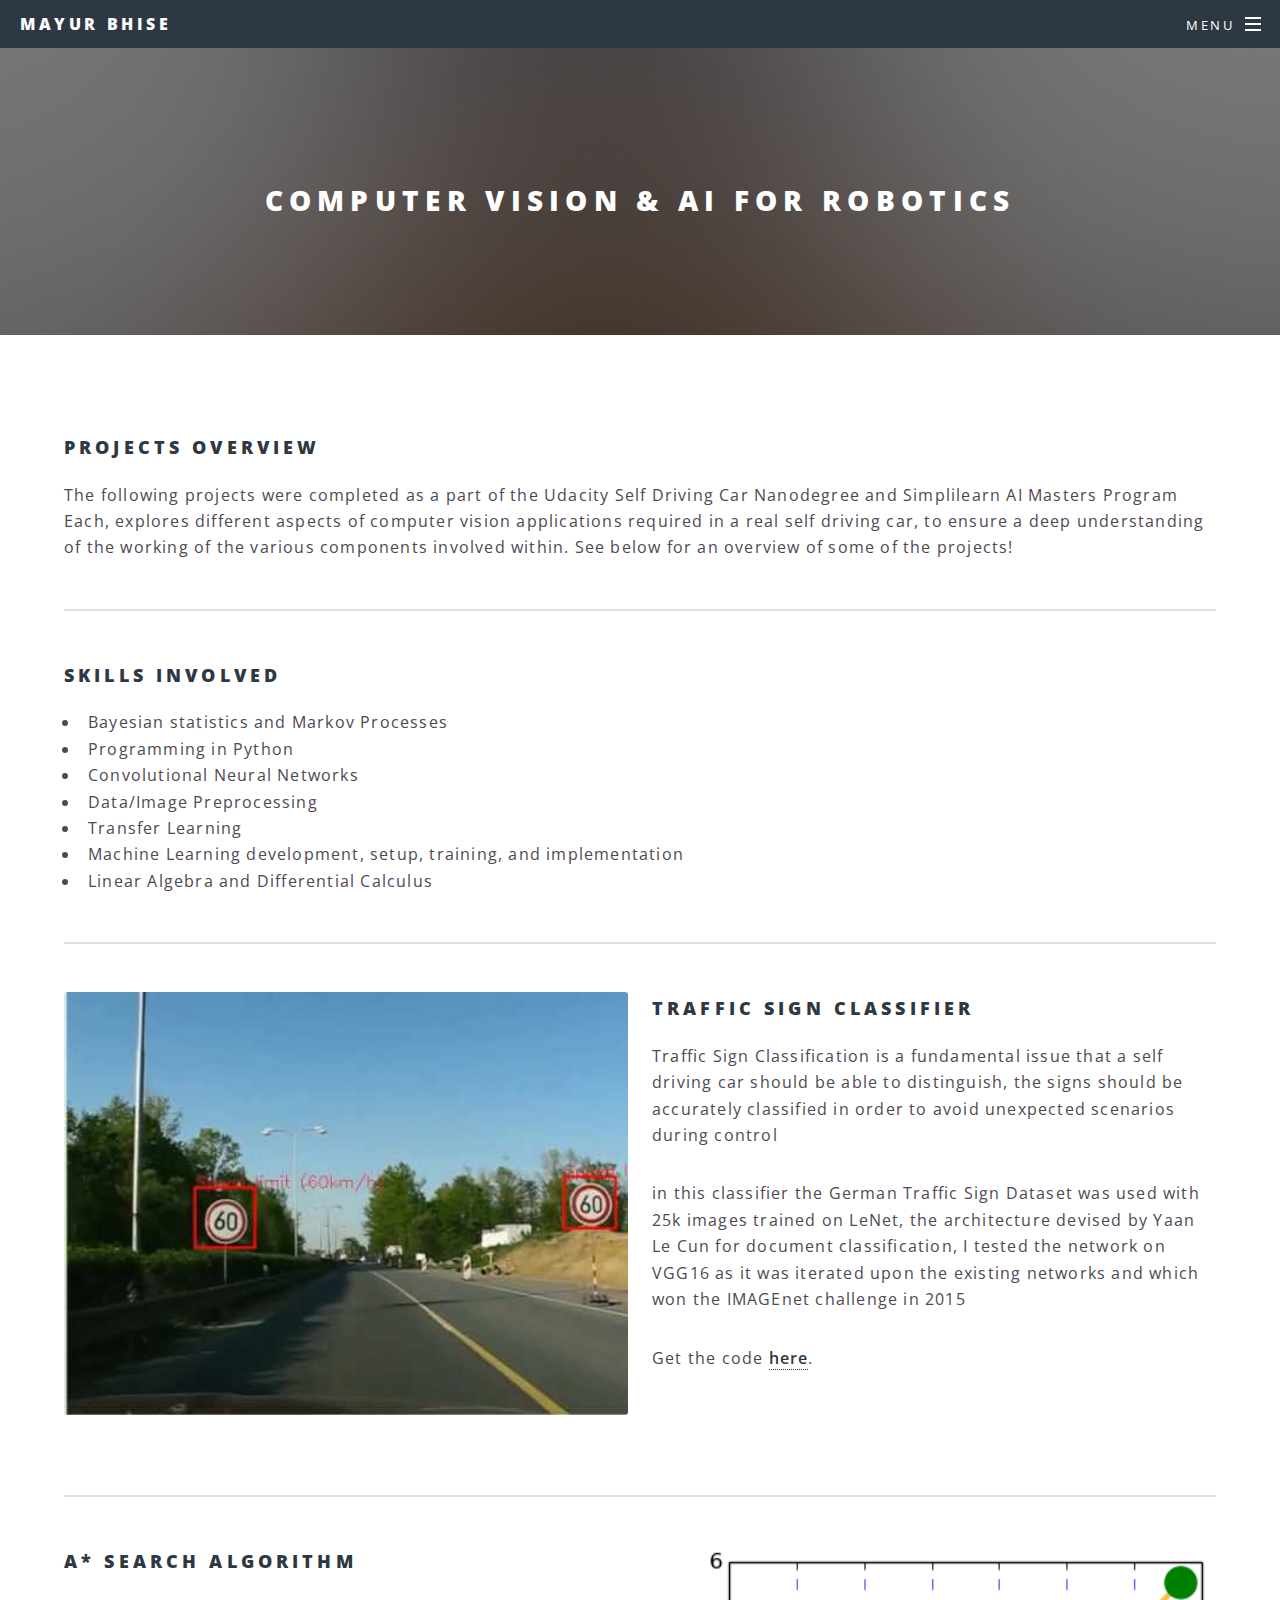
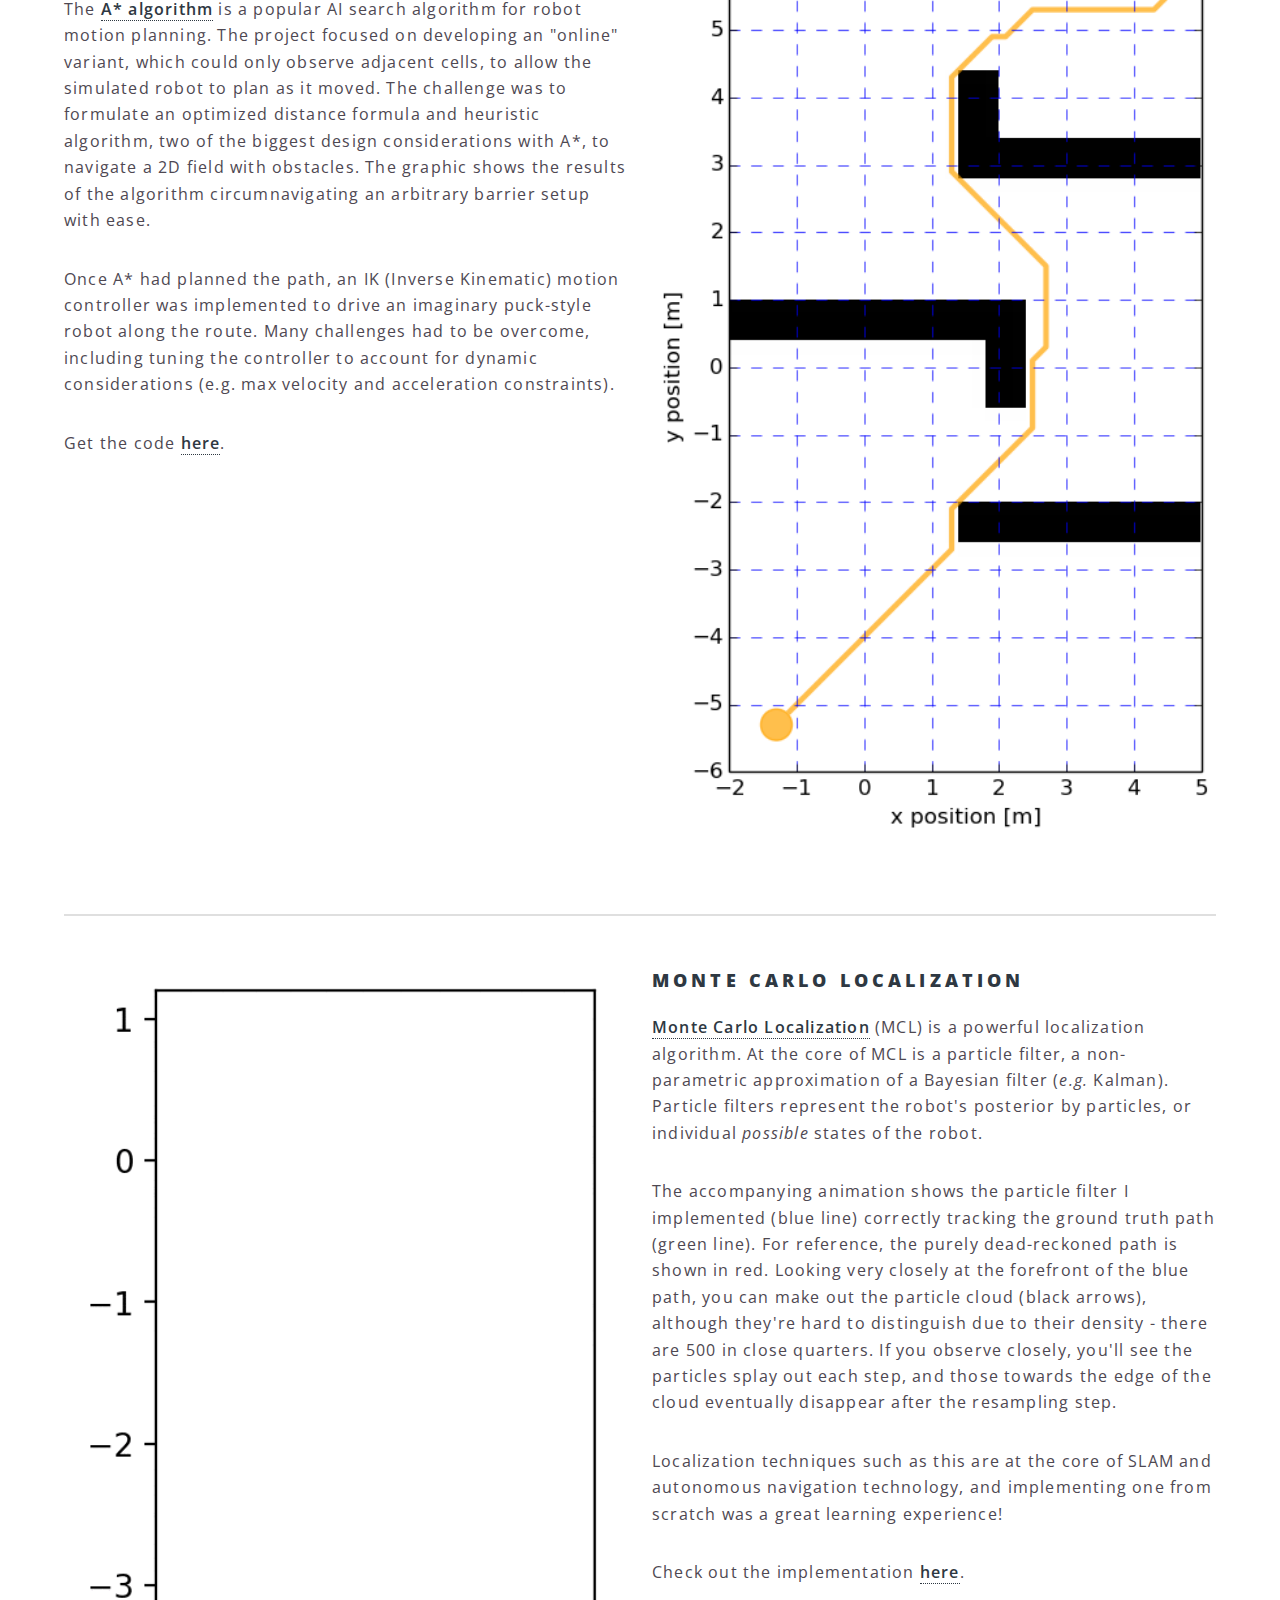
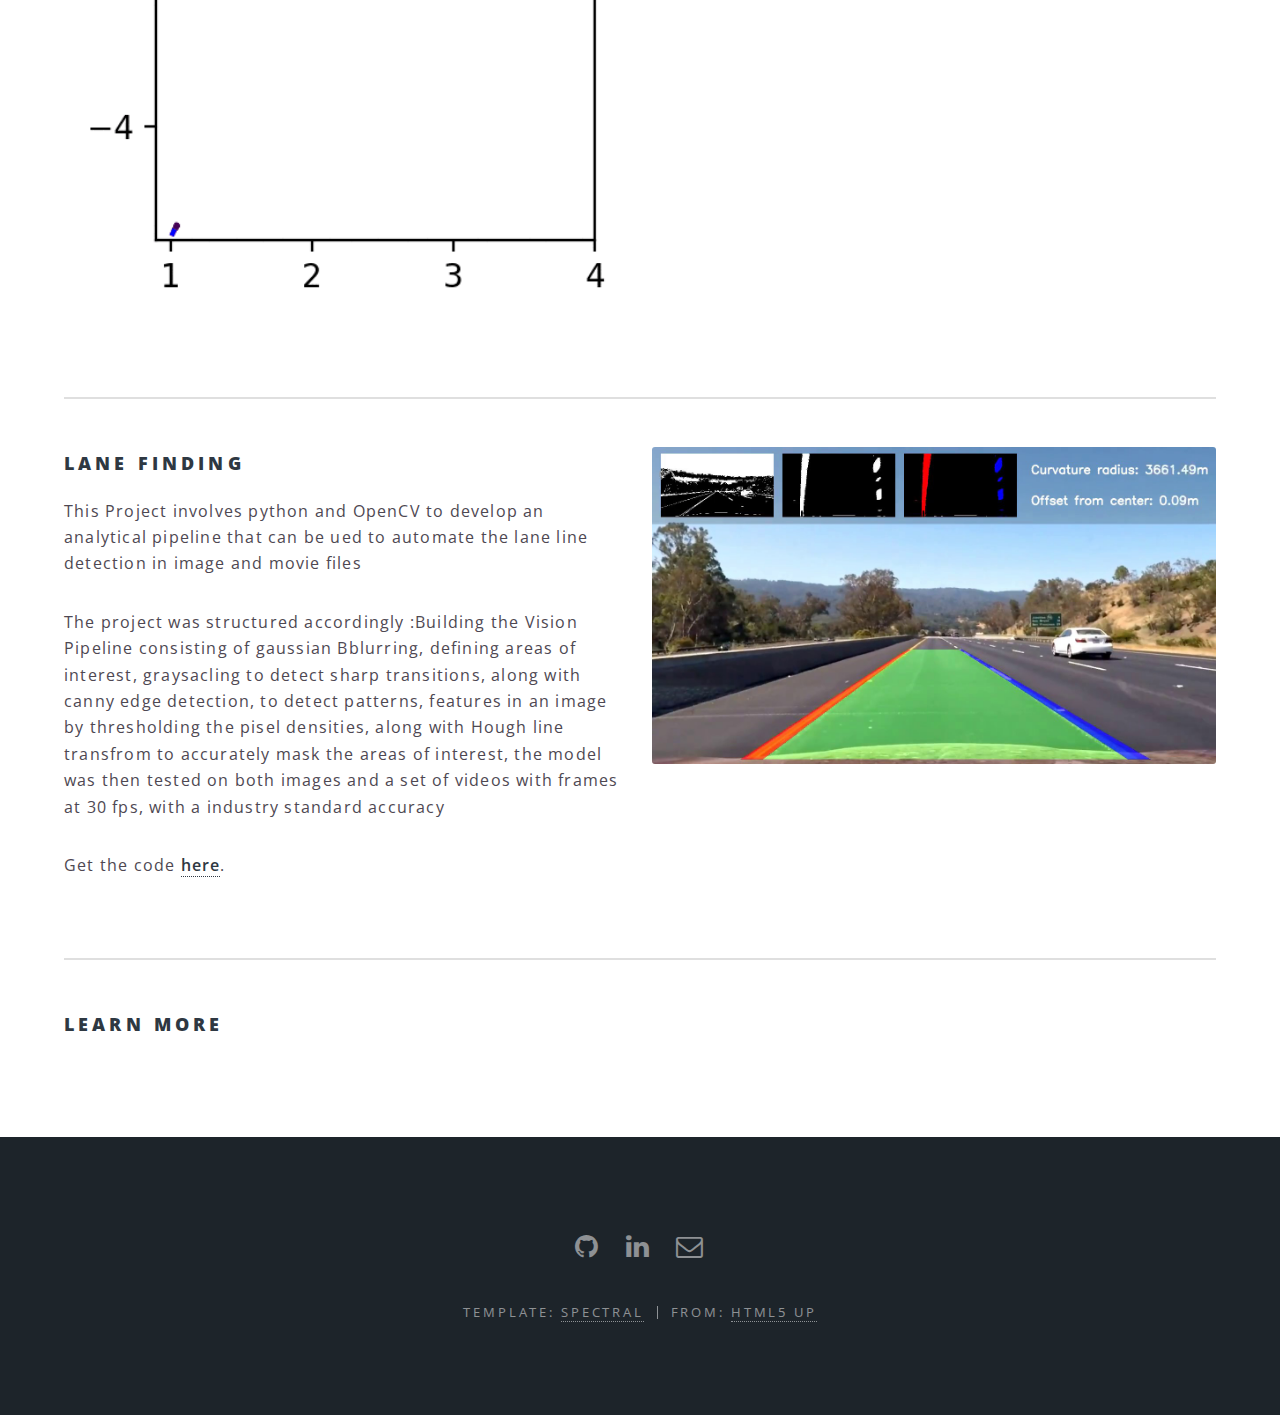
<file: compviz.html>
<!DOCTYPE HTML>
<html>
	<head>
		<title>Mayur Bhise::Portfolio Website</title>
		<meta charset="utf-8" />
		<meta name="viewport" content="width=device-width, initial-scale=1" />
		<!--[if lte IE 8]><script src="assets/js/ie/html5shiv.js"></script><![endif]-->
		<link rel="stylesheet" href="assets/css/main.css" />
		<!--[if lte IE 8]><link rel="stylesheet" href="assets/css/ie8.css" /><![endif]-->
		<!--[if lte IE 9]><link rel="stylesheet" href="assets/css/ie9.css" /><![endif]-->
		<link rel="icon" href="images/favicon.ico">
	</head>
	<body>

		<!-- Page Wrapper -->
			<div id="page-wrapper">

				<!-- Header -->
					<header id="header">
						<h1><a href="index.html">Mayur Bhise</a></h1>
						<nav id="nav">
							<ul>
								<li class="special">
									<a href="#menu" class="menuToggle"><span>Menu</span></a>
									<div id="menu">
										<ul>
											<li><a href="index.html">Home</a></li>
											<li><a href="index.html#projects">Projects</a></li>
											<li><a href="index.html#about">About</a></li>
											<li><a href="index.html#contact">Contact</a></li>
										</ul>
									</div>
								</li>
							</ul>
						</nav>
					</header>

				<!-- Main -->
					<article id="main">
						<header>
							<h2>Computer Vision &amp; AI for Robotics</h2>
						</header>
						<section class="wrapper style5">
							<div class="inner">

								<h3>Projects Overview</h3>

								<p>The following projects were completed as a part of the Udacity Self Driving Car Nanodegree and Simplilearn AI Masters Program Each, explores different aspects of computer vision applications required in a real self driving car, to ensure a deep understanding of the working of the various components involved within. See below for an overview of some of the projects!</p>

								<hr />

								<h3 align="left">Skills Involved</h3>
								<ul>
									<li align="left">Bayesian statistics and Markov Processes</li>
									<li align="left">Programming in Python</li>
									<li align="left">Convolutional Neural Networks</li>
									<li align="left">Data/Image Preprocessing</li>
									<li align="left">Transfer Learning</li>
									<li align="left">Machine Learning development, setup, training, and implementation</li>
									<li align="left">Linear Algebra and Differential Calculus</li>
								</ul>

								<hr />

								<div class="row">
									<div class="6u 12u$(medium)">
										<span class="image fit"><img src="images/trafficsignclassifier.jpg" alt="Traffic Sign Classifier" /></span>
									</div>
									<div class="6u$ 12u$(medium)">
										<h3>Traffic Sign Classifier</h3>
										<p>Traffic Sign Classification is a fundamental issue that a self driving car should be able to distinguish, the signs should be accurately classified in order to avoid unexpected scenarios during control</p>

									  <p>in this classifier the German Traffic Sign Dataset was used with 25k images trained on LeNet, the architecture devised by Yaan Le Cun for document classification, I tested the network on VGG16 as it was iterated upon the existing networks and which won the IMAGEnet challenge in 2015</p>
										<p>Get the code <b><a href="https://github.com/mayB1998/Self-Driving-Car-Algorithms/tree/main/CarND-Traffic-Sign-Classifier-Project" target="blank" > here</a></b>.</p>

									</div>
								</div>

								<hr />

								<div class="row">
									<div class="6u 12u$(medium)">
										<h3>A* Search Algorithm</h3>
										<p>The <b><a href="https://en.wikipedia.org/wiki/A*_search_algorithm" target="blank" > A* algorithm</a></b> is a popular AI search algorithm for robot motion planning. The project focused on developing an "online" variant, which could only observe adjacent cells, to allow the simulated robot to plan as it moved. The challenge was to formulate an optimized distance formula and heuristic algorithm, two of the biggest design considerations with A*, to navigate a 2D field with obstacles. The graphic shows the results of the algorithm circumnavigating an arbitrary barrier setup with ease. </p>

										<p>Once A* had planned the path, an IK (Inverse Kinematic) motion controller was implemented to drive an imaginary puck-style robot along the route. Many challenges had to be overcome, including tuning the controller to account for dynamic considerations (e.g. max velocity and acceleration constraints).</p>

										<p>Get the code <b><a href="https://github.com/mayB1998/Machine-Learning/tree/main/code/astar" target="blank" > here</a></b>.</p>

									</div>
									<div class="6u$ 12u$(medium)">
										<span class="image fit"><img src="images/mlai2.png" alt="My A* algorithm navigating around obstacles" /></span>
									</div>
								</div>

								<hr />

								<div class="row">
									<div class="6u 12u$(medium)">
										<span class="image fit"><img src="images/mlai3.gif" alt="Particle filter correctly tracking the groundtruth" /></span>
									</div>
									<div class="6u$ 12u$(medium)">
										<h3>Monte Carlo Localization</h3>
										<p><b><a href="https://en.wikipedia.org/wiki/Monte_Carlo_localization" target="blank" >Monte Carlo Localization</a></b> (MCL) is a powerful localization algorithm. At the core of MCL is a particle filter, a non-parametric approximation of a Bayesian filter (<i>e.g.</i> Kalman). Particle filters represent the robot's posterior by particles, or individual <i>possible</i> states of the robot.</p>

										<p>The accompanying animation shows the particle filter I implemented (blue line) correctly tracking the ground truth path (green line). For reference, the purely dead-reckoned path is shown in red. Looking very closely at the forefront of the blue path, you can make out the particle cloud (black arrows), although they're hard to distinguish due to their density - there are 500 in close quarters. If you observe closely, you'll see the particles splay out each step, and those towards the edge of the cloud eventually disappear after the resampling step.</p>

										<p>Localization techniques such as this are at the core of SLAM and autonomous navigation technology, and implementing one from scratch was a great learning experience!</p>

										<p>Check out the implementation <b><a href="https://github.com/mayB1998/Machine-Learning/tree/main/code/mcl" target="blank" > here</a></b>.</p>

									</div>
								</div>

								<hr />

								<div class="row">
									<div class="6u 12u$(medium)">
										<h3> Lane Finding</h3>
										<p>This Project involves python and OpenCV to develop an analytical pipeline that can be ued to automate the lane line detection in image and movie files</p>

										<p>The project was structured accordingly :Building the Vision Pipeline consisting of gaussian Bblurring, defining areas of interest, graysacling to detect sharp transitions, along with canny edge detection, to detect patterns, features in an image by thresholding the pisel densities, along with Hough line transfrom to accurately mask the areas of interest, the model was then tested on both images and a set of videos with frames at 30 fps, with a industry standard accuracy</p>

										<p>Get the code <b><a href="https://github.com/mayB1998/Self-Driving-Car-Algorithms/tree/main/CarND-LaneFinding" target="blank" > here</a></b>.</p>

									</div>
									<div class="6u$ 12u$(medium)">
										<span class="image fit"><img src="images/lanefind.jpg" alt="Comparison of the different dead-reckoning methods" /></span>
									</div>
								</div>

								<hr />

								<h3>Learn More</h3>

								<p></p>
							</div>
						</section>
					</article>


				<!-- Footer -->
					<footer id="footer">
						<ul class="icons">
							<li><a href="https://github.com/mayb1998/" target="blank" class="icon fa-github fa-lg"><span class="label">Github</span></a></li>
							<li><a href="https://www.linkedin.com/in/mayur-bhise" target="blank" class="icon fa-linkedin fa-lg"><span class="label">Email</span></a></li>
							<li><a href="mailto:bhise.m@northeastern.edu" class="icon fa-envelope-o fa-lg"><span class="label">Email</span></a></li>
						</ul>
						<ul class="copyright">
							<li>Template: <a href="https://html5up.net/spectral"> SPECTRAL</a></li><li>From: <a href="http://html5up.net">HTML5 UP</a></li>						</ul>
					</footer>

			</div>

		<!-- Scripts -->
			<script src="assets/js/jquery.min.js"></script>
			<script src="assets/js/jquery.scrollex.min.js"></script>
			<script src="assets/js/jquery.scrolly.min.js"></script>
			<script src="assets/js/skel.min.js"></script>
			<script src="assets/js/util.js"></script>
			<!--[if lte IE 8]><script src="assets/js/ie/respond.min.js"></script><![endif]-->
			<script src="assets/js/main.js"></script>

	</body>
</html>
</file>
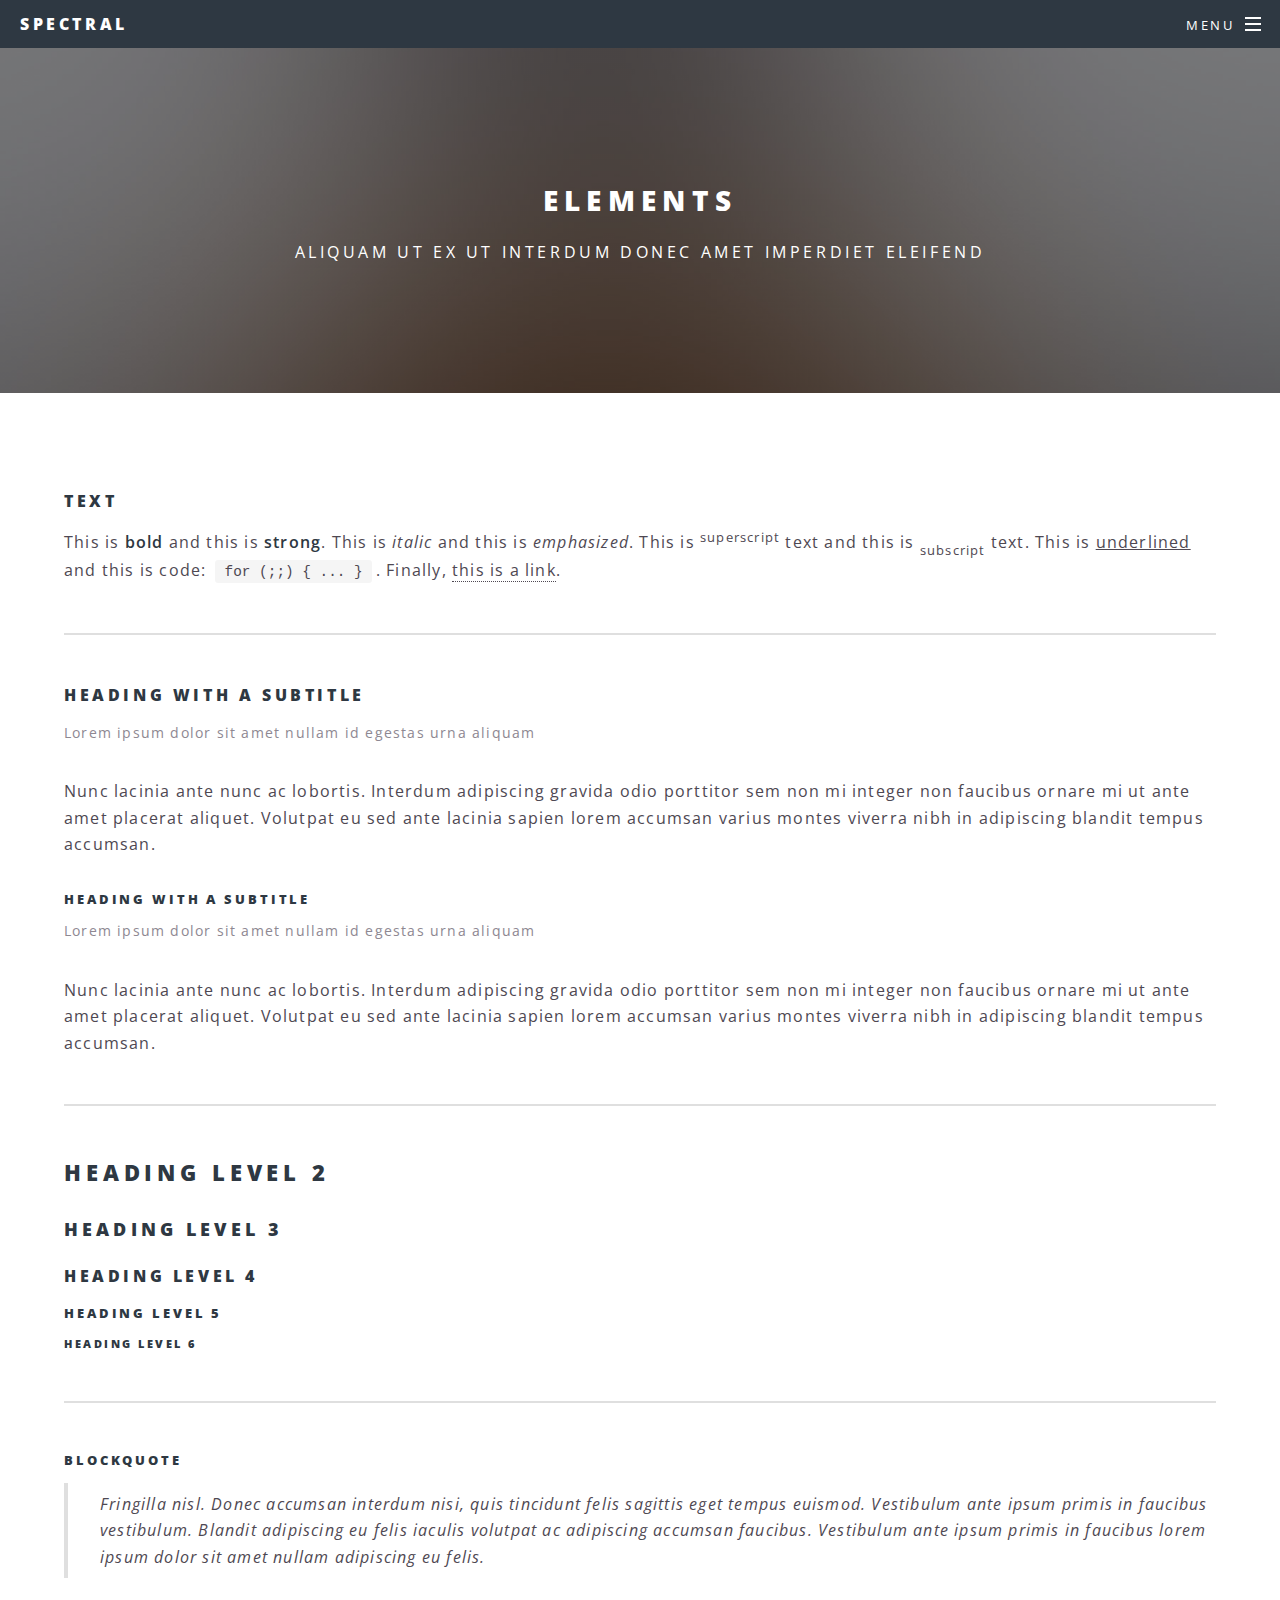
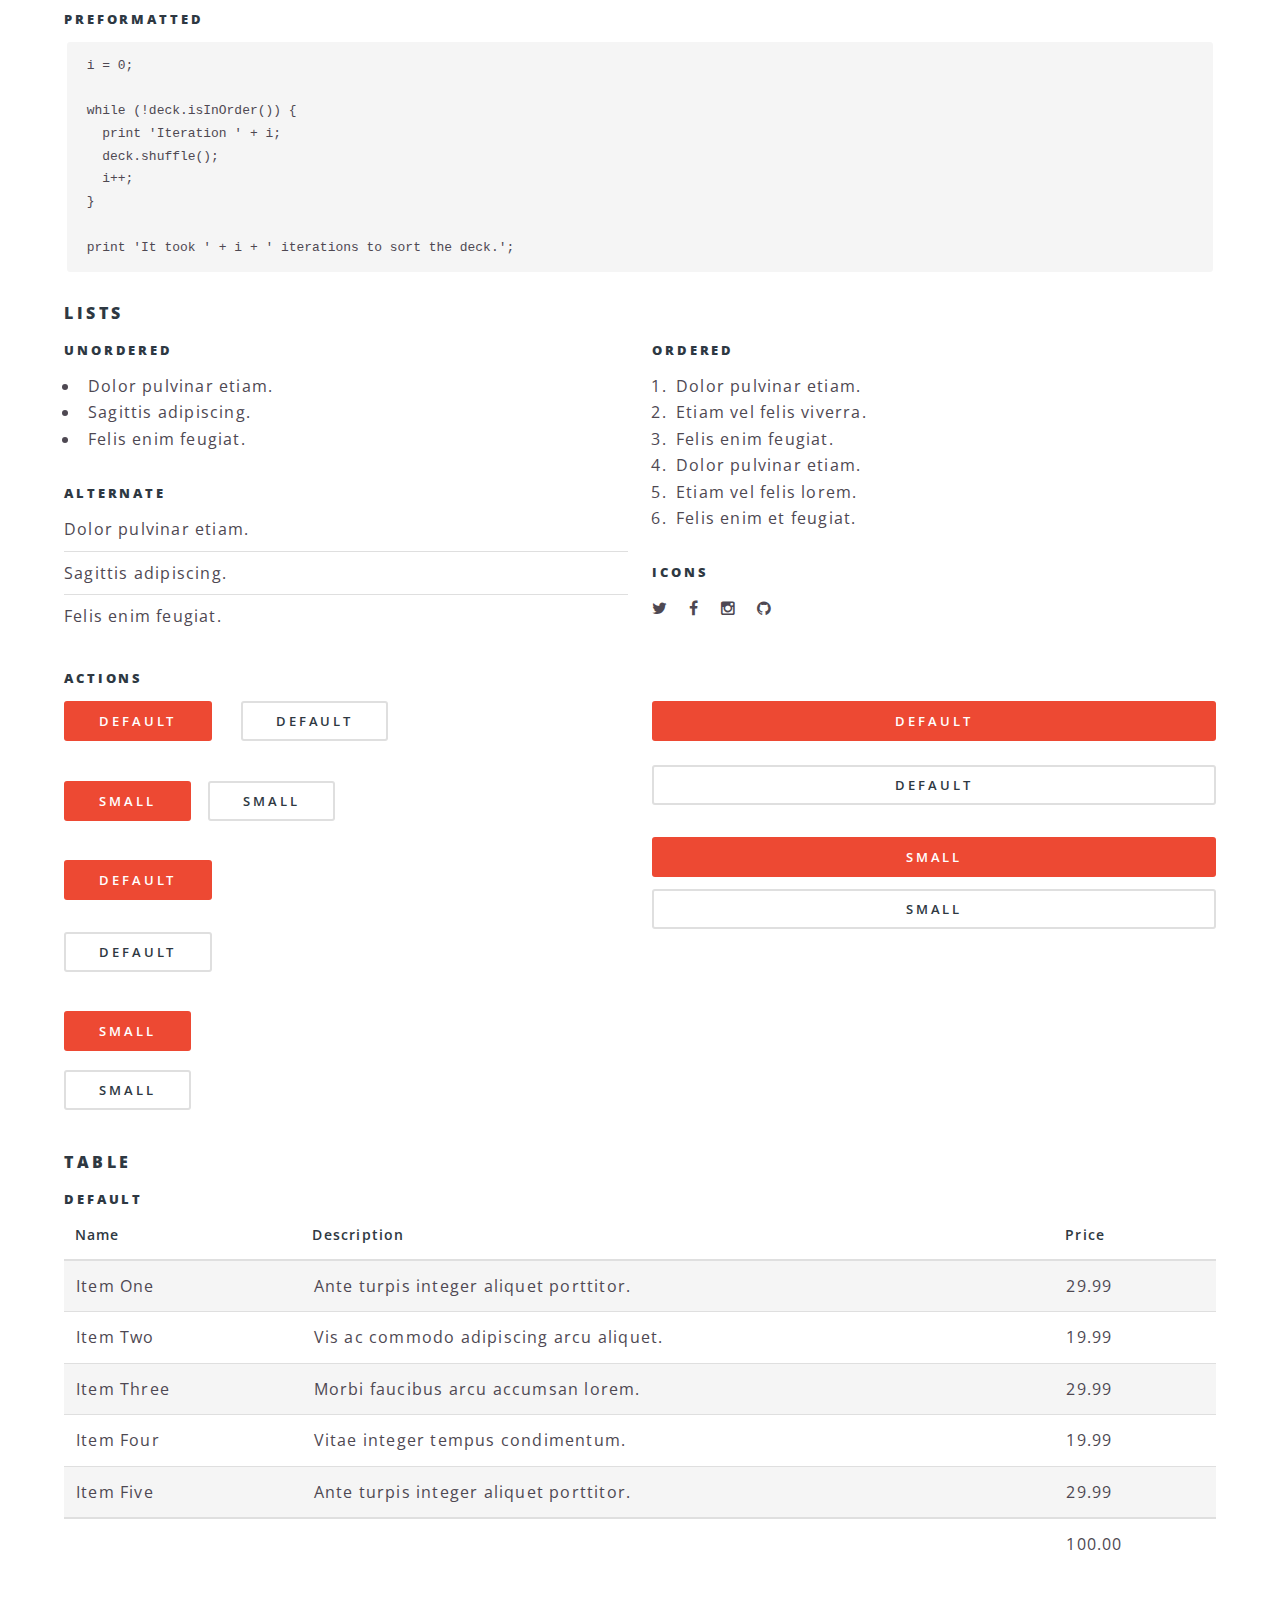
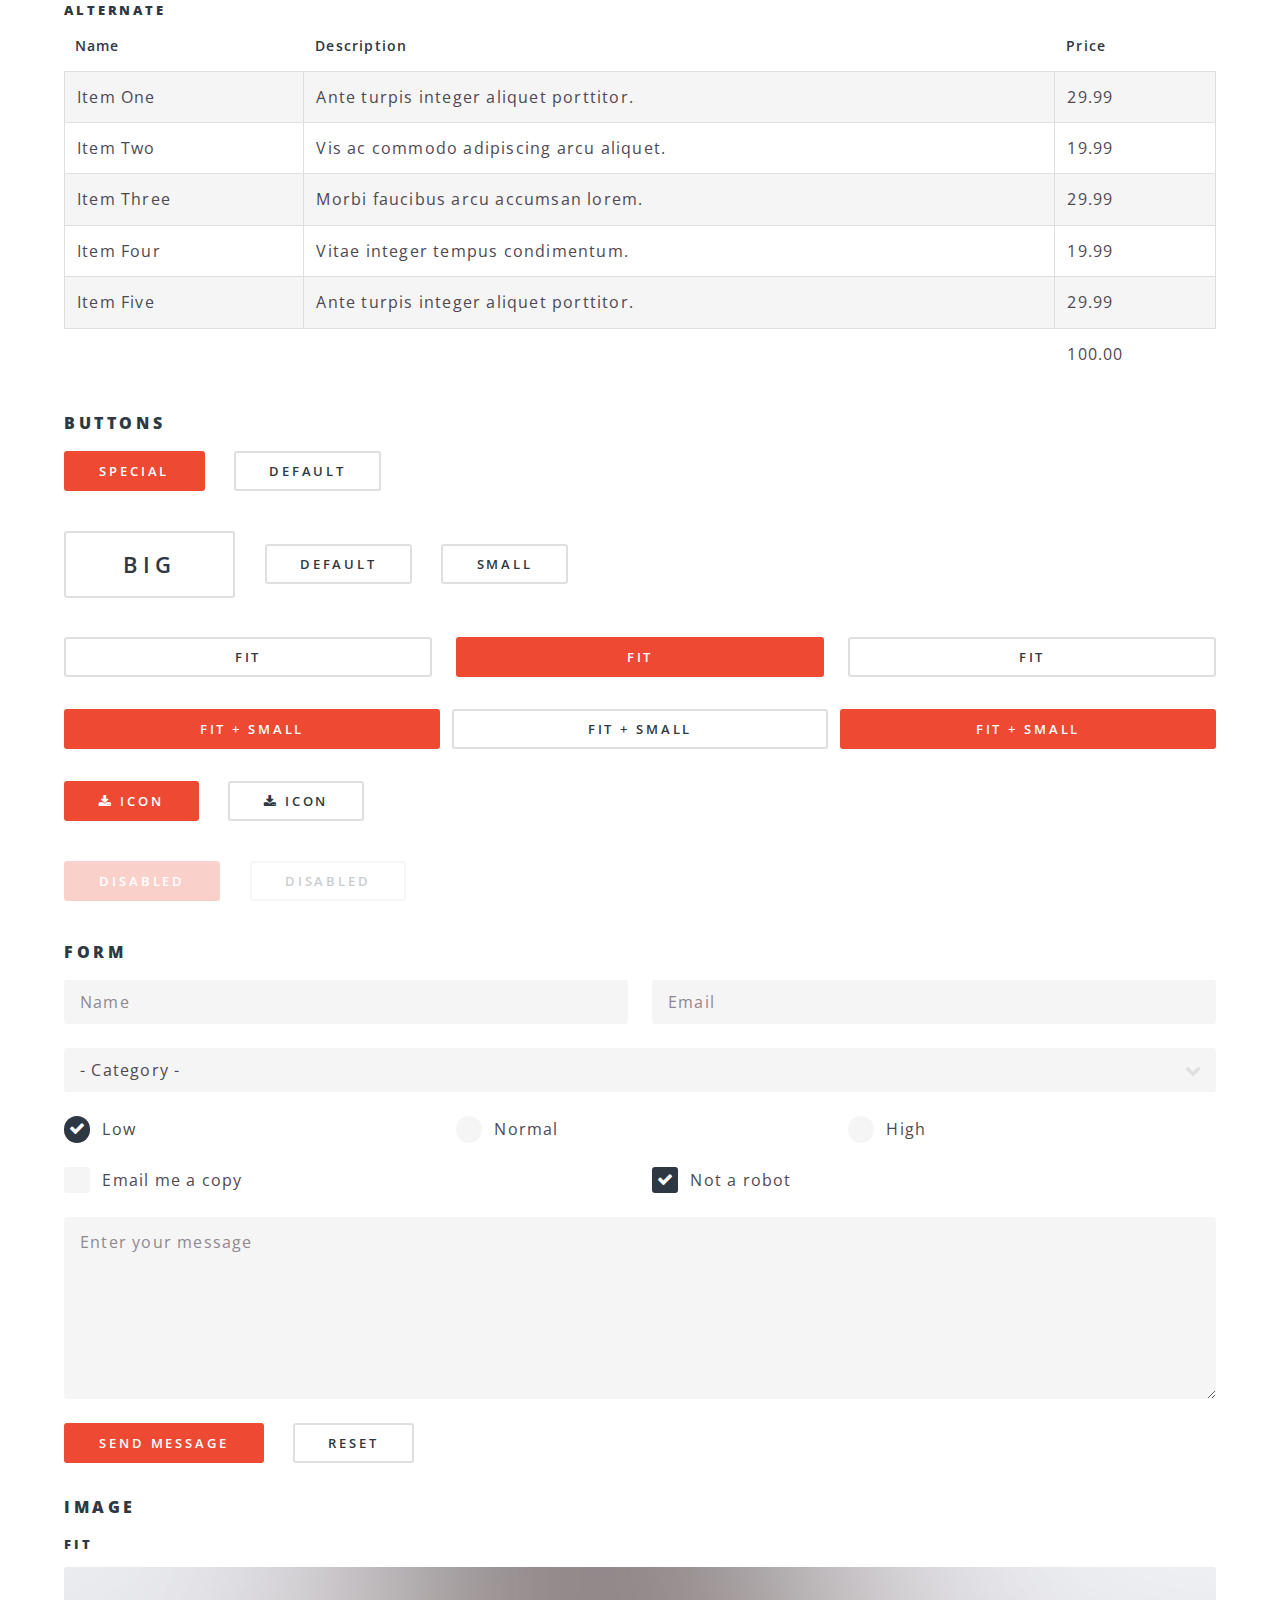
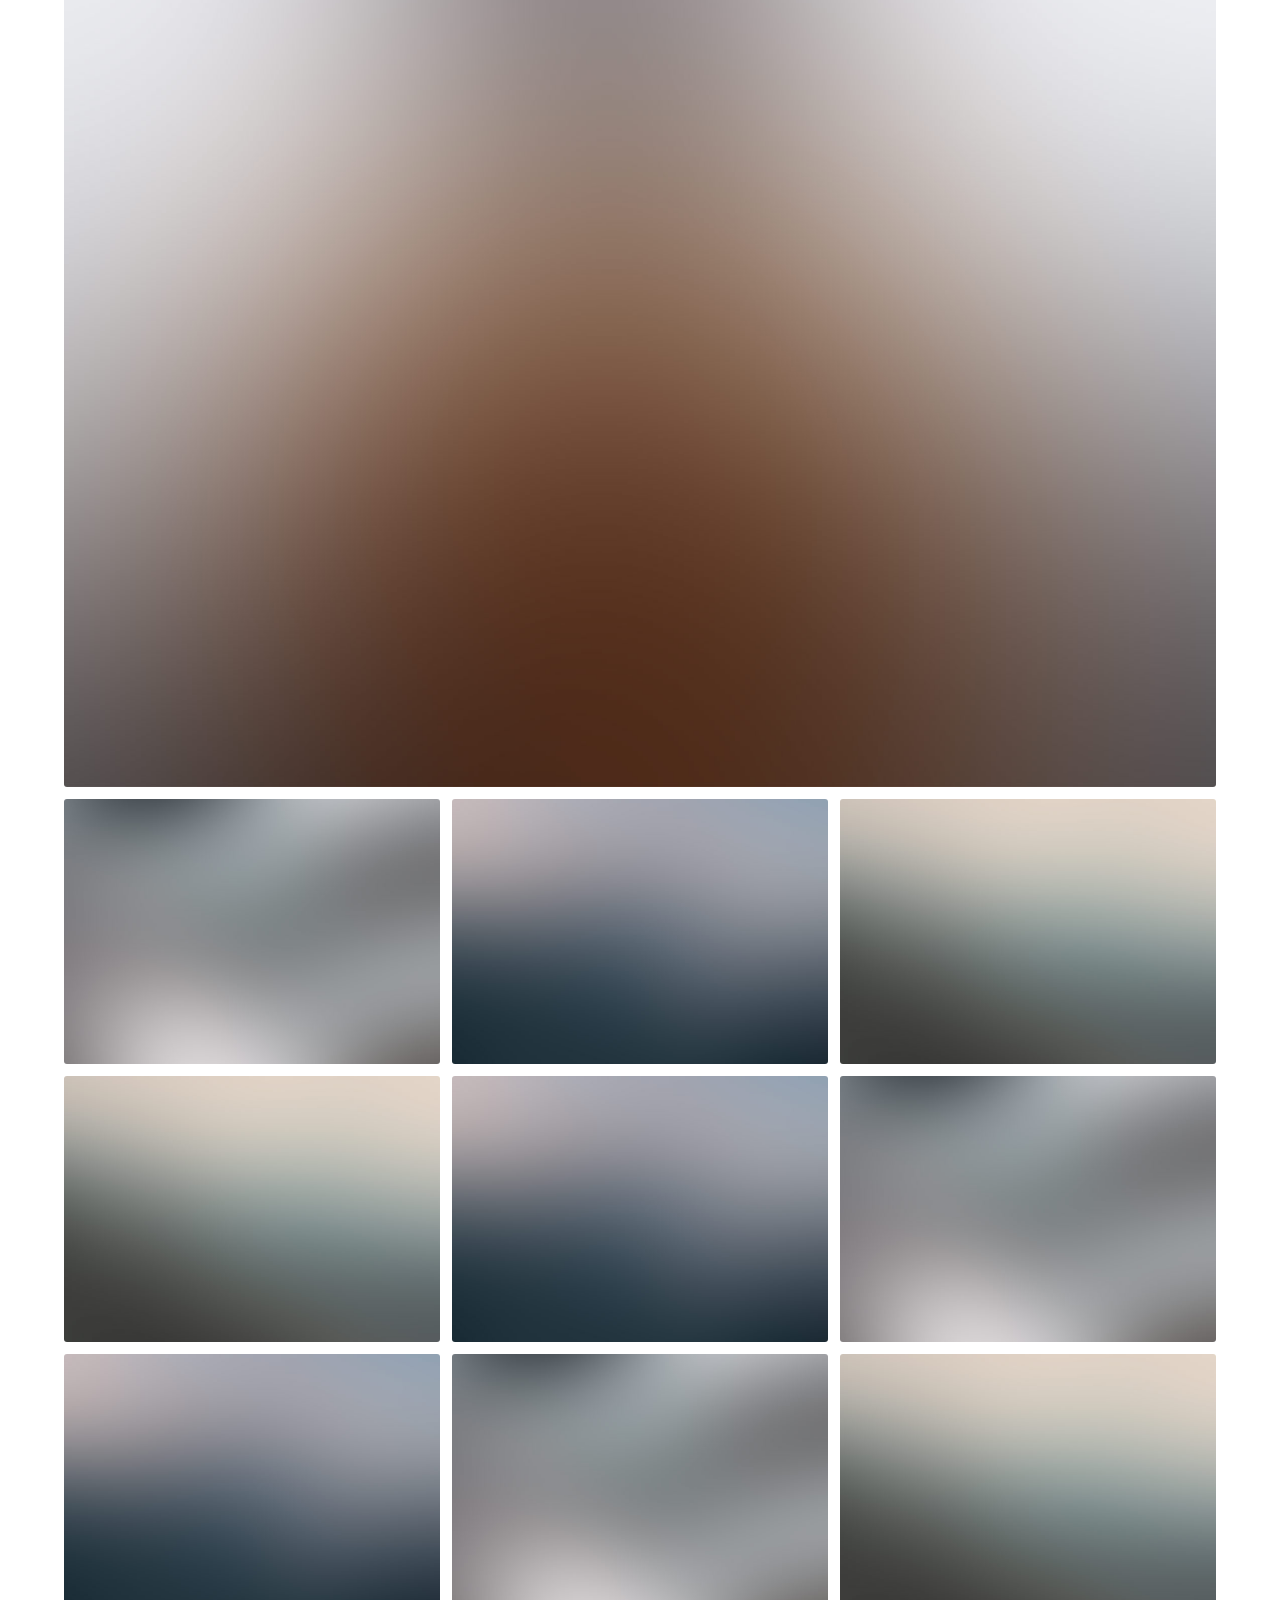
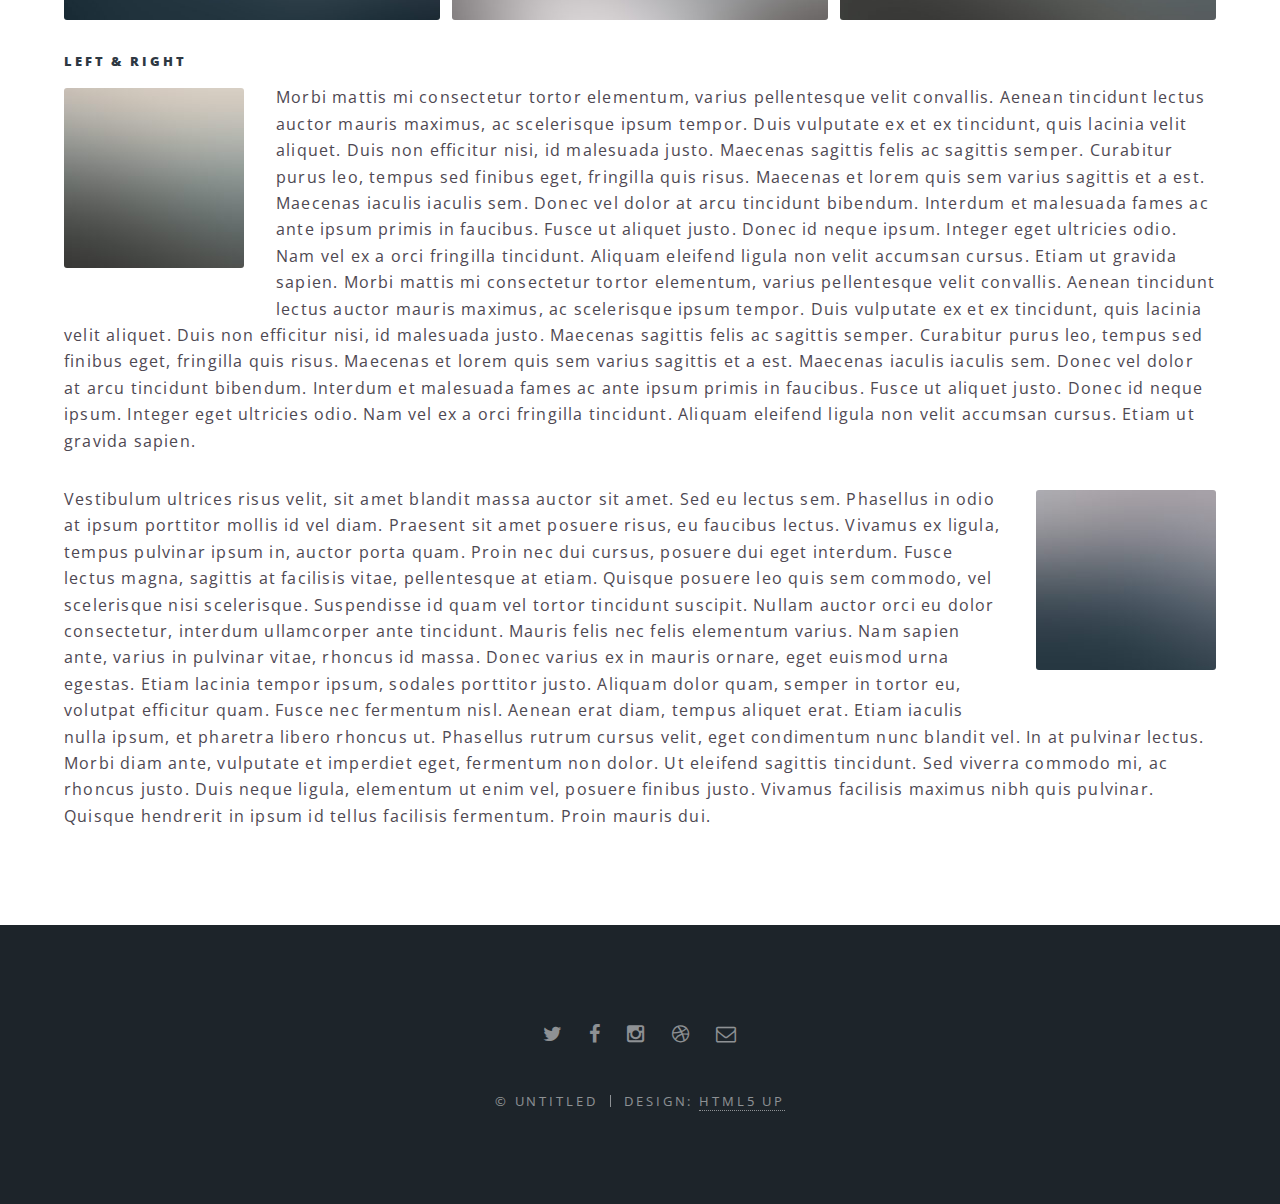
<file: elements.html>
<!DOCTYPE HTML>
<!--
	Spectral by HTML5 UP
	html5up.net | @n33co
	Free for personal and commercial use under the CCA 3.0 license (html5up.net/license)
-->
<html>
	<head>
		<title>Elements - Spectral by HTML5 UP</title>
		<meta charset="utf-8" />
		<meta name="viewport" content="width=device-width, initial-scale=1" />
		<!--[if lte IE 8]><script src="assets/js/ie/html5shiv.js"></script><![endif]-->
		<link rel="stylesheet" href="assets/css/main.css" />
		<!--[if lte IE 8]><link rel="stylesheet" href="assets/css/ie8.css" /><![endif]-->
		<!--[if lte IE 9]><link rel="stylesheet" href="assets/css/ie9.css" /><![endif]-->
	</head>
	<body>

		<!-- Page Wrapper -->
			<div id="page-wrapper">

				<!-- Header -->
					<header id="header">
						<h1><a href="index.html">Spectral</a></h1>
						<nav id="nav">
							<ul>
								<li class="special">
									<a href="#menu" class="menuToggle"><span>Menu</span></a>
									<div id="menu">
										<ul>
											<li><a href="index.html">Home</a></li>
											<li><a href="generic.html">Generic</a></li>
											<li><a href="elements.html">Elements</a></li>
											<li><a href="#">Sign Up</a></li>
											<li><a href="#">Log In</a></li>
										</ul>
									</div>
								</li>
							</ul>
						</nav>
					</header>

				<!-- Main -->
					<article id="main">
						<header>
							<h2>Elements</h2>
							<p>Aliquam ut ex ut interdum donec amet imperdiet eleifend</p>
						</header>
						<section class="wrapper style5">
							<div class="inner">

								<section>
									<h4>Text</h4>
									<p>This is <b>bold</b> and this is <strong>strong</strong>. This is <i>italic</i> and this is <em>emphasized</em>.
									This is <sup>superscript</sup> text and this is <sub>subscript</sub> text.
									This is <u>underlined</u> and this is code: <code>for (;;) { ... }</code>. Finally, <a href="#">this is a link</a>.</p>
									<hr />
									<header>
										<h4>Heading with a Subtitle</h4>
										<p>Lorem ipsum dolor sit amet nullam id egestas urna aliquam</p>
									</header>
									<p>Nunc lacinia ante nunc ac lobortis. Interdum adipiscing gravida odio porttitor sem non mi integer non faucibus ornare mi ut ante amet placerat aliquet. Volutpat eu sed ante lacinia sapien lorem accumsan varius montes viverra nibh in adipiscing blandit tempus accumsan.</p>
									<header>
										<h5>Heading with a Subtitle</h5>
										<p>Lorem ipsum dolor sit amet nullam id egestas urna aliquam</p>
									</header>
									<p>Nunc lacinia ante nunc ac lobortis. Interdum adipiscing gravida odio porttitor sem non mi integer non faucibus ornare mi ut ante amet placerat aliquet. Volutpat eu sed ante lacinia sapien lorem accumsan varius montes viverra nibh in adipiscing blandit tempus accumsan.</p>
									<hr />
									<h2>Heading Level 2</h2>
									<h3>Heading Level 3</h3>
									<h4>Heading Level 4</h4>
									<h5>Heading Level 5</h5>
									<h6>Heading Level 6</h6>
									<hr />
									<h5>Blockquote</h5>
									<blockquote>Fringilla nisl. Donec accumsan interdum nisi, quis tincidunt felis sagittis eget tempus euismod. Vestibulum ante ipsum primis in faucibus vestibulum. Blandit adipiscing eu felis iaculis volutpat ac adipiscing accumsan faucibus. Vestibulum ante ipsum primis in faucibus lorem ipsum dolor sit amet nullam adipiscing eu felis.</blockquote>
									<h5>Preformatted</h5>
									<pre><code>i = 0;

while (!deck.isInOrder()) {
  print 'Iteration ' + i;
  deck.shuffle();
  i++;
}

print 'It took ' + i + ' iterations to sort the deck.';</code></pre>
								</section>

								<section>
									<h4>Lists</h4>
									<div class="row">
										<div class="6u 12u$(medium)">
											<h5>Unordered</h5>
											<ul>
												<li>Dolor pulvinar etiam.</li>
												<li>Sagittis adipiscing.</li>
												<li>Felis enim feugiat.</li>
											</ul>
											<h5>Alternate</h5>
											<ul class="alt">
												<li>Dolor pulvinar etiam.</li>
												<li>Sagittis adipiscing.</li>
												<li>Felis enim feugiat.</li>
											</ul>
										</div>
										<div class="6u$ 12u$(medium)">
											<h5>Ordered</h5>
											<ol>
												<li>Dolor pulvinar etiam.</li>
												<li>Etiam vel felis viverra.</li>
												<li>Felis enim feugiat.</li>
												<li>Dolor pulvinar etiam.</li>
												<li>Etiam vel felis lorem.</li>
												<li>Felis enim et feugiat.</li>
											</ol>
											<h5>Icons</h5>
											<ul class="icons">
												<li><a href="#" class="icon fa-twitter"><span class="label">Twitter</span></a></li>
												<li><a href="#" class="icon fa-facebook"><span class="label">Facebook</span></a></li>
												<li><a href="#" class="icon fa-instagram"><span class="label">Instagram</span></a></li>
												<li><a href="#" class="icon fa-github"><span class="label">Github</span></a></li>
											</ul>
										</div>
									</div>
									<h5>Actions</h5>
									<div class="row">
										<div class="6u 12u$(medium)">
											<ul class="actions">
												<li><a href="#" class="button special">Default</a></li>
												<li><a href="#" class="button">Default</a></li>
											</ul>
											<ul class="actions small">
												<li><a href="#" class="button special small">Small</a></li>
												<li><a href="#" class="button small">Small</a></li>
											</ul>
											<ul class="actions vertical">
												<li><a href="#" class="button special">Default</a></li>
												<li><a href="#" class="button">Default</a></li>
											</ul>
											<ul class="actions vertical small">
												<li><a href="#" class="button special small">Small</a></li>
												<li><a href="#" class="button small">Small</a></li>
											</ul>
										</div>
										<div class="6u 12u$(medium)">
											<ul class="actions vertical">
												<li><a href="#" class="button special fit">Default</a></li>
												<li><a href="#" class="button fit">Default</a></li>
											</ul>
											<ul class="actions vertical small">
												<li><a href="#" class="button special small fit">Small</a></li>
												<li><a href="#" class="button small fit">Small</a></li>
											</ul>
										</div>
									</div>
								</section>

								<section>
									<h4>Table</h4>
									<h5>Default</h5>
									<div class="table-wrapper">
										<table>
											<thead>
												<tr>
													<th>Name</th>
													<th>Description</th>
													<th>Price</th>
												</tr>
											</thead>
											<tbody>
												<tr>
													<td>Item One</td>
													<td>Ante turpis integer aliquet porttitor.</td>
													<td>29.99</td>
												</tr>
												<tr>
													<td>Item Two</td>
													<td>Vis ac commodo adipiscing arcu aliquet.</td>
													<td>19.99</td>
												</tr>
												<tr>
													<td>Item Three</td>
													<td> Morbi faucibus arcu accumsan lorem.</td>
													<td>29.99</td>
												</tr>
												<tr>
													<td>Item Four</td>
													<td>Vitae integer tempus condimentum.</td>
													<td>19.99</td>
												</tr>
												<tr>
													<td>Item Five</td>
													<td>Ante turpis integer aliquet porttitor.</td>
													<td>29.99</td>
												</tr>
											</tbody>
											<tfoot>
												<tr>
													<td colspan="2"></td>
													<td>100.00</td>
												</tr>
											</tfoot>
										</table>
									</div>

									<h5>Alternate</h5>
									<div class="table-wrapper">
										<table class="alt">
											<thead>
												<tr>
													<th>Name</th>
													<th>Description</th>
													<th>Price</th>
												</tr>
											</thead>
											<tbody>
												<tr>
													<td>Item One</td>
													<td>Ante turpis integer aliquet porttitor.</td>
													<td>29.99</td>
												</tr>
												<tr>
													<td>Item Two</td>
													<td>Vis ac commodo adipiscing arcu aliquet.</td>
													<td>19.99</td>
												</tr>
												<tr>
													<td>Item Three</td>
													<td> Morbi faucibus arcu accumsan lorem.</td>
													<td>29.99</td>
												</tr>
												<tr>
													<td>Item Four</td>
													<td>Vitae integer tempus condimentum.</td>
													<td>19.99</td>
												</tr>
												<tr>
													<td>Item Five</td>
													<td>Ante turpis integer aliquet porttitor.</td>
													<td>29.99</td>
												</tr>
											</tbody>
											<tfoot>
												<tr>
													<td colspan="2"></td>
													<td>100.00</td>
												</tr>
											</tfoot>
										</table>
									</div>
								</section>

								<section>
									<h4>Buttons</h4>
									<ul class="actions">
										<li><a href="#" class="button special">Special</a></li>
										<li><a href="#" class="button">Default</a></li>
									</ul>
									<ul class="actions">
										<li><a href="#" class="button big">Big</a></li>
										<li><a href="#" class="button">Default</a></li>
										<li><a href="#" class="button small">Small</a></li>
									</ul>
									<ul class="actions fit">
										<li><a href="#" class="button fit">Fit</a></li>
										<li><a href="#" class="button special fit">Fit</a></li>
										<li><a href="#" class="button fit">Fit</a></li>
									</ul>
									<ul class="actions fit small">
										<li><a href="#" class="button special fit small">Fit + Small</a></li>
										<li><a href="#" class="button fit small">Fit + Small</a></li>
										<li><a href="#" class="button special fit small">Fit + Small</a></li>
									</ul>
									<ul class="actions">
										<li><a href="#" class="button special icon fa-download">Icon</a></li>
										<li><a href="#" class="button icon fa-download">Icon</a></li>
									</ul>
									<ul class="actions">
										<li><span class="button special disabled">Disabled</span></li>
										<li><span class="button disabled">Disabled</span></li>
									</ul>
								</section>

								<section>
									<h4>Form</h4>
									<form method="post" action="#">
										<div class="row uniform">
											<div class="6u 12u$(xsmall)">
												<input type="text" name="demo-name" id="demo-name" value="" placeholder="Name" />
											</div>
											<div class="6u$ 12u$(xsmall)">
												<input type="email" name="demo-email" id="demo-email" value="" placeholder="Email" />
											</div>
											<div class="12u$">
												<div class="select-wrapper">
													<select name="demo-category" id="demo-category">
														<option value="">- Category -</option>
														<option value="1">Manufacturing</option>
														<option value="1">Shipping</option>
														<option value="1">Administration</option>
														<option value="1">Human Resources</option>
													</select>
												</div>
											</div>
											<div class="4u 12u$(small)">
												<input type="radio" id="demo-priority-low" name="demo-priority" checked>
												<label for="demo-priority-low">Low</label>
											</div>
											<div class="4u 12u$(small)">
												<input type="radio" id="demo-priority-normal" name="demo-priority">
												<label for="demo-priority-normal">Normal</label>
											</div>
											<div class="4u$ 12u$(small)">
												<input type="radio" id="demo-priority-high" name="demo-priority">
												<label for="demo-priority-high">High</label>
											</div>
											<div class="6u 12u$(small)">
												<input type="checkbox" id="demo-copy" name="demo-copy">
												<label for="demo-copy">Email me a copy</label>
											</div>
											<div class="6u$ 12u$(small)">
												<input type="checkbox" id="demo-human" name="demo-human" checked>
												<label for="demo-human">Not a robot</label>
											</div>
											<div class="12u$">
												<textarea name="demo-message" id="demo-message" placeholder="Enter your message" rows="6"></textarea>
											</div>
											<div class="12u$">
												<ul class="actions">
													<li><input type="submit" value="Send Message" class="special" /></li>
													<li><input type="reset" value="Reset" /></li>
												</ul>
											</div>
										</div>
									</form>
								</section>

								<section>
									<h4>Image</h4>
									<h5>Fit</h5>
									<div class="box alt">
										<div class="row uniform 50%">
											<div class="12u"><span class="image fit"><img src="images/banner.jpg" alt="" /></span></div>
											<div class="4u"><span class="image fit"><img src="images/pic01.jpg" alt="" /></span></div>
											<div class="4u"><span class="image fit"><img src="images/pic02.jpg" alt="" /></span></div>
											<div class="4u"><span class="image fit"><img src="images/pic03.jpg" alt="" /></span></div>
											<div class="4u"><span class="image fit"><img src="images/pic03.jpg" alt="" /></span></div>
											<div class="4u"><span class="image fit"><img src="images/pic02.jpg" alt="" /></span></div>
											<div class="4u"><span class="image fit"><img src="images/pic01.jpg" alt="" /></span></div>
											<div class="4u"><span class="image fit"><img src="images/pic02.jpg" alt="" /></span></div>
											<div class="4u"><span class="image fit"><img src="images/pic01.jpg" alt="" /></span></div>
											<div class="4u"><span class="image fit"><img src="images/pic03.jpg" alt="" /></span></div>
										</div>
									</div>
									<h5>Left &amp; Right</h5>
									<p><span class="image left"><img src="images/pic04.jpg" alt="" /></span>Morbi mattis mi consectetur tortor elementum, varius pellentesque velit convallis. Aenean tincidunt lectus auctor mauris maximus, ac scelerisque ipsum tempor. Duis vulputate ex et ex tincidunt, quis lacinia velit aliquet. Duis non efficitur nisi, id malesuada justo. Maecenas sagittis felis ac sagittis semper. Curabitur purus leo, tempus sed finibus eget, fringilla quis risus. Maecenas et lorem quis sem varius sagittis et a est. Maecenas iaculis iaculis sem. Donec vel dolor at arcu tincidunt bibendum. Interdum et malesuada fames ac ante ipsum primis in faucibus. Fusce ut aliquet justo. Donec id neque ipsum. Integer eget ultricies odio. Nam vel ex a orci fringilla tincidunt. Aliquam eleifend ligula non velit accumsan cursus. Etiam ut gravida sapien. Morbi mattis mi consectetur tortor elementum, varius pellentesque velit convallis. Aenean tincidunt lectus auctor mauris maximus, ac scelerisque ipsum tempor. Duis vulputate ex et ex tincidunt, quis lacinia velit aliquet. Duis non efficitur nisi, id malesuada justo. Maecenas sagittis felis ac sagittis semper. Curabitur purus leo, tempus sed finibus eget, fringilla quis risus. Maecenas et lorem quis sem varius sagittis et a est. Maecenas iaculis iaculis sem. Donec vel dolor at arcu tincidunt bibendum. Interdum et malesuada fames ac ante ipsum primis in faucibus. Fusce ut aliquet justo. Donec id neque ipsum. Integer eget ultricies odio. Nam vel ex a orci fringilla tincidunt. Aliquam eleifend ligula non velit accumsan cursus. Etiam ut gravida sapien.</p>
									<p><span class="image right"><img src="images/pic05.jpg" alt="" /></span>Vestibulum ultrices risus velit, sit amet blandit massa auctor sit amet. Sed eu lectus sem. Phasellus in odio at ipsum porttitor mollis id vel diam. Praesent sit amet posuere risus, eu faucibus lectus. Vivamus ex ligula, tempus pulvinar ipsum in, auctor porta quam. Proin nec dui cursus, posuere dui eget interdum. Fusce lectus magna, sagittis at facilisis vitae, pellentesque at etiam. Quisque posuere leo quis sem commodo, vel scelerisque nisi scelerisque. Suspendisse id quam vel tortor tincidunt suscipit. Nullam auctor orci eu dolor consectetur, interdum ullamcorper ante tincidunt. Mauris felis nec felis elementum varius. Nam sapien ante, varius in pulvinar vitae, rhoncus id massa. Donec varius ex in mauris ornare, eget euismod urna egestas. Etiam lacinia tempor ipsum, sodales porttitor justo. Aliquam dolor quam, semper in tortor eu, volutpat efficitur quam. Fusce nec fermentum nisl. Aenean erat diam, tempus aliquet erat. Etiam iaculis nulla ipsum, et pharetra libero rhoncus ut. Phasellus rutrum cursus velit, eget condimentum nunc blandit vel. In at pulvinar lectus. Morbi diam ante, vulputate et imperdiet eget, fermentum non dolor. Ut eleifend sagittis tincidunt. Sed viverra commodo mi, ac rhoncus justo. Duis neque ligula, elementum ut enim vel, posuere finibus justo. Vivamus facilisis maximus nibh quis pulvinar. Quisque hendrerit in ipsum id tellus facilisis fermentum. Proin mauris dui.</p>
								</section>

							</div>
						</section>
					</article>

				<!-- Footer -->
					<footer id="footer">
						<ul class="icons">
							<li><a href="#" class="icon fa-twitter"><span class="label">Twitter</span></a></li>
							<li><a href="#" class="icon fa-facebook"><span class="label">Facebook</span></a></li>
							<li><a href="#" class="icon fa-instagram"><span class="label">Instagram</span></a></li>
							<li><a href="#" class="icon fa-dribbble"><span class="label">Dribbble</span></a></li>
							<li><a href="#" class="icon fa-envelope-o"><span class="label">Email</span></a></li>
						</ul>
						<ul class="copyright">
							<li>&copy; Untitled</li><li>Design: <a href="http://html5up.net">HTML5 UP</a></li>
						</ul>
					</footer>

			</div>

		<!-- Scripts -->
			<script src="assets/js/jquery.min.js"></script>
			<script src="assets/js/jquery.scrollex.min.js"></script>
			<script src="assets/js/jquery.scrolly.min.js"></script>
			<script src="assets/js/skel.min.js"></script>
			<script src="assets/js/util.js"></script>
			<!--[if lte IE 8]><script src="assets/js/ie/respond.min.js"></script><![endif]-->
			<script src="assets/js/main.js"></script>

	</body>
</html>
</file>
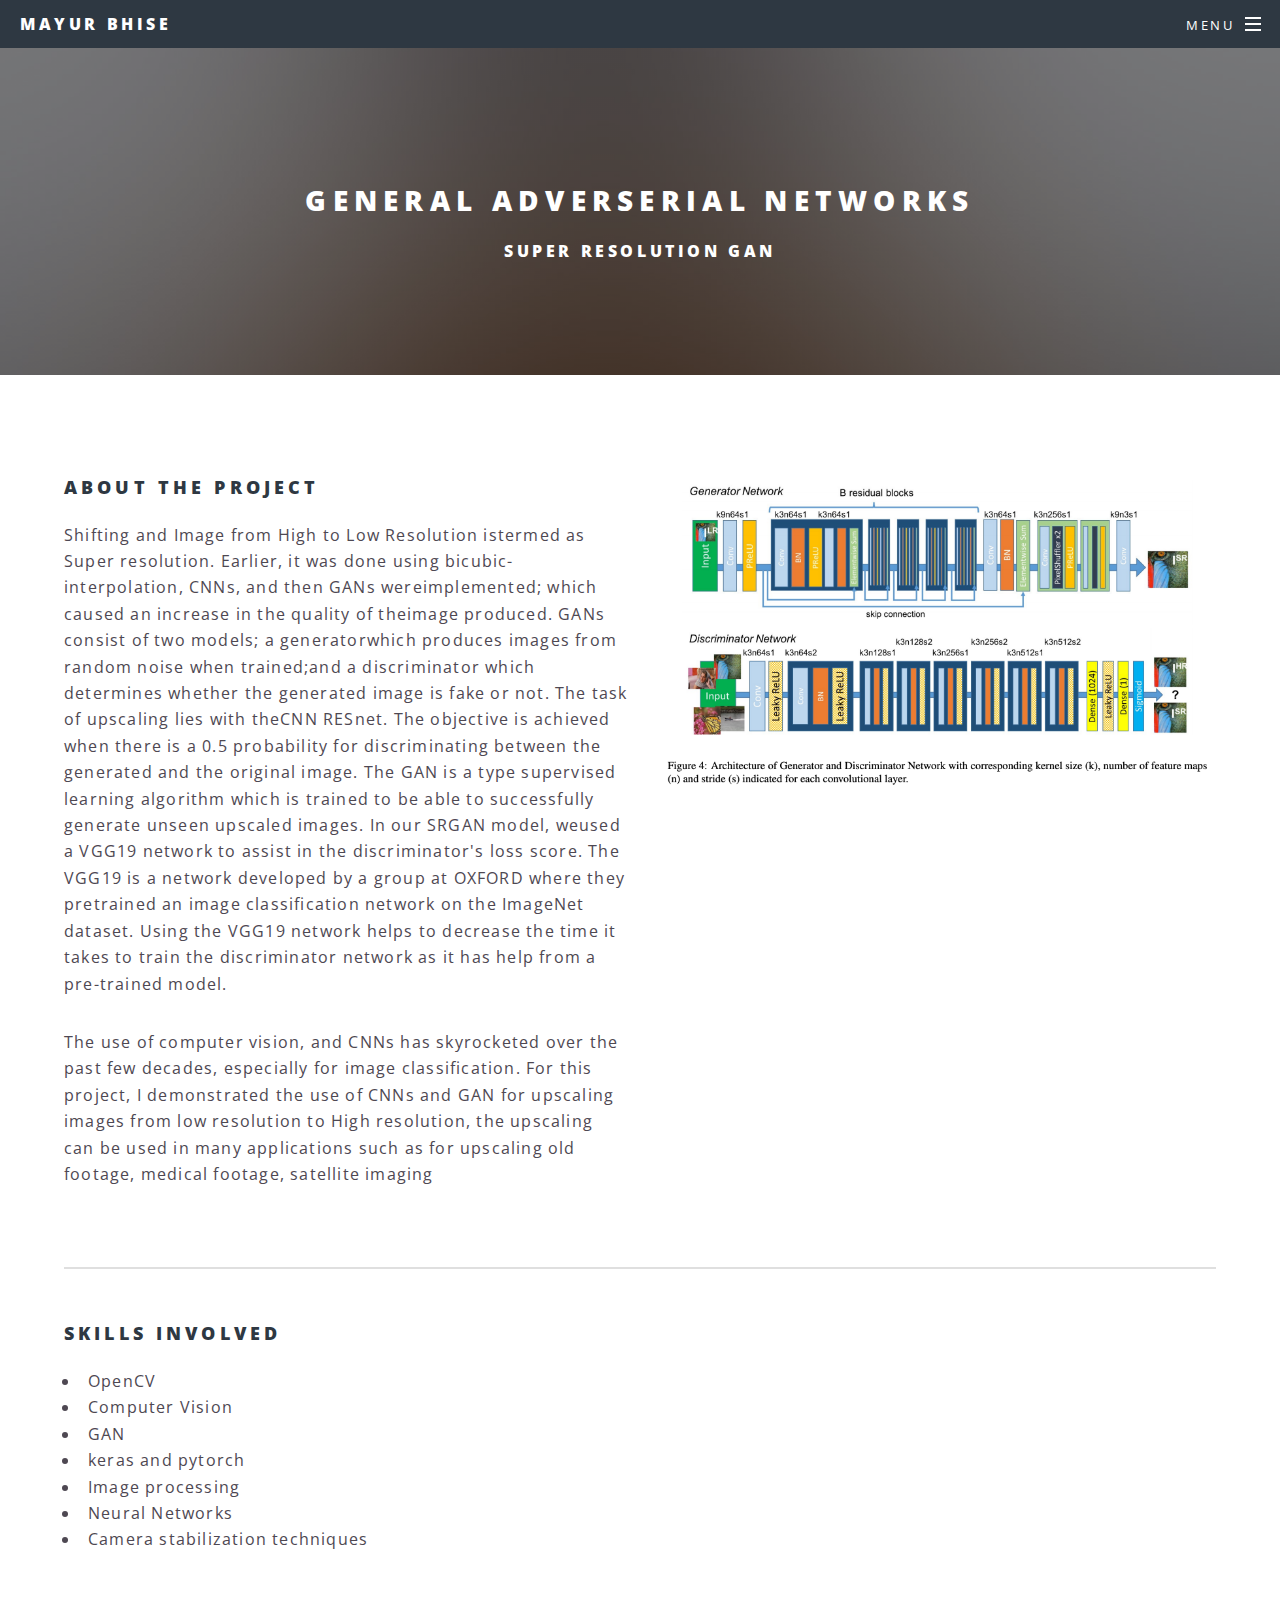
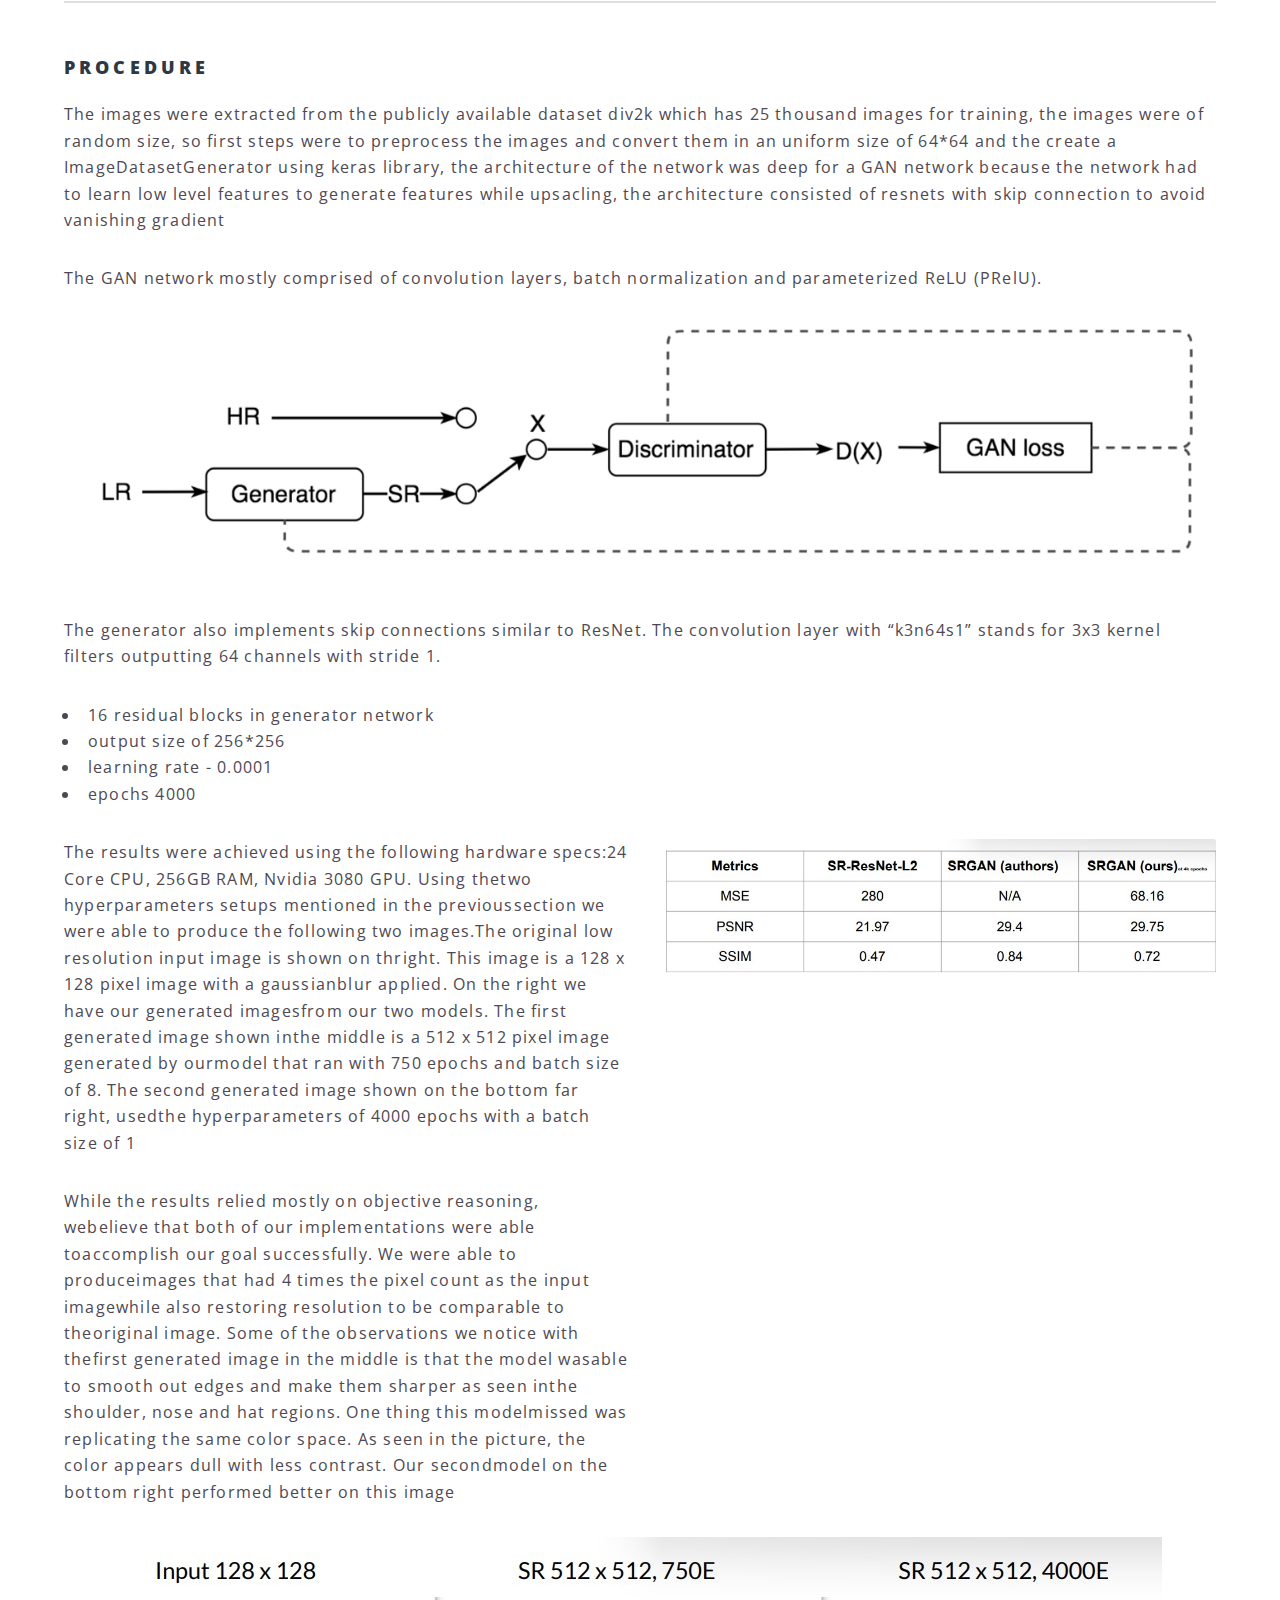
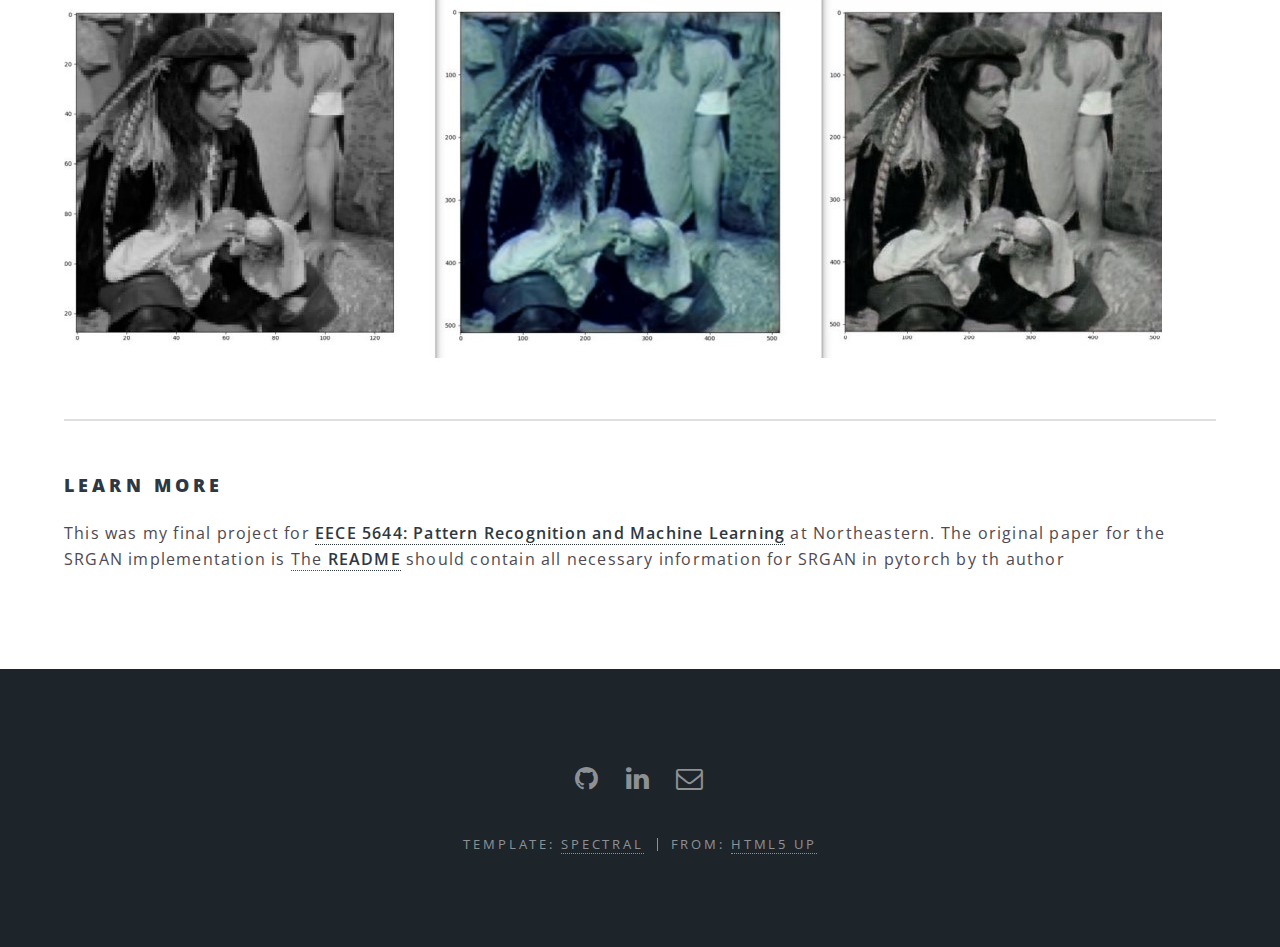
<file: GAN.html>
<!DOCTYPE HTML>
<html>
	<head>
		<title>Mayur Bhise::Portfolio Website</title>
		<meta charset="utf-8" />
		<meta name="viewport" content="width=device-width, initial-scale=1" />
		<!--[if lte IE 8]><script src="assets/js/ie/html5shiv.js"></script><![endif]-->
		<link rel="stylesheet" href="assets/css/main.css" />
		<!--[if lte IE 8]><link rel="stylesheet" href="assets/css/ie8.css" /><![endif]-->
		<!--[if lte IE 9]><link rel="stylesheet" href="assets/css/ie9.css" /><![endif]-->
		<link rel="icon" href="images/favicon.ico">
	</head>
	<body>

		<!-- Page Wrapper -->
			<div id="page-wrapper">

				<!-- Header -->
					<header id="header">
						<h1><a href="index.html">Mayur Bhise</a></h1>
						<nav id="nav">
							<ul>
								<li class="special">
									<a href="#menu" class="menuToggle"><span>Menu</span></a>
									<div id="menu">
										<ul>
											<li><a href="index.html">Home</a></li>
											<li><a href="index.html#projects">Projects</a></li>
											<li><a href="index.html#about">About</a></li>
											<li><a href="index.html#contact">Contact</a></li>
										</ul>
									</div>
								</li>
							</ul>
						</nav>
					</header>

				<!-- Main -->
					<article id="main">
						<header>
							<h2>General Adverserial Networks</h2>
							<h4>Super Resolution GAN</h4>
						</header>
						<section class="wrapper style5">
							<div class="inner">

								<div class="row">

									<div class="6u 12u$(medium)">
										<h3>About the Project</h3>
                    								<p>Shifting and Image from High to Low Resolution istermed as Super resolution. Earlier, it was done using bicubic-interpolation, CNNs, and then GANs wereimplemented; which caused an increase in the quality of theimage produced. GANs consist of two models; a generatorwhich produces images from random noise when trained;and a discriminator which determines whether the generated image is fake or not. The task of upscaling lies with theCNN RESnet. The objective is achieved when there is a 0.5 probability for discriminating between the generated and the original image. The GAN is a type supervised learning algorithm which is trained to be able to successfully generate unseen upscaled images. In our SRGAN model, weused a VGG19 network to assist in the discriminator's loss score. The VGG19 is a network developed by a group at OXFORD where they pretrained an image classification network on the ImageNet dataset. Using the VGG19 network helps to decrease the time it takes to train the discriminator network as it has help from a pre-trained model.</p>
										<p>The use of computer vision, and CNNs has skyrocketed over the past few decades, especially for image classification. For this project, I demonstrated the use of CNNs and GAN for upscaling images from low resolution to High resolution, the upscaling can be used in many applications such as for upscaling old footage, medical footage, satellite imaging</p>
									</div>

									<div class="6u$ 12u$(medium)">
										<span class="image fit"><img src="images/SRgan.png" alt="SRGAN architecture"/></span>
									</div>

								</div>

								<hr />

								<!-- <div class="inner"> -->
									<h3 align="left">Skills Involved</h3>
									<ul>
										<li align="left">OpenCV</li>
										<li align="left">Computer Vision</li>
										<li align="left">GAN</li>
										<li align="left">keras and pytorch</li>
										<li align="left">Image processing</li>
										<li align="left">Neural Networks</li>
										<li align="left">Camera stabilization techniques</li>
										<!-- <li align="left">C++</li> -->
									</ul>
								<!-- </div> -->

								<hr />

								<h3 align="left">Procedure</h3>

								<!-- <div class="inner"> -->
									<p>The images were extracted from the publicly available dataset div2k which has 25 thousand images for training, the images were of random size, so first steps were to preprocess the images and convert them in an uniform size of 64*64 and the create a ImageDatasetGenerator using keras library, the architecture of the network was deep for a GAN network because the network had to learn low level features to generate features while upsacling, the architecture consisted of resnets with skip connection to avoid vanishing gradient</p>
									<p>The GAN network mostly comprised of convolution layers, batch normalization and parameterized ReLU (PRelU). <span class="image fit"><img src="images/srgan_map.png" alt="SRGAN architecture" /></span>The generator also implements skip connections similar to ResNet. The convolution layer with “k3n64s1” stands for 3x3 kernel filters outputting 64 channels with stride 1.</p>
									<ul>
										<li align="left">16 residual blocks in generator network</li>
										<li align="left">output size of 256*256</li>
										<li align="left">learning rate - 0.0001</li>
										<li align="left">epochs 4000</li>
									</ul>
								<!-- </div> -->

								<div class="row">
									<div class="6u 12u$(medium)">
										<p>The results were achieved using the following hardware specs:24 Core CPU, 256GB RAM, Nvidia 3080 GPU. Using thetwo hyperparameters setups mentioned in the previoussection we were able to produce the following two images.The original low resolution input image is shown on thright. This image is a 128 x 128 pixel image with a gaussianblur applied. On the right we have our generated imagesfrom our two models. The first generated image shown inthe middle is a 512 x 512 pixel image generated by ourmodel that ran with 750 epochs and batch size of 8. The second generated image shown on the bottom far right, usedthe hyperparameters of 4000 epochs with a batch size of 1</p>
										<p>While the results relied mostly on objective reasoning, webelieve that both of our implementations were able toaccomplish our goal successfully. We were able to produceimages that had 4 times the pixel count as the input imagewhile also restoring resolution to be comparable to theoriginal image. Some of the observations we notice with thefirst generated image in the middle is that the model wasable to smooth out edges and make them sharper as seen inthe shoulder, nose and hat regions. One thing this modelmissed was replicating the same color space. As seen in the picture, the color appears dull with less contrast. Our secondmodel on the bottom right performed better on this image</p>
										<img src="images/results.jpg" alt="results" style="width: 200 px; height: 150 px; margin-left: 20 px;">
									</div>

									<div class="6u$ 12u$(medium)">
		
										<span class="image fit"><img src="images/metrics.jpg" alt="metrics" /></span>
									</div>
								</div>


								<hr />

								<h3>Learn More</h3>

								<p>This was my final project for <b><a href="https://wl11gp.neu.edu/udcprod8/bwckctlg.p_disp_course_detail?cat_term_in=201630&subj_code_in=EECE&crse_numb_in=5644" target="blank" > EECE 5644: Pattern Recognition and Machine Learning</a></b> at Northeastern. The original paper for the SRGAN implementation is <b><a href="https://arxiv.org/abs/1609.04802" target="blank"</a></b> The <b><a href="https://github.com/leftthomas/SRGAN/blob/master/README.md" target="blank" > README</a></b> should contain all necessary information for SRGAN in pytorch by th author</p>

							</div>
						</section>
					</article>


				<!-- Footer -->
					<footer id="footer">
						<ul class="icons">
							<li><a href="https://github.com/mayb1998/" target="blank" class="icon fa-github fa-lg"><span class="label">Github</span></a></li>
							<li><a href="https://www.linkedin.com/in/mayur-bhise" target="blank" class="icon fa-linkedin fa-lg"><span class="label">Email</span></a></li>
							<li><a href="mailto:bhise.m@northeastern.edu" class="icon fa-envelope-o fa-lg"><span class="label">Email</span></a></li>
						</ul>
						<ul class="copyright">
							<li>Template: <a href="https://html5up.net/spectral"> SPECTRAL</a></li><li>From: <a href="http://html5up.net">HTML5 UP</a></li>						</ul>
					</footer>

			</div>

		<!-- Scripts -->
			<script src="assets/js/jquery.min.js"></script>
			<script src="assets/js/jquery.scrollex.min.js"></script>
			<script src="assets/js/jquery.scrolly.min.js"></script>
			<script src="assets/js/skel.min.js"></script>
			<script src="assets/js/util.js"></script>
			<!--[if lte IE 8]><script src="assets/js/ie/respond.min.js"></script><![endif]-->
			<script src="assets/js/main.js"></script>

	</body>
</html>
</file>
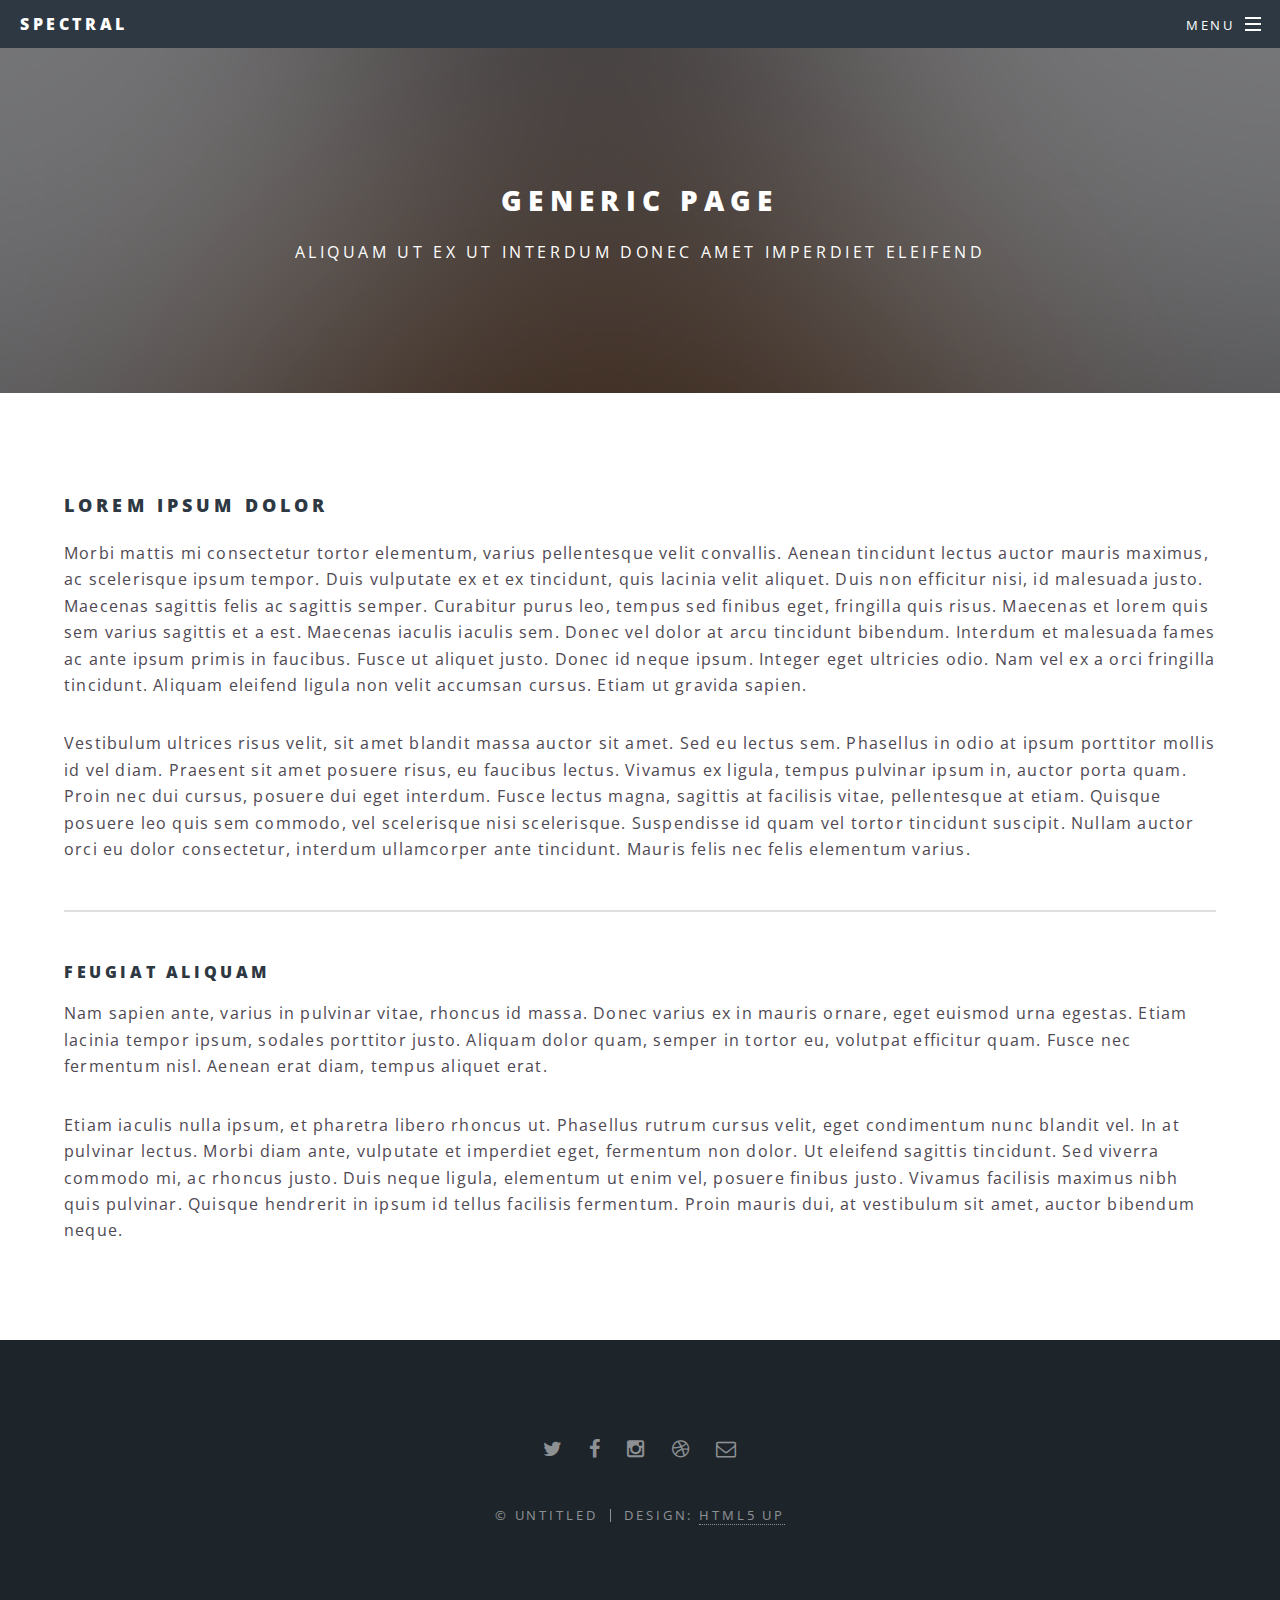
<file: generic.html>
<!DOCTYPE HTML>
<!--
	Spectral by HTML5 UP
	html5up.net | @n33co
	Free for personal and commercial use under the CCA 3.0 license (html5up.net/license)
-->
<html>
	<head>
		<title>Generic - Spectral by HTML5 UP</title>
		<meta charset="utf-8" />
		<meta name="viewport" content="width=device-width, initial-scale=1" />
		<!--[if lte IE 8]><script src="assets/js/ie/html5shiv.js"></script><![endif]-->
		<link rel="stylesheet" href="assets/css/main.css" />
		<!--[if lte IE 8]><link rel="stylesheet" href="assets/css/ie8.css" /><![endif]-->
		<!--[if lte IE 9]><link rel="stylesheet" href="assets/css/ie9.css" /><![endif]-->
	</head>
	<body>

		<!-- Page Wrapper -->
			<div id="page-wrapper">

				<!-- Header -->
					<header id="header">
						<h1><a href="index.html">Spectral</a></h1>
						<nav id="nav">
							<ul>
								<li class="special">
									<a href="#menu" class="menuToggle"><span>Menu</span></a>
									<div id="menu">
										<ul>
											<li><a href="index.html">Home</a></li>
											<li><a href="generic.html">Generic</a></li>
											<li><a href="elements.html">Elements</a></li>
											<li><a href="#">Sign Up</a></li>
											<li><a href="#">Log In</a></li>
										</ul>
									</div>
								</li>
							</ul>
						</nav>
					</header>

				<!-- Main -->
					<article id="main">
						<header>
							<h2>Generic Page</h2>
							<p>Aliquam ut ex ut interdum donec amet imperdiet eleifend</p>
						</header>
						<section class="wrapper style5">
							<div class="inner">

								<h3>Lorem ipsum dolor</h3>
								<p>Morbi mattis mi consectetur tortor elementum, varius pellentesque velit convallis. Aenean tincidunt lectus auctor mauris maximus, ac scelerisque ipsum tempor. Duis vulputate ex et ex tincidunt, quis lacinia velit aliquet. Duis non efficitur nisi, id malesuada justo. Maecenas sagittis felis ac sagittis semper. Curabitur purus leo, tempus sed finibus eget, fringilla quis risus. Maecenas et lorem quis sem varius sagittis et a est. Maecenas iaculis iaculis sem. Donec vel dolor at arcu tincidunt bibendum. Interdum et malesuada fames ac ante ipsum primis in faucibus. Fusce ut aliquet justo. Donec id neque ipsum. Integer eget ultricies odio. Nam vel ex a orci fringilla tincidunt. Aliquam eleifend ligula non velit accumsan cursus. Etiam ut gravida sapien.</p>

								<p>Vestibulum ultrices risus velit, sit amet blandit massa auctor sit amet. Sed eu lectus sem. Phasellus in odio at ipsum porttitor mollis id vel diam. Praesent sit amet posuere risus, eu faucibus lectus. Vivamus ex ligula, tempus pulvinar ipsum in, auctor porta quam. Proin nec dui cursus, posuere dui eget interdum. Fusce lectus magna, sagittis at facilisis vitae, pellentesque at etiam. Quisque posuere leo quis sem commodo, vel scelerisque nisi scelerisque. Suspendisse id quam vel tortor tincidunt suscipit. Nullam auctor orci eu dolor consectetur, interdum ullamcorper ante tincidunt. Mauris felis nec felis elementum varius.</p>

								<hr />

								<h4>Feugiat aliquam</h4>
								<p>Nam sapien ante, varius in pulvinar vitae, rhoncus id massa. Donec varius ex in mauris ornare, eget euismod urna egestas. Etiam lacinia tempor ipsum, sodales porttitor justo. Aliquam dolor quam, semper in tortor eu, volutpat efficitur quam. Fusce nec fermentum nisl. Aenean erat diam, tempus aliquet erat.</p>

								<p>Etiam iaculis nulla ipsum, et pharetra libero rhoncus ut. Phasellus rutrum cursus velit, eget condimentum nunc blandit vel. In at pulvinar lectus. Morbi diam ante, vulputate et imperdiet eget, fermentum non dolor. Ut eleifend sagittis tincidunt. Sed viverra commodo mi, ac rhoncus justo. Duis neque ligula, elementum ut enim vel, posuere finibus justo. Vivamus facilisis maximus nibh quis pulvinar. Quisque hendrerit in ipsum id tellus facilisis fermentum. Proin mauris dui, at vestibulum sit amet, auctor bibendum neque.</p>

							</div>
						</section>
					</article>

				<!-- Footer -->
					<footer id="footer">
						<ul class="icons">
							<li><a href="#" class="icon fa-twitter"><span class="label">Twitter</span></a></li>
							<li><a href="#" class="icon fa-facebook"><span class="label">Facebook</span></a></li>
							<li><a href="#" class="icon fa-instagram"><span class="label">Instagram</span></a></li>
							<li><a href="#" class="icon fa-dribbble"><span class="label">Dribbble</span></a></li>
							<li><a href="#" class="icon fa-envelope-o"><span class="label">Email</span></a></li>
						</ul>
						<ul class="copyright">
							<li>&copy; Untitled</li><li>Design: <a href="http://html5up.net">HTML5 UP</a></li>
						</ul>
					</footer>

			</div>

		<!-- Scripts -->
			<script src="assets/js/jquery.min.js"></script>
			<script src="assets/js/jquery.scrollex.min.js"></script>
			<script src="assets/js/jquery.scrolly.min.js"></script>
			<script src="assets/js/skel.min.js"></script>
			<script src="assets/js/util.js"></script>
			<!--[if lte IE 8]><script src="assets/js/ie/respond.min.js"></script><![endif]-->
			<script src="assets/js/main.js"></script>

	</body>
</html>
</file>
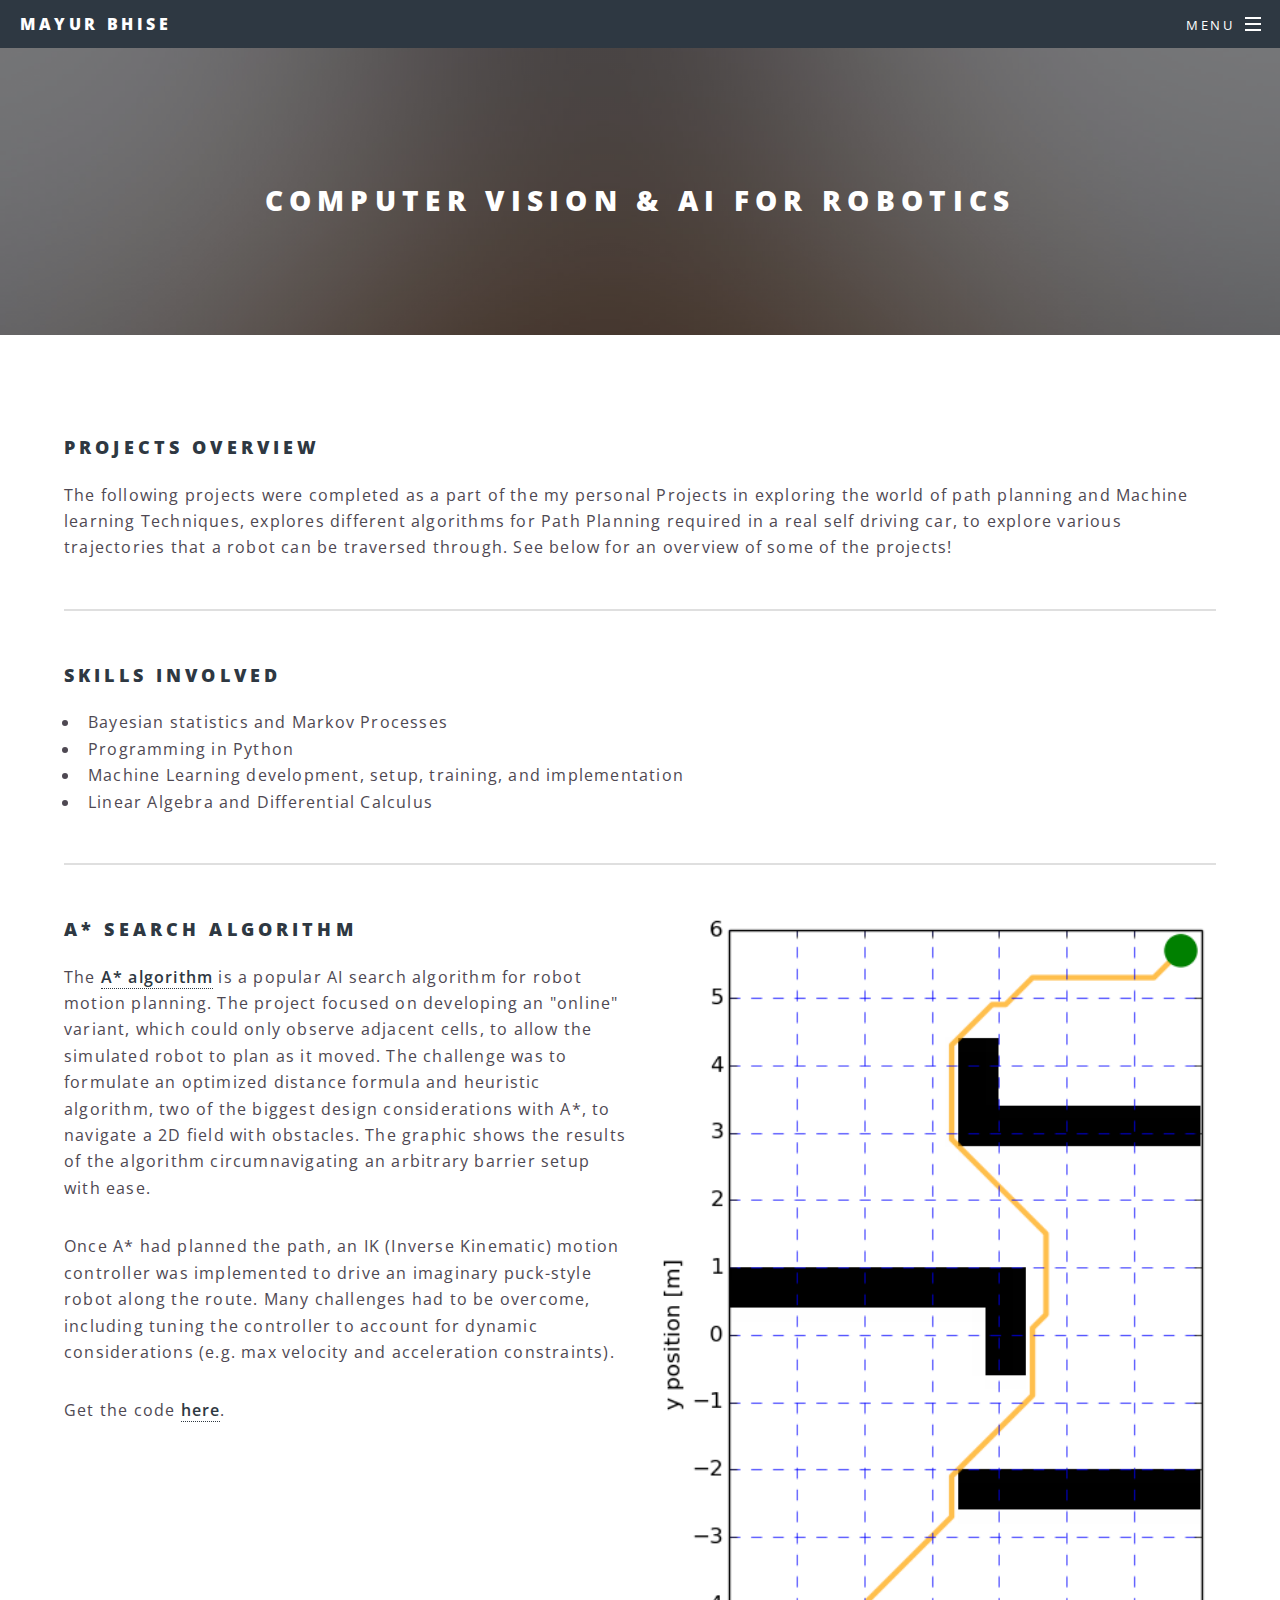
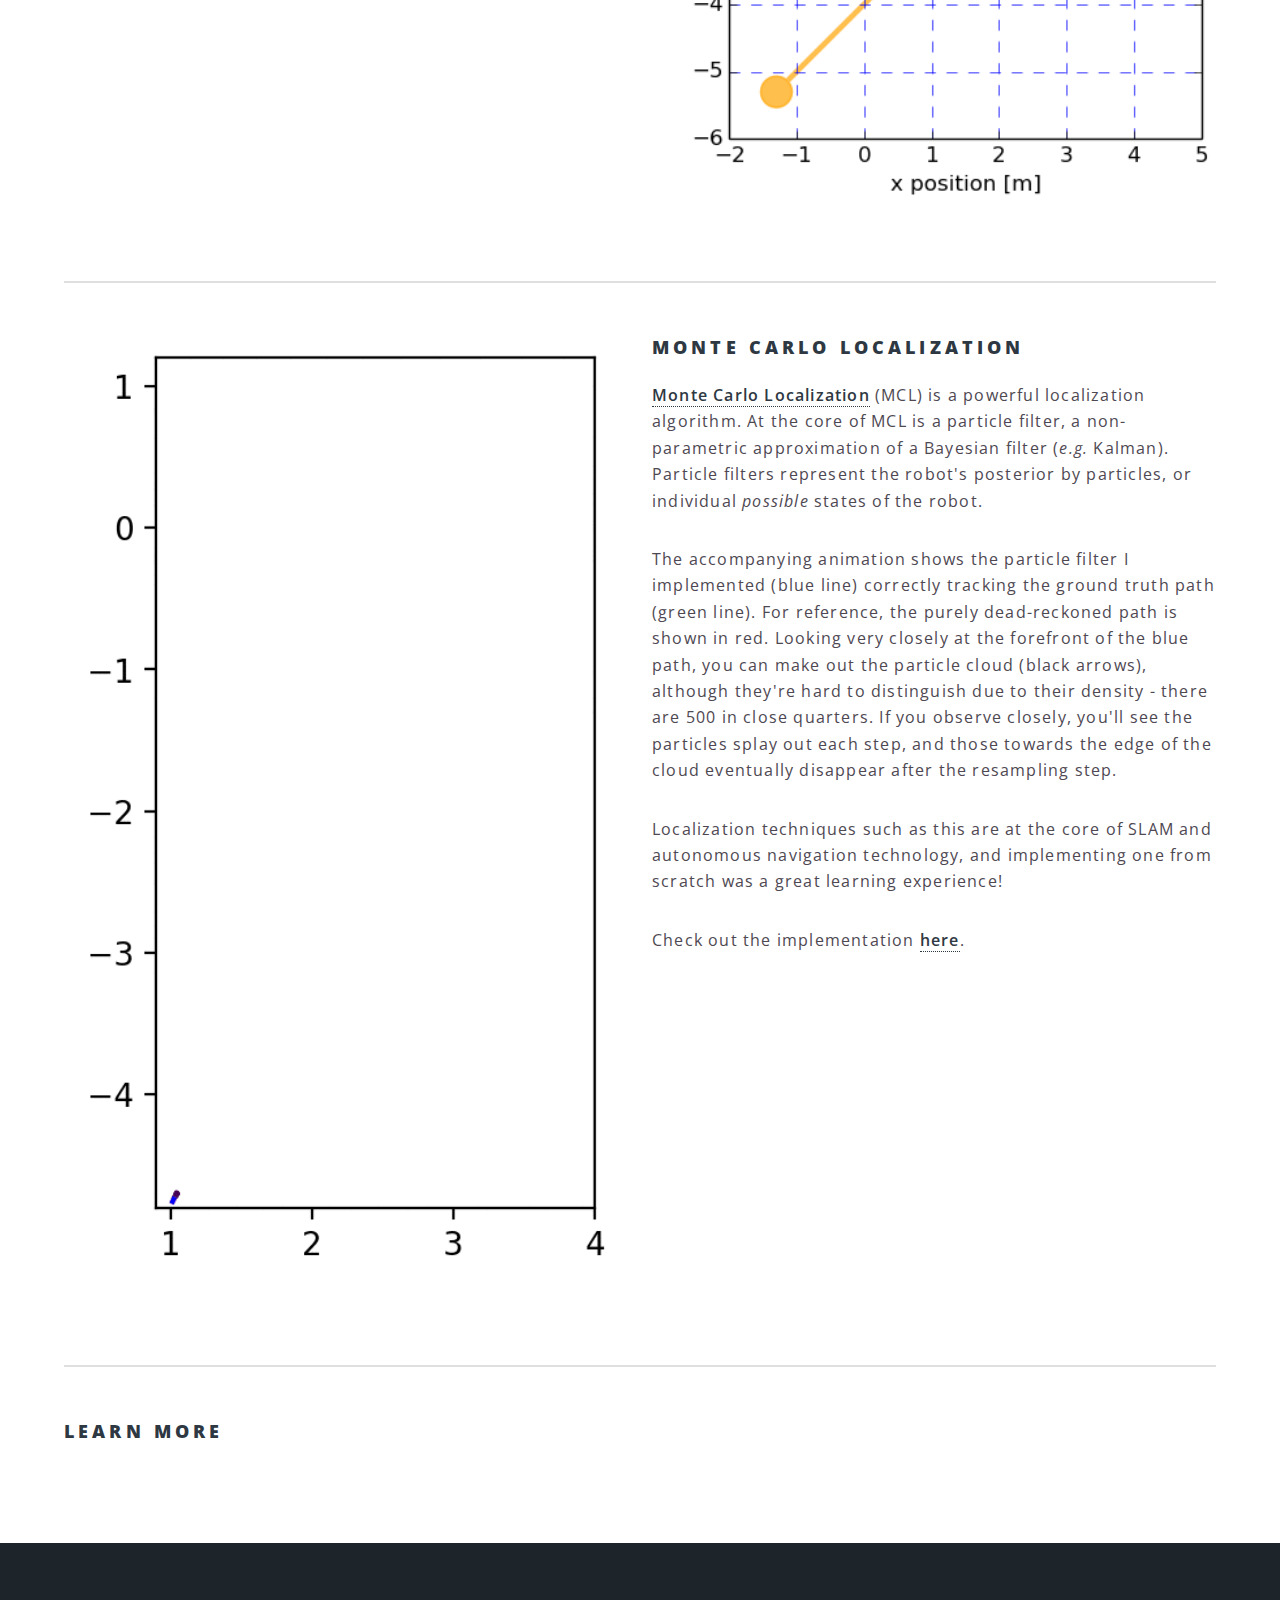
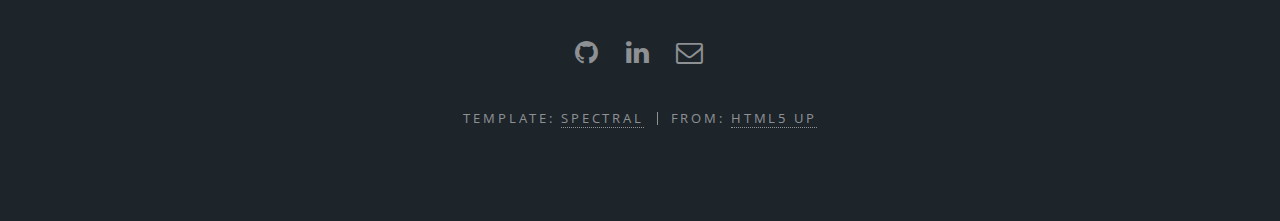
<file: PATH_PLANNING.html>
<!DOCTYPE HTML>
<html>
	<head>
		<title>Mayur Bhise::Portfolio Website</title>
		<meta charset="utf-8" />
		<meta name="viewport" content="width=device-width, initial-scale=1" />
		<!--[if lte IE 8]><script src="assets/js/ie/html5shiv.js"></script><![endif]-->
		<link rel="stylesheet" href="assets/css/main.css" />
		<!--[if lte IE 8]><link rel="stylesheet" href="assets/css/ie8.css" /><![endif]-->
		<!--[if lte IE 9]><link rel="stylesheet" href="assets/css/ie9.css" /><![endif]-->
		<link rel="icon" href="images/favicon.ico">
	</head>
	<body>

		<!-- Page Wrapper -->
			<div id="page-wrapper">

				<!-- Header -->
					<header id="header">
						<h1><a href="index.html">Mayur Bhise</a></h1>
						<nav id="nav">
							<ul>
								<li class="special">
									<a href="#menu" class="menuToggle"><span>Menu</span></a>
									<div id="menu">
										<ul>
											<li><a href="index.html">Home</a></li>
											<li><a href="index.html#projects">Projects</a></li>
											<li><a href="index.html#about">About</a></li>
											<li><a href="index.html#contact">Contact</a></li>
										</ul>
									</div>
								</li>
							</ul>
						</nav>
					</header>

				<!-- Main -->
					<article id="main">
						<header>
							<h2>Computer Vision &amp; AI for Robotics</h2>
						</header>
						<section class="wrapper style5">
							<div class="inner">

								<h3>Projects Overview</h3>

								<p>The following projects were completed as a part of the my personal Projects in exploring the world of path planning and Machine learning Techniques, explores different algorithms for Path Planning required in a real self driving car, to explore various trajectories that a robot can be traversed through. See below for an overview of some of the projects!</p>

								<hr />

								<h3 align="left">Skills Involved</h3>
								<ul>
									<li align="left">Bayesian statistics and Markov Processes</li>
									<li align="left">Programming in Python</li>
									<li align="left">Machine Learning development, setup, training, and implementation</li>
									<li align="left">Linear Algebra and Differential Calculus</li>
								</ul>

								<hr />


								<div class="row">
									<div class="6u 12u$(medium)">
										<h3>A* Search Algorithm</h3>
										<p>The <b><a href="https://en.wikipedia.org/wiki/A*_search_algorithm" target="blank" > A* algorithm</a></b> is a popular AI search algorithm for robot motion planning. The project focused on developing an "online" variant, which could only observe adjacent cells, to allow the simulated robot to plan as it moved. The challenge was to formulate an optimized distance formula and heuristic algorithm, two of the biggest design considerations with A*, to navigate a 2D field with obstacles. The graphic shows the results of the algorithm circumnavigating an arbitrary barrier setup with ease. </p>

										<p>Once A* had planned the path, an IK (Inverse Kinematic) motion controller was implemented to drive an imaginary puck-style robot along the route. Many challenges had to be overcome, including tuning the controller to account for dynamic considerations (e.g. max velocity and acceleration constraints).</p>

										<p>Get the code <b><a href="https://github.com/mayB1998/Machine-Learning/tree/main/code/astar" target="blank" > here</a></b>.</p>

									</div>
									<div class="6u$ 12u$(medium)">
										<span class="image fit"><img src="images/mlai2.png" alt="My A* algorithm navigating around obstacles" /></span>
									</div>
								</div>

								<hr />

								<div class="row">
									<div class="6u 12u$(medium)">
										<span class="image fit"><img src="images/mlai3.gif" alt="Particle filter correctly tracking the groundtruth" /></span>
									</div>
									<div class="6u$ 12u$(medium)">
										<h3>Monte Carlo Localization</h3>
										<p><b><a href="https://en.wikipedia.org/wiki/Monte_Carlo_localization" target="blank" >Monte Carlo Localization</a></b> (MCL) is a powerful localization algorithm. At the core of MCL is a particle filter, a non-parametric approximation of a Bayesian filter (<i>e.g.</i> Kalman). Particle filters represent the robot's posterior by particles, or individual <i>possible</i> states of the robot.</p>

										<p>The accompanying animation shows the particle filter I implemented (blue line) correctly tracking the ground truth path (green line). For reference, the purely dead-reckoned path is shown in red. Looking very closely at the forefront of the blue path, you can make out the particle cloud (black arrows), although they're hard to distinguish due to their density - there are 500 in close quarters. If you observe closely, you'll see the particles splay out each step, and those towards the edge of the cloud eventually disappear after the resampling step.</p>

										<p>Localization techniques such as this are at the core of SLAM and autonomous navigation technology, and implementing one from scratch was a great learning experience!</p>

										<p>Check out the implementation <b><a href="https://github.com/mayB1998/Machine-Learning/tree/main/code/mcl" target="blank" > here</a></b>.</p>

									</div>
								</div>

								<hr />

								<h3>Learn More</h3>

								<p></p>
							</div>
						</section>
					</article>


				<!-- Footer -->
					<footer id="footer">
						<ul class="icons">
							<li><a href="https://github.com/mayb1998/" target="blank" class="icon fa-github fa-lg"><span class="label">Github</span></a></li>
							<li><a href="https://www.linkedin.com/in/mayur-bhise" target="blank" class="icon fa-linkedin fa-lg"><span class="label">Email</span></a></li>
							<li><a href="mailto:bhise.m@northeastern.edu" class="icon fa-envelope-o fa-lg"><span class="label">Email</span></a></li>
						</ul>
						<ul class="copyright">
							<li>Template: <a href="https://html5up.net/spectral"> SPECTRAL</a></li><li>From: <a href="http://html5up.net">HTML5 UP</a></li>						</ul>
					</footer>

			</div>

		<!-- Scripts -->
			<script src="assets/js/jquery.min.js"></script>
			<script src="assets/js/jquery.scrollex.min.js"></script>
			<script src="assets/js/jquery.scrolly.min.js"></script>
			<script src="assets/js/skel.min.js"></script>
			<script src="assets/js/util.js"></script>
			<!--[if lte IE 8]><script src="assets/js/ie/respond.min.js"></script><![endif]-->
			<script src="assets/js/main.js"></script>

	</body>
</html>
</file>
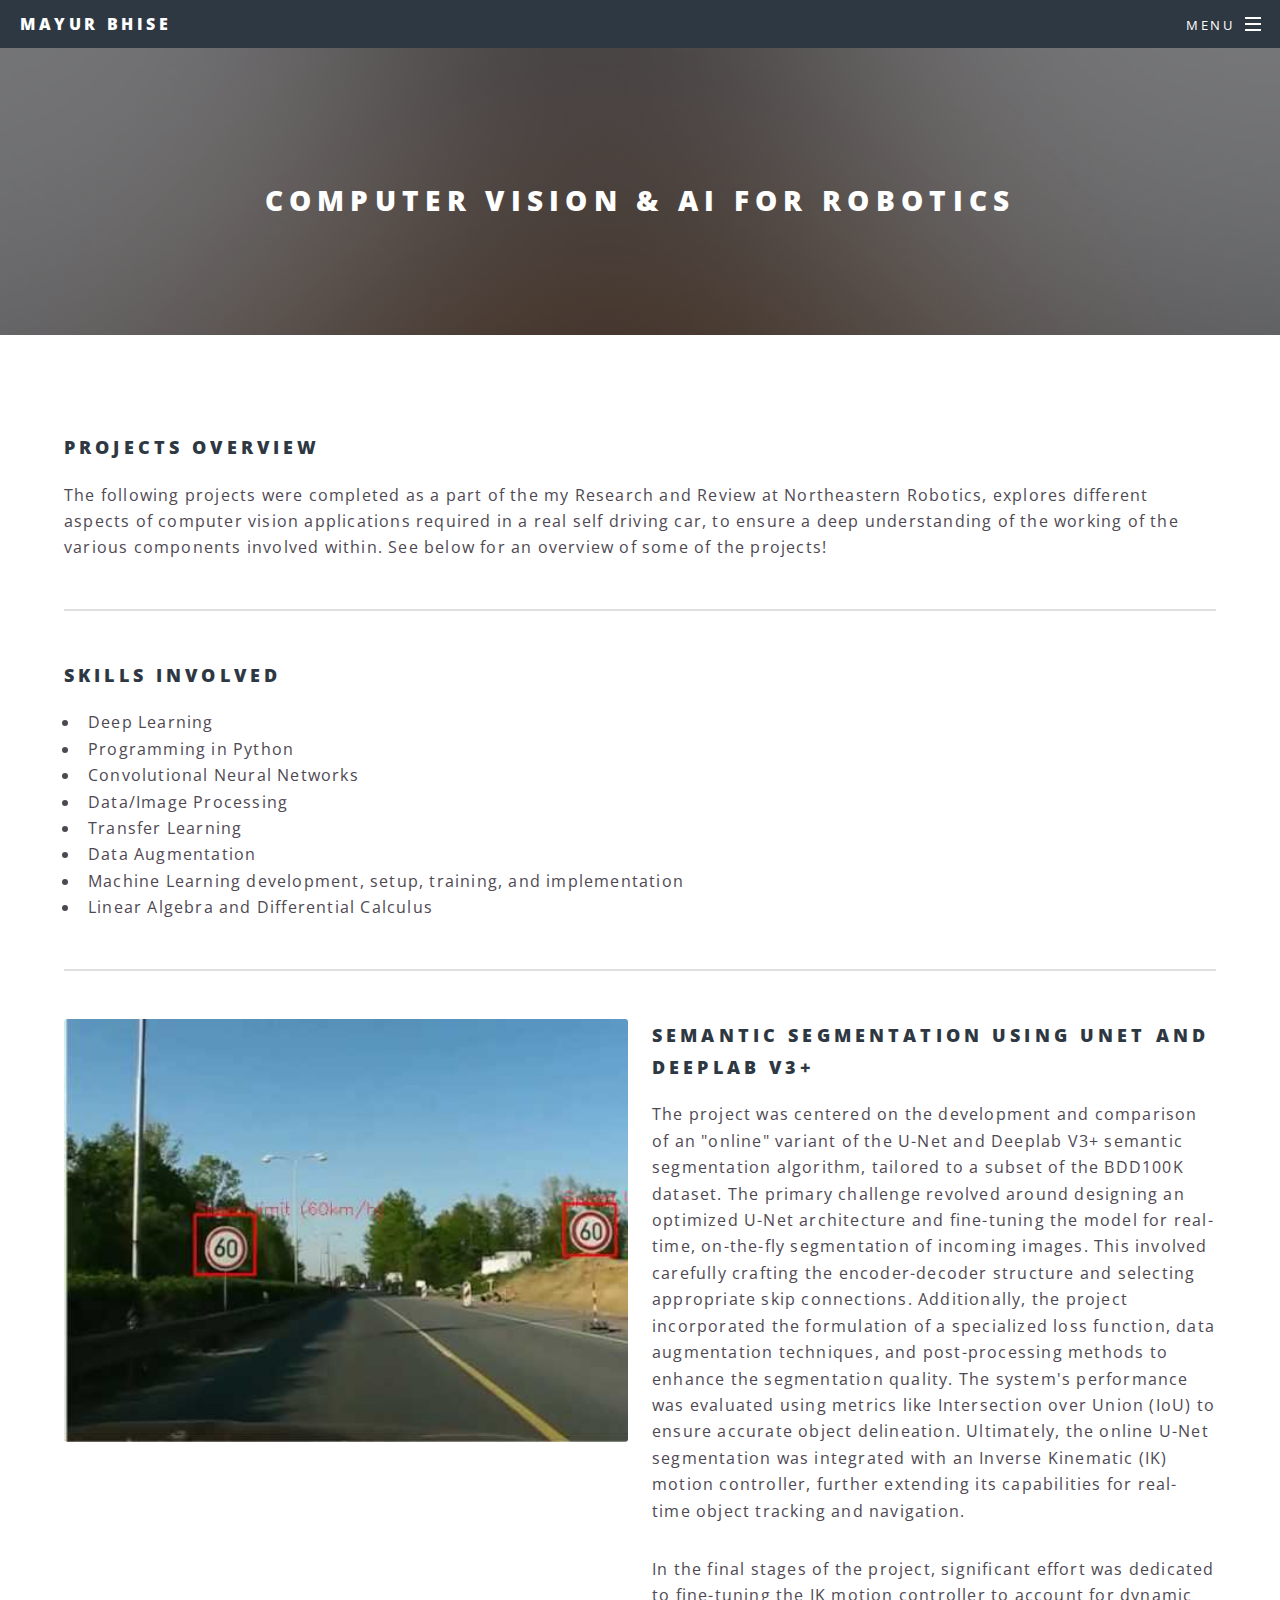
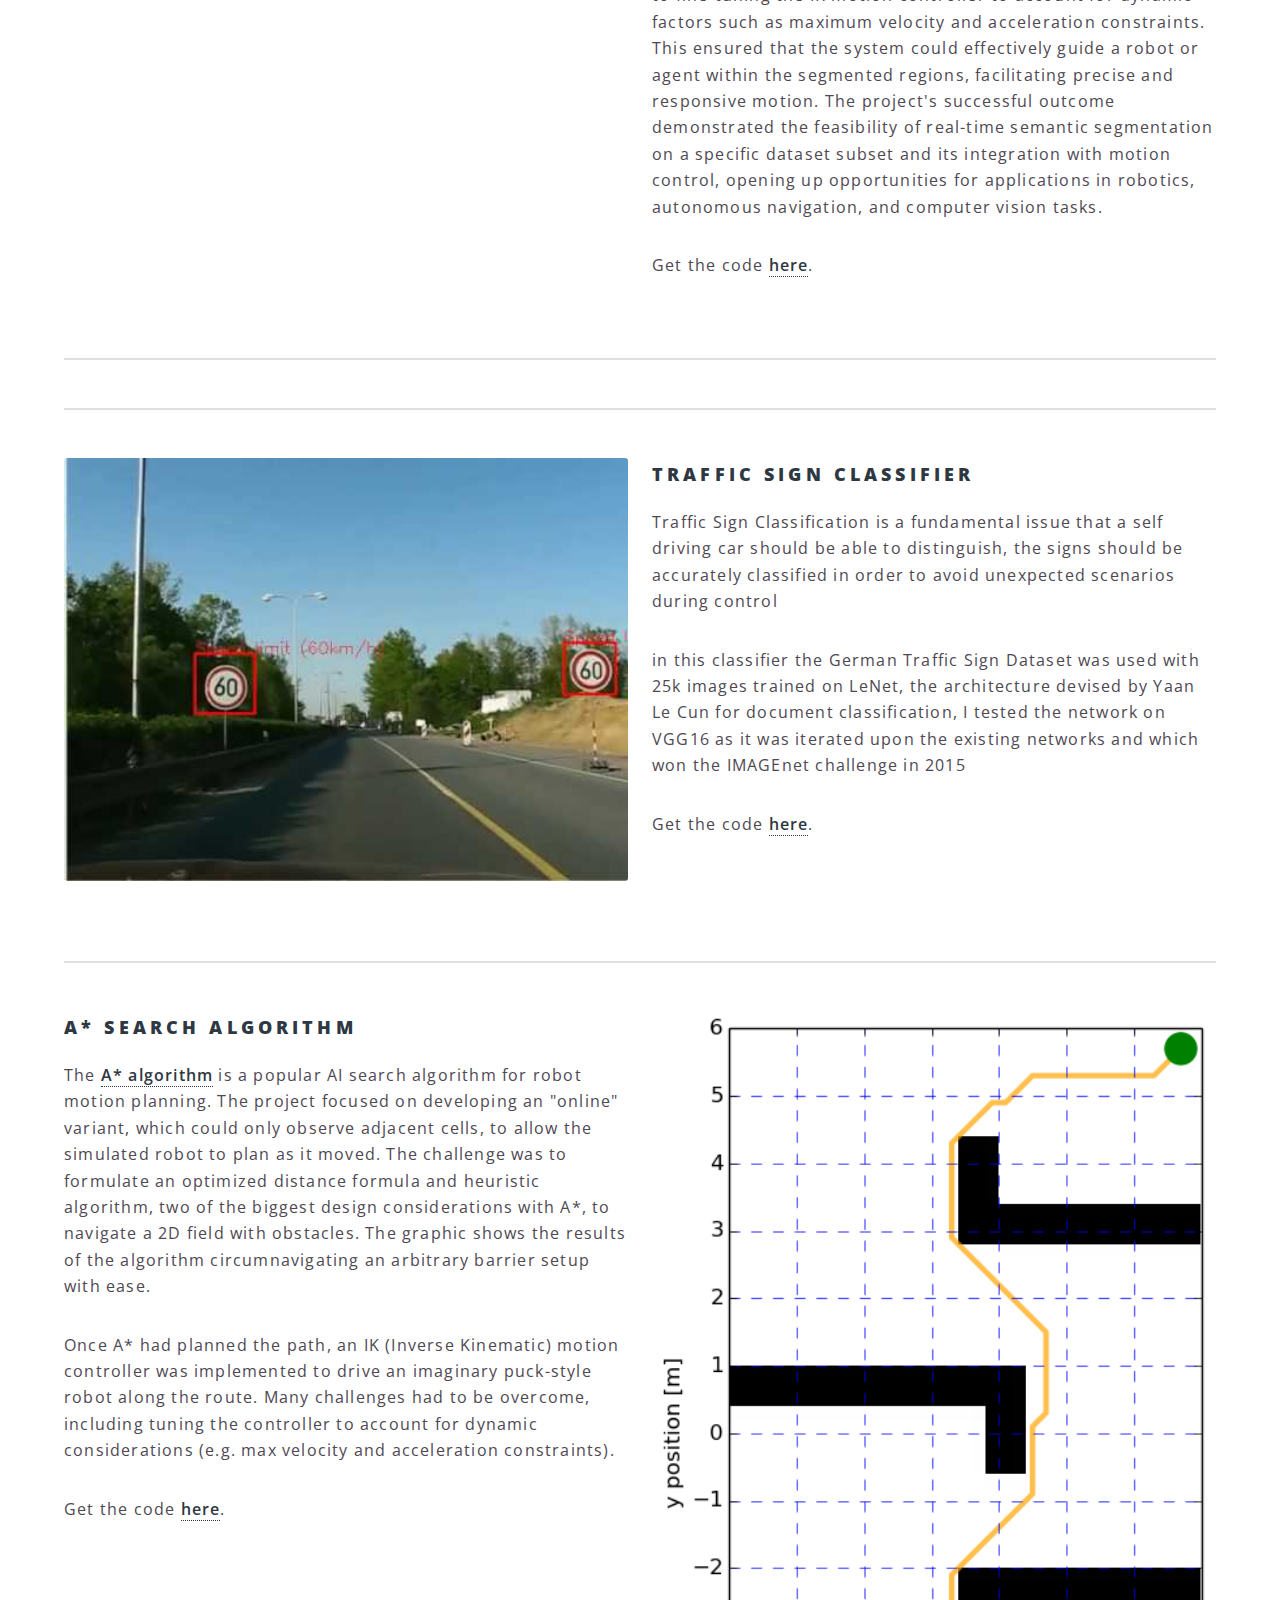
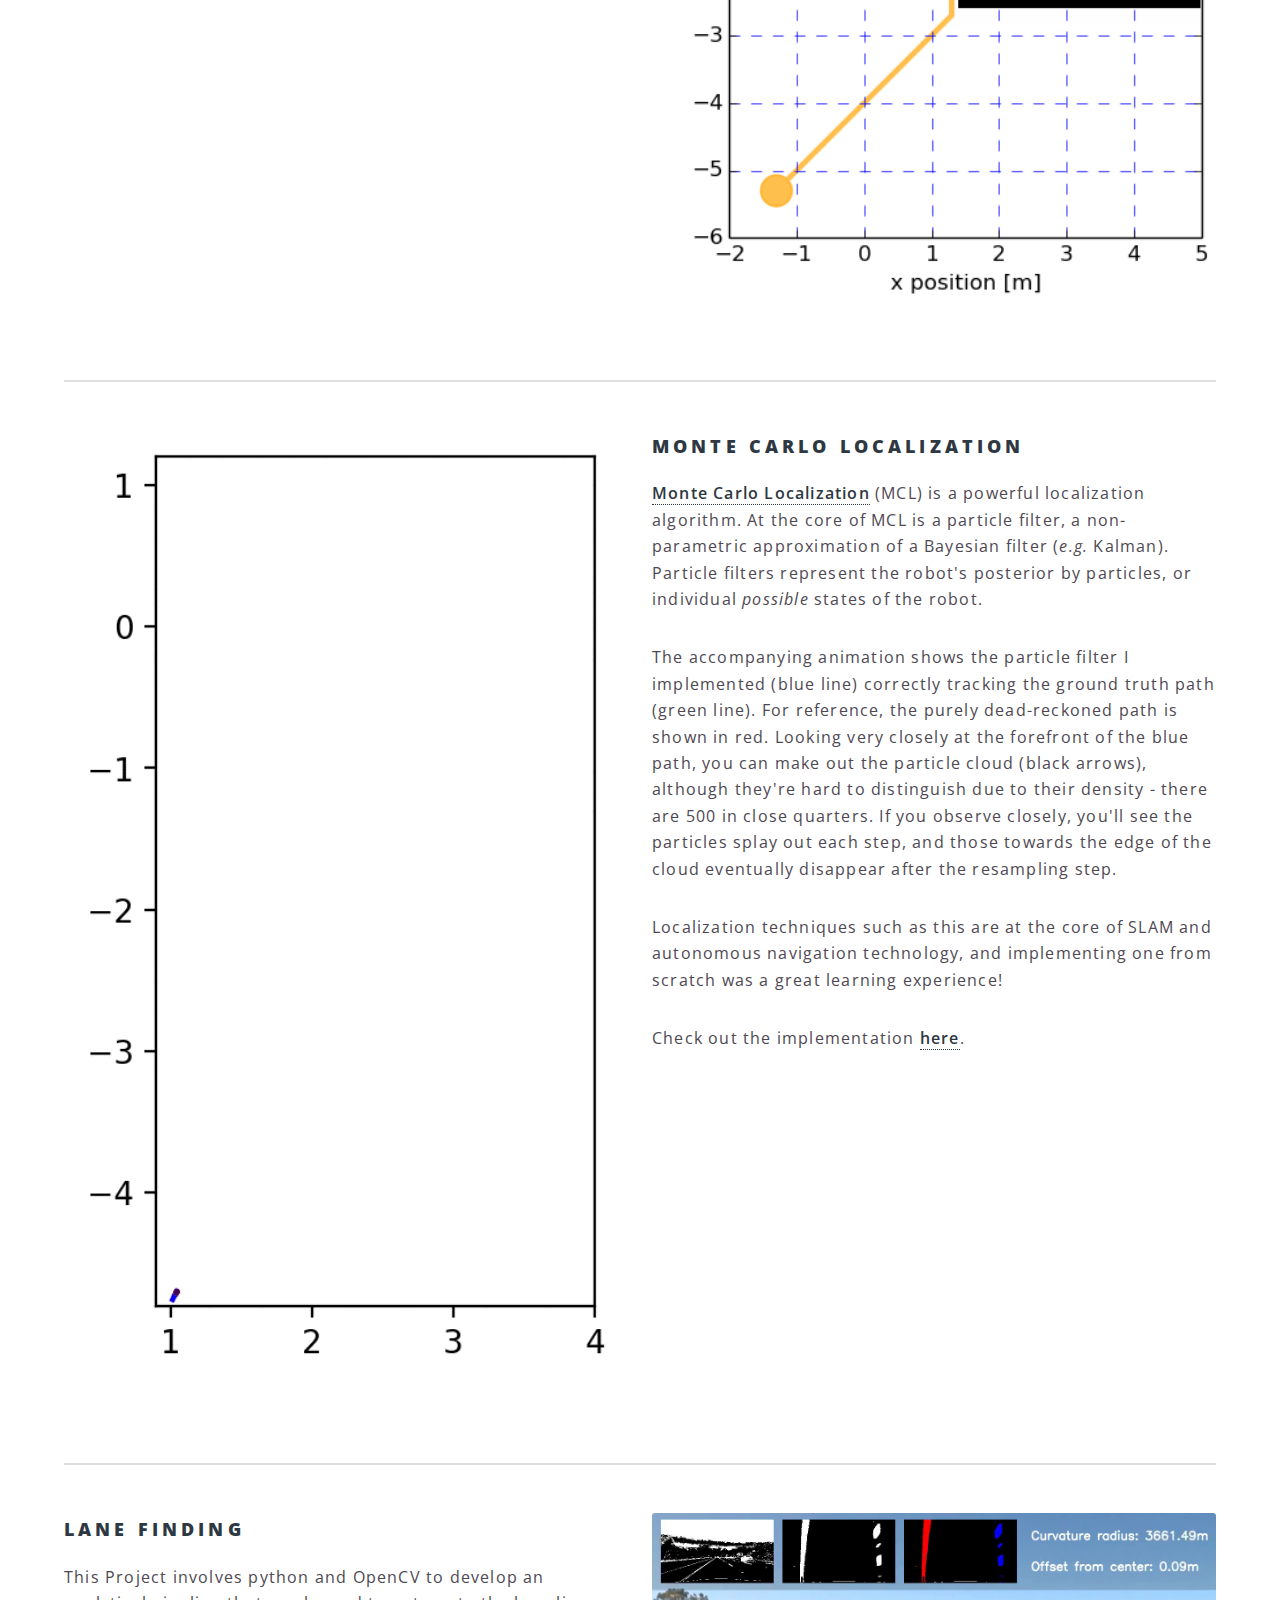
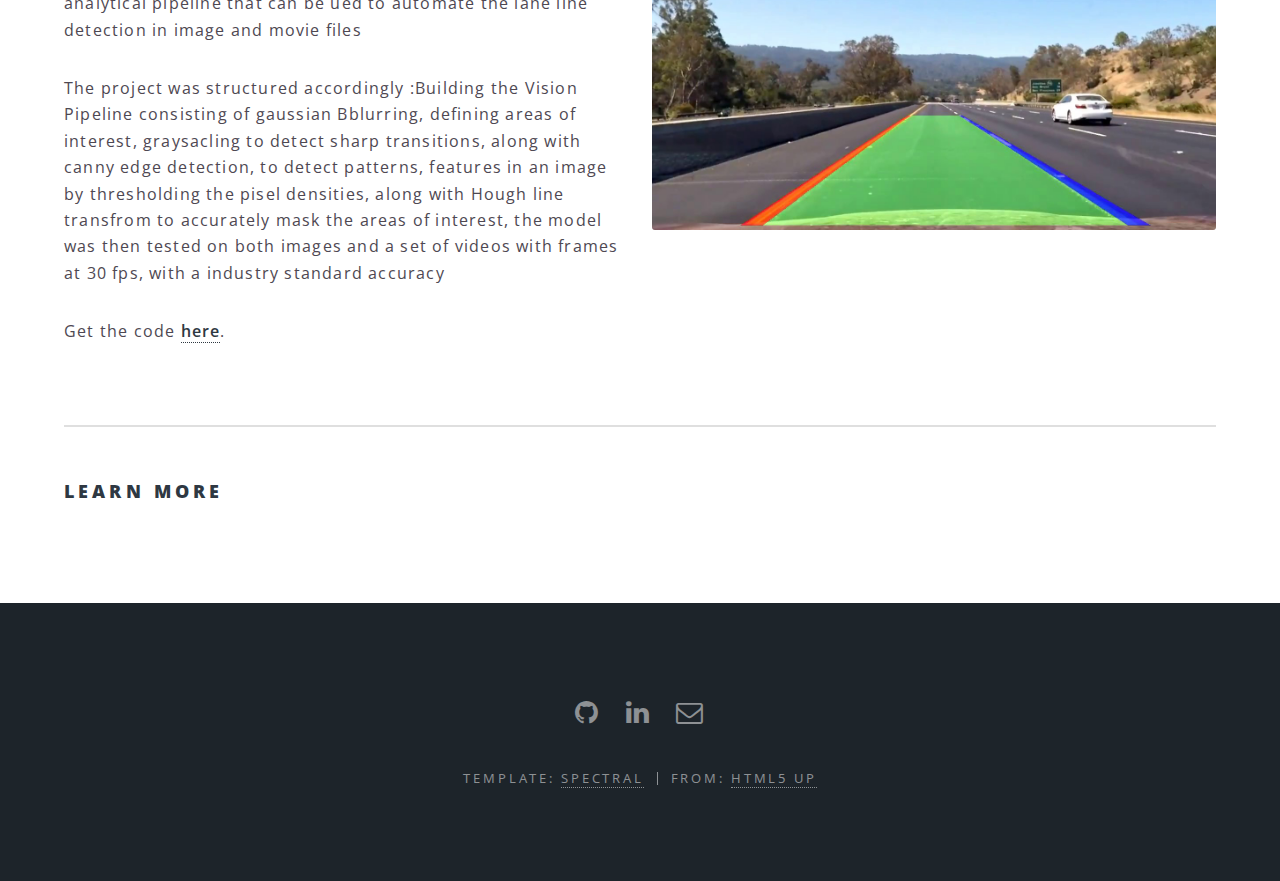
<file: SEG-CV.html>
<!DOCTYPE HTML>
<html>
	<head>
		<title>Mayur Bhise::Portfolio Website</title>
		<meta charset="utf-8" />
		<meta name="viewport" content="width=device-width, initial-scale=1" />
		<!--[if lte IE 8]><script src="assets/js/ie/html5shiv.js"></script><![endif]-->
		<link rel="stylesheet" href="assets/css/main.css" />
		<!--[if lte IE 8]><link rel="stylesheet" href="assets/css/ie8.css" /><![endif]-->
		<!--[if lte IE 9]><link rel="stylesheet" href="assets/css/ie9.css" /><![endif]-->
		<link rel="icon" href="images/favicon.ico">
	</head>
	<body>

		<!-- Page Wrapper -->
			<div id="page-wrapper">

				<!-- Header -->
					<header id="header">
						<h1><a href="index.html">Mayur Bhise</a></h1>
						<nav id="nav">
							<ul>
								<li class="special">
									<a href="#menu" class="menuToggle"><span>Menu</span></a>
									<div id="menu">
										<ul>
											<li><a href="index.html">Home</a></li>
											<li><a href="index.html#projects">Projects</a></li>
											<li><a href="index.html#about">About</a></li>
											<li><a href="index.html#contact">Contact</a></li>
										</ul>
									</div>
								</li>
							</ul>
						</nav>
					</header>

				<!-- Main -->
					<article id="main">
						<header>
							<h2>Computer Vision &amp; AI for Robotics</h2>
						</header>
						<section class="wrapper style5">
							<div class="inner">

								<h3>Projects Overview</h3>

								<p>The following projects were completed as a part of the my Research and Review at Northeastern Robotics, explores different aspects of computer vision applications required in a real self driving car, to ensure a deep understanding of the working of the various components involved within. See below for an overview of some of the projects!</p>

								<hr />

								<h3 align="left">Skills Involved</h3>
								<ul>
									<li align="left">Deep Learning</li>
									<li align="left">Programming in Python</li>
									<li align="left">Convolutional Neural Networks</li>
									<li align="left">Data/Image Processing</li>
									<li align="left">Transfer Learning</li>
                  <li align="left">Data Augmentation</li>
									<li align="left">Machine Learning development, setup, training, and implementation</li>
									<li align="left">Linear Algebra and Differential Calculus</li>
								</ul>

                <hr />

								<div class="row">
									<div class="6u 12u$(medium)">
										<span class="image fit"><img src="images/trafficsignclassifier.jpg" alt="Traffic Sign Classifier" /></span>
									</div>
									<div class="6u$ 12u$(medium)">
										<h3>Semantic Segmentation using UNET and DeepLab V3+</h3>
										<p>The project was centered on the development and comparison of an "online" variant of the U-Net and Deeplab V3+ semantic segmentation algorithm, tailored to a subset of the BDD100K dataset. The primary challenge revolved around designing an optimized U-Net architecture and fine-tuning the model for real-time, on-the-fly segmentation of incoming images. This involved carefully crafting the encoder-decoder structure and selecting appropriate skip connections. Additionally, the project incorporated the formulation of a specialized loss function, data augmentation techniques, and post-processing methods to enhance the segmentation quality. The system's performance was evaluated using metrics like Intersection over Union (IoU) to ensure accurate object delineation. Ultimately, the online U-Net segmentation was integrated with an Inverse Kinematic (IK) motion controller, further extending its capabilities for real-time object tracking and navigation.</p>

									  <p>In the final stages of the project, significant effort was dedicated to fine-tuning the IK motion controller to account for dynamic factors such as maximum velocity and acceleration constraints. This ensured that the system could effectively guide a robot or agent within the segmented regions, facilitating precise and responsive motion. The project's successful outcome demonstrated the feasibility of real-time semantic segmentation on a specific dataset subset and its integration with motion control, opening up opportunities for applications in robotics, autonomous navigation, and computer vision tasks.</p>
										<p>Get the code <b><a href="https://github.com/mayB1998/Computer Vision/tree/main/Segmentation" target="blank" > here</a></b>.</p>

									</div>
								</div>

								<hr />
                
								<hr />

								<div class="row">
									<div class="6u 12u$(medium)">
										<span class="image fit"><img src="images/trafficsignclassifier.jpg" alt="Traffic Sign Classifier" /></span>
									</div>
									<div class="6u$ 12u$(medium)">
										<h3>Traffic Sign Classifier</h3>
										<p>Traffic Sign Classification is a fundamental issue that a self driving car should be able to distinguish, the signs should be accurately classified in order to avoid unexpected scenarios during control</p>

									  <p>in this classifier the German Traffic Sign Dataset was used with 25k images trained on LeNet, the architecture devised by Yaan Le Cun for document classification, I tested the network on VGG16 as it was iterated upon the existing networks and which won the IMAGEnet challenge in 2015</p>
										<p>Get the code <b><a href="https://github.com/mayB1998/Self-Driving-Car-Algorithms/tree/main/CarND-Traffic-Sign-Classifier-Project" target="blank" > here</a></b>.</p>

									</div>
								</div>

								<hr />

								<div class="row">
									<div class="6u 12u$(medium)">
										<h3>A* Search Algorithm</h3>
										<p>The <b><a href="https://en.wikipedia.org/wiki/A*_search_algorithm" target="blank" > A* algorithm</a></b> is a popular AI search algorithm for robot motion planning. The project focused on developing an "online" variant, which could only observe adjacent cells, to allow the simulated robot to plan as it moved. The challenge was to formulate an optimized distance formula and heuristic algorithm, two of the biggest design considerations with A*, to navigate a 2D field with obstacles. The graphic shows the results of the algorithm circumnavigating an arbitrary barrier setup with ease. </p>

										<p>Once A* had planned the path, an IK (Inverse Kinematic) motion controller was implemented to drive an imaginary puck-style robot along the route. Many challenges had to be overcome, including tuning the controller to account for dynamic considerations (e.g. max velocity and acceleration constraints).</p>

										<p>Get the code <b><a href="https://github.com/mayB1998/Machine-Learning/tree/main/code/astar" target="blank" > here</a></b>.</p>

									</div>
									<div class="6u$ 12u$(medium)">
										<span class="image fit"><img src="images/mlai2.png" alt="My A* algorithm navigating around obstacles" /></span>
									</div>
								</div>

								<hr />

								<div class="row">
									<div class="6u 12u$(medium)">
										<span class="image fit"><img src="images/mlai3.gif" alt="Particle filter correctly tracking the groundtruth" /></span>
									</div>
									<div class="6u$ 12u$(medium)">
										<h3>Monte Carlo Localization</h3>
										<p><b><a href="https://en.wikipedia.org/wiki/Monte_Carlo_localization" target="blank" >Monte Carlo Localization</a></b> (MCL) is a powerful localization algorithm. At the core of MCL is a particle filter, a non-parametric approximation of a Bayesian filter (<i>e.g.</i> Kalman). Particle filters represent the robot's posterior by particles, or individual <i>possible</i> states of the robot.</p>

										<p>The accompanying animation shows the particle filter I implemented (blue line) correctly tracking the ground truth path (green line). For reference, the purely dead-reckoned path is shown in red. Looking very closely at the forefront of the blue path, you can make out the particle cloud (black arrows), although they're hard to distinguish due to their density - there are 500 in close quarters. If you observe closely, you'll see the particles splay out each step, and those towards the edge of the cloud eventually disappear after the resampling step.</p>

										<p>Localization techniques such as this are at the core of SLAM and autonomous navigation technology, and implementing one from scratch was a great learning experience!</p>

										<p>Check out the implementation <b><a href="https://github.com/mayB1998/Machine-Learning/tree/main/code/mcl" target="blank" > here</a></b>.</p>

									</div>
								</div>

								<hr />

								<div class="row">
									<div class="6u 12u$(medium)">
										<h3> Lane Finding</h3>
										<p>This Project involves python and OpenCV to develop an analytical pipeline that can be ued to automate the lane line detection in image and movie files</p>

										<p>The project was structured accordingly :Building the Vision Pipeline consisting of gaussian Bblurring, defining areas of interest, graysacling to detect sharp transitions, along with canny edge detection, to detect patterns, features in an image by thresholding the pisel densities, along with Hough line transfrom to accurately mask the areas of interest, the model was then tested on both images and a set of videos with frames at 30 fps, with a industry standard accuracy</p>

										<p>Get the code <b><a href="https://github.com/mayB1998/Self-Driving-Car-Algorithms/tree/main/CarND-LaneFinding" target="blank" > here</a></b>.</p>

									</div>
									<div class="6u$ 12u$(medium)">
										<span class="image fit"><img src="images/lanefind.jpg" alt="Comparison of the different dead-reckoning methods" /></span>
									</div>
								</div>

								<hr />

								<h3>Learn More</h3>

								<p></p>
							</div>
						</section>
					</article>


				<!-- Footer -->
					<footer id="footer">
						<ul class="icons">
							<li><a href="https://github.com/mayb1998/" target="blank" class="icon fa-github fa-lg"><span class="label">Github</span></a></li>
							<li><a href="https://www.linkedin.com/in/mayur-bhise" target="blank" class="icon fa-linkedin fa-lg"><span class="label">Email</span></a></li>
							<li><a href="mailto:bhise.m@northeastern.edu" class="icon fa-envelope-o fa-lg"><span class="label">Email</span></a></li>
						</ul>
						<ul class="copyright">
							<li>Template: <a href="https://html5up.net/spectral"> SPECTRAL</a></li><li>From: <a href="http://html5up.net">HTML5 UP</a></li>						</ul>
					</footer>

			</div>

		<!-- Scripts -->
			<script src="assets/js/jquery.min.js"></script>
			<script src="assets/js/jquery.scrollex.min.js"></script>
			<script src="assets/js/jquery.scrolly.min.js"></script>
			<script src="assets/js/skel.min.js"></script>
			<script src="assets/js/util.js"></script>
			<!--[if lte IE 8]><script src="assets/js/ie/respond.min.js"></script><![endif]-->
			<script src="assets/js/main.js"></script>

	</body>
</html>
</file>
<file: assets/css/ie8.css>
/*
	Spectral by HTML5 UP
	html5up.net | @n33co
	Free for personal and commercial use under the CCA 3.0 license (html5up.net/license)
*/

/* Icon */

	.icon.major {
		border: none;
	}

		.icon.major:before {
			font-size: 3em;
		}

/* Form */

	label {
		color: #2E3842;
	}

	input[type="text"],
	input[type="password"],
	input[type="email"],
	select,
	textarea {
		border: solid 1px #dfdfdf;
	}

/* Button */

	input[type="submit"],
	input[type="reset"],
	input[type="button"],
	button,
	.button {
		border: solid 2px #dfdfdf;
	}

		input[type="submit"].special,
		input[type="reset"].special,
		input[type="button"].special,
		button.special,
		.button.special {
			border: 0 !important;
		}

/* Page Wrapper + Menu */

	#menu {
		display: none;
	}

	body.is-menu-visible #menu {
		display: block;
	}

/* Header */

	#header nav > ul > li > a.menuToggle:after {
		display: none;
	}

/* Banner + Wrapper (style4) */

	#banner,
	.wrapper.style4 {
		-ms-behavior: url("assets/js/ie/backgroundsize.min.htc");
	}

		#banner:before,
		.wrapper.style4:before {
			display: none;
		}

/* Banner */

	#banner .more {
		height: 4em;
	}

		#banner .more:after {
			display: none;
		}

/* Main */

	#main > header {
		-ms-behavior: url("assets/js/ie/backgroundsize.min.htc");
	}

		#main > header:before {
			display: none;
		}
</file>
<file: assets/css/ie9.css>
/*
	Spectral by HTML5 UP
	html5up.net | @n33co
	Free for personal and commercial use under the CCA 3.0 license (html5up.net/license)
*/

/* Spotlight */

	.spotlight {
		display: block;
	}

		.spotlight .image {
			display: inline-block;
			vertical-align: top;
		}

		.spotlight .content {
			padding: 4em 4em 2em 4em ;
			display: inline-block;
		}

		.spotlight:after {
			clear: both;
			content: '';
			display: block;
		}

/* Features */

	.features {
		display: block;
	}

		.features li {
			float: left;
		}

		.features:after {
			content: '';
			display: block;
			clear: both;
		}

/* Banner + Wrapper (style4) */

	#banner,
	.wrapper.style4 {
		background-image: url("../../images/banner.jpg");
		background-position: center center;
		background-repeat: no-repeat;
		background-size: cover;
		position: relative;
	}

		#banner:before,
		.wrapper.style4:before {
			background: #000000;
			content: '';
			height: 100%;
			left: 0;
			opacity: 0.5;
			position: absolute;
			top: 0;
			width: 100%;
		}

		#banner .inner,
		.wrapper.style4 .inner {
			position: relative;
			z-index: 1;
		}

/* Banner */

	#banner {
		padding: 14em 0 12em 0 ;
		height: auto;
	}

		#banner:after {
			display: none;
		}

/* CTA */

	#cta .inner header {
		float: left;
	}

	#cta .inner .actions {
		float: left;
	}

	#cta .inner:after {
		clear: both;
		content: '';
		display: block;
	}

/* Main */

	#main > header {
		background-image: url("../../images/banner.jpg");
		background-position: center center;
		background-repeat: no-repeat;
		background-size: cover;
		position: relative;
	}

		#main > header:before {
			background: #000000;
			content: '';
			height: 100%;
			left: 0;
			opacity: 0.5;
			position: absolute;
			top: 0;
			width: 100%;
		}

		#main > header > * {
			position: relative;
			z-index: 1;
		}
</file>
<file: assets/css/main.css>
@import url(font-awesome.min.css);
@import url("//fonts.googleapis.com/css?family=Open+Sans:400,400italic,600,600italic,800,800italic");

/*
	Spectral by HTML5 UP
	html5up.net | @n33co
	Free for personal and commercial use under the CCA 3.0 license (html5up.net/license)
*/

/* Reset */

	html, body, div, span, applet, object, iframe, h1, h2, h3, h4, h5, h6, p, blockquote, pre, a, abbr, acronym, address, big, cite, code, del, dfn, em, img, ins, kbd, q, s, samp, small, strike, strong, sub, sup, tt, var, b, u, i, center, dl, dt, dd, ol, ul, li, fieldset, form, label, legend, table, caption, tbody, tfoot, thead, tr, th, td, article, aside, canvas, details, embed, figure, figcaption, footer, header, hgroup, menu, nav, output, ruby, section, summary, time, mark, audio, video {
		margin: 0;
		padding: 0;
		border: 0;
		font-size: 100%;
		font: inherit;
		vertical-align: baseline;
	}

	article, aside, details, figcaption, figure, footer, header, hgroup, menu, nav, section {
		display: block;
	}

	body {
		line-height: 1;
	}

	ol, ul {
		list-style: none;
	}

	blockquote, q {
		quotes: none;
	}

	blockquote:before, blockquote:after, q:before, q:after {
		content: '';
		content: none;
	}

	table {
		border-collapse: collapse;
		border-spacing: 0;
	}

	body {
		-webkit-text-size-adjust: none;
	}

/* Box Model */

	*, *:before, *:after {
		-moz-box-sizing: border-box;
		-webkit-box-sizing: border-box;
		box-sizing: border-box;
	}

/* Grid */

	.row {
		border-bottom: solid 1px transparent;
		-moz-box-sizing: border-box;
		-webkit-box-sizing: border-box;
		box-sizing: border-box;
	}

	.row > * {
		float: left;
		-moz-box-sizing: border-box;
		-webkit-box-sizing: border-box;
		box-sizing: border-box;
	}

	.row:after, .row:before {
		content: '';
		display: block;
		clear: both;
		height: 0;
	}

	.row.uniform > * > :first-child {
		margin-top: 0;
	}

	.row.uniform > * > :last-child {
		margin-bottom: 0;
	}

	.row.\30 \25 > * {
		padding: 0 0 0 0em;
	}

	.row.\30 \25 {
		margin: 0 0 -1px 0em;
	}

	.row.uniform.\30 \25 > * {
		padding: 0em 0 0 0em;
	}

	.row.uniform.\30 \25 {
		margin: 0em 0 -1px 0em;
	}

	.row > * {
		padding: 0 0 0 1.5em;
	}

	.row {
		margin: 0 0 -1px -1.5em;
	}

	.row.uniform > * {
		padding: 1.5em 0 0 1.5em;
	}

	.row.uniform {
		margin: -1.5em 0 -1px -1.5em;
	}

	.row.\32 00\25 > * {
		padding: 0 0 0 3em;
	}

	.row.\32 00\25 {
		margin: 0 0 -1px -3em;
	}

	.row.uniform.\32 00\25 > * {
		padding: 3em 0 0 3em;
	}

	.row.uniform.\32 00\25 {
		margin: -3em 0 -1px -3em;
	}

	.row.\31 50\25 > * {
		padding: 0 0 0 2.25em;
	}

	.row.\31 50\25 {
		margin: 0 0 -1px -2.25em;
	}

	.row.uniform.\31 50\25 > * {
		padding: 2.25em 0 0 2.25em;
	}

	.row.uniform.\31 50\25 {
		margin: -2.25em 0 -1px -2.25em;
	}

	.row.\35 0\25 > * {
		padding: 0 0 0 0.75em;
	}

	.row.\35 0\25 {
		margin: 0 0 -1px -0.75em;
	}

	.row.uniform.\35 0\25 > * {
		padding: 0.75em 0 0 0.75em;
	}

	.row.uniform.\35 0\25 {
		margin: -0.75em 0 -1px -0.75em;
	}

	.row.\32 5\25 > * {
		padding: 0 0 0 0.375em;
	}

	.row.\32 5\25 {
		margin: 0 0 -1px -0.375em;
	}

	.row.uniform.\32 5\25 > * {
		padding: 0.375em 0 0 0.375em;
	}

	.row.uniform.\32 5\25 {
		margin: -0.375em 0 -1px -0.375em;
	}

	.\31 2u, .\31 2u\24 {
		width: 100%;
		clear: none;
		margin-left: 0;
	}

	.\31 1u, .\31 1u\24 {
		width: 91.6666666667%;
		clear: none;
		margin-left: 0;
	}

	.\31 0u, .\31 0u\24 {
		width: 83.3333333333%;
		clear: none;
		margin-left: 0;
	}

	.\39 u, .\39 u\24 {
		width: 75%;
		clear: none;
		margin-left: 0;
	}

	.\38 u, .\38 u\24 {
		width: 66.6666666667%;
		clear: none;
		margin-left: 0;
	}

	.\37 u, .\37 u\24 {
		width: 58.3333333333%;
		clear: none;
		margin-left: 0;
	}

	.\36 u, .\36 u\24 {
		width: 50%;
		clear: none;
		margin-left: 0;
	}

	.\35 u, .\35 u\24 {
		width: 41.6666666667%;
		clear: none;
		margin-left: 0;
	}

	.\34 u, .\34 u\24 {
		width: 33.3333333333%;
		clear: none;
		margin-left: 0;
	}

	.\33 u, .\33 u\24 {
		width: 25%;
		clear: none;
		margin-left: 0;
	}

	.\32 u, .\32 u\24 {
		width: 16.6666666667%;
		clear: none;
		margin-left: 0;
	}

	.\31 u, .\31 u\24 {
		width: 8.3333333333%;
		clear: none;
		margin-left: 0;
	}

	.\31 2u\24 + *,
	.\31 1u\24 + *,
	.\31 0u\24 + *,
	.\39 u\24 + *,
	.\38 u\24 + *,
	.\37 u\24 + *,
	.\36 u\24 + *,
	.\35 u\24 + *,
	.\34 u\24 + *,
	.\33 u\24 + *,
	.\32 u\24 + *,
	.\31 u\24 + * {
		clear: left;
	}

	.\-11u {
		margin-left: 91.66667%;
	}

	.\-10u {
		margin-left: 83.33333%;
	}

	.\-9u {
		margin-left: 75%;
	}

	.\-8u {
		margin-left: 66.66667%;
	}

	.\-7u {
		margin-left: 58.33333%;
	}

	.\-6u {
		margin-left: 50%;
	}

	.\-5u {
		margin-left: 41.66667%;
	}

	.\-4u {
		margin-left: 33.33333%;
	}

	.\-3u {
		margin-left: 25%;
	}

	.\-2u {
		margin-left: 16.66667%;
	}

	.\-1u {
		margin-left: 8.33333%;
	}

	@media screen and (max-width: 1680px) {

		.row > * {
			padding: 0 0 0 1.5em;
		}

		.row {
			margin: 0 0 -1px -1.5em;
		}

		.row.uniform > * {
			padding: 1.5em 0 0 1.5em;
		}

		.row.uniform {
			margin: -1.5em 0 -1px -1.5em;
		}

		.row.\32 00\25 > * {
			padding: 0 0 0 3em;
		}

		.row.\32 00\25 {
			margin: 0 0 -1px -3em;
		}

		.row.uniform.\32 00\25 > * {
			padding: 3em 0 0 3em;
		}

		.row.uniform.\32 00\25 {
			margin: -3em 0 -1px -3em;
		}

		.row.\31 50\25 > * {
			padding: 0 0 0 2.25em;
		}

		.row.\31 50\25 {
			margin: 0 0 -1px -2.25em;
		}

		.row.uniform.\31 50\25 > * {
			padding: 2.25em 0 0 2.25em;
		}

		.row.uniform.\31 50\25 {
			margin: -2.25em 0 -1px -2.25em;
		}

		.row.\35 0\25 > * {
			padding: 0 0 0 0.75em;
		}

		.row.\35 0\25 {
			margin: 0 0 -1px -0.75em;
		}

		.row.uniform.\35 0\25 > * {
			padding: 0.75em 0 0 0.75em;
		}

		.row.uniform.\35 0\25 {
			margin: -0.75em 0 -1px -0.75em;
		}

		.row.\32 5\25 > * {
			padding: 0 0 0 0.375em;
		}

		.row.\32 5\25 {
			margin: 0 0 -1px -0.375em;
		}

		.row.uniform.\32 5\25 > * {
			padding: 0.375em 0 0 0.375em;
		}

		.row.uniform.\32 5\25 {
			margin: -0.375em 0 -1px -0.375em;
		}

		.\31 2u\28xlarge\29, .\31 2u\24\28xlarge\29 {
			width: 100%;
			clear: none;
			margin-left: 0;
		}

		.\31 1u\28xlarge\29, .\31 1u\24\28xlarge\29 {
			width: 91.6666666667%;
			clear: none;
			margin-left: 0;
		}

		.\31 0u\28xlarge\29, .\31 0u\24\28xlarge\29 {
			width: 83.3333333333%;
			clear: none;
			margin-left: 0;
		}

		.\39 u\28xlarge\29, .\39 u\24\28xlarge\29 {
			width: 75%;
			clear: none;
			margin-left: 0;
		}

		.\38 u\28xlarge\29, .\38 u\24\28xlarge\29 {
			width: 66.6666666667%;
			clear: none;
			margin-left: 0;
		}

		.\37 u\28xlarge\29, .\37 u\24\28xlarge\29 {
			width: 58.3333333333%;
			clear: none;
			margin-left: 0;
		}

		.\36 u\28xlarge\29, .\36 u\24\28xlarge\29 {
			width: 50%;
			clear: none;
			margin-left: 0;
		}

		.\35 u\28xlarge\29, .\35 u\24\28xlarge\29 {
			width: 41.6666666667%;
			clear: none;
			margin-left: 0;
		}

		.\34 u\28xlarge\29, .\34 u\24\28xlarge\29 {
			width: 33.3333333333%;
			clear: none;
			margin-left: 0;
		}

		.\33 u\28xlarge\29, .\33 u\24\28xlarge\29 {
			width: 25%;
			clear: none;
			margin-left: 0;
		}

		.\32 u\28xlarge\29, .\32 u\24\28xlarge\29 {
			width: 16.6666666667%;
			clear: none;
			margin-left: 0;
		}

		.\31 u\28xlarge\29, .\31 u\24\28xlarge\29 {
			width: 8.3333333333%;
			clear: none;
			margin-left: 0;
		}

		.\31 2u\24\28xlarge\29 + *,
		.\31 1u\24\28xlarge\29 + *,
		.\31 0u\24\28xlarge\29 + *,
		.\39 u\24\28xlarge\29 + *,
		.\38 u\24\28xlarge\29 + *,
		.\37 u\24\28xlarge\29 + *,
		.\36 u\24\28xlarge\29 + *,
		.\35 u\24\28xlarge\29 + *,
		.\34 u\24\28xlarge\29 + *,
		.\33 u\24\28xlarge\29 + *,
		.\32 u\24\28xlarge\29 + *,
		.\31 u\24\28xlarge\29 + * {
			clear: left;
		}

		.\-11u\28xlarge\29 {
			margin-left: 91.66667%;
		}

		.\-10u\28xlarge\29 {
			margin-left: 83.33333%;
		}

		.\-9u\28xlarge\29 {
			margin-left: 75%;
		}

		.\-8u\28xlarge\29 {
			margin-left: 66.66667%;
		}

		.\-7u\28xlarge\29 {
			margin-left: 58.33333%;
		}

		.\-6u\28xlarge\29 {
			margin-left: 50%;
		}

		.\-5u\28xlarge\29 {
			margin-left: 41.66667%;
		}

		.\-4u\28xlarge\29 {
			margin-left: 33.33333%;
		}

		.\-3u\28xlarge\29 {
			margin-left: 25%;
		}

		.\-2u\28xlarge\29 {
			margin-left: 16.66667%;
		}

		.\-1u\28xlarge\29 {
			margin-left: 8.33333%;
		}

	}

	@media screen and (max-width: 1280px) {

		.row > * {
			padding: 0 0 0 1.5em;
		}

		.row {
			margin: 0 0 -1px -1.5em;
		}

		.row.uniform > * {
			padding: 1.5em 0 0 1.5em;
		}

		.row.uniform {
			margin: -1.5em 0 -1px -1.5em;
		}

		.row.\32 00\25 > * {
			padding: 0 0 0 3em;
		}

		.row.\32 00\25 {
			margin: 0 0 -1px -3em;
		}

		.row.uniform.\32 00\25 > * {
			padding: 3em 0 0 3em;
		}

		.row.uniform.\32 00\25 {
			margin: -3em 0 -1px -3em;
		}

		.row.\31 50\25 > * {
			padding: 0 0 0 2.25em;
		}

		.row.\31 50\25 {
			margin: 0 0 -1px -2.25em;
		}

		.row.uniform.\31 50\25 > * {
			padding: 2.25em 0 0 2.25em;
		}

		.row.uniform.\31 50\25 {
			margin: -2.25em 0 -1px -2.25em;
		}

		.row.\35 0\25 > * {
			padding: 0 0 0 0.75em;
		}

		.row.\35 0\25 {
			margin: 0 0 -1px -0.75em;
		}

		.row.uniform.\35 0\25 > * {
			padding: 0.75em 0 0 0.75em;
		}

		.row.uniform.\35 0\25 {
			margin: -0.75em 0 -1px -0.75em;
		}

		.row.\32 5\25 > * {
			padding: 0 0 0 0.375em;
		}

		.row.\32 5\25 {
			margin: 0 0 -1px -0.375em;
		}

		.row.uniform.\32 5\25 > * {
			padding: 0.375em 0 0 0.375em;
		}

		.row.uniform.\32 5\25 {
			margin: -0.375em 0 -1px -0.375em;
		}

		.\31 2u\28large\29, .\31 2u\24\28large\29 {
			width: 100%;
			clear: none;
			margin-left: 0;
		}

		.\31 1u\28large\29, .\31 1u\24\28large\29 {
			width: 91.6666666667%;
			clear: none;
			margin-left: 0;
		}

		.\31 0u\28large\29, .\31 0u\24\28large\29 {
			width: 83.3333333333%;
			clear: none;
			margin-left: 0;
		}

		.\39 u\28large\29, .\39 u\24\28large\29 {
			width: 75%;
			clear: none;
			margin-left: 0;
		}

		.\38 u\28large\29, .\38 u\24\28large\29 {
			width: 66.6666666667%;
			clear: none;
			margin-left: 0;
		}

		.\37 u\28large\29, .\37 u\24\28large\29 {
			width: 58.3333333333%;
			clear: none;
			margin-left: 0;
		}

		.\36 u\28large\29, .\36 u\24\28large\29 {
			width: 50%;
			clear: none;
			margin-left: 0;
		}

		.\35 u\28large\29, .\35 u\24\28large\29 {
			width: 41.6666666667%;
			clear: none;
			margin-left: 0;
		}

		.\34 u\28large\29, .\34 u\24\28large\29 {
			width: 33.3333333333%;
			clear: none;
			margin-left: 0;
		}

		.\33 u\28large\29, .\33 u\24\28large\29 {
			width: 25%;
			clear: none;
			margin-left: 0;
		}

		.\32 u\28large\29, .\32 u\24\28large\29 {
			width: 16.6666666667%;
			clear: none;
			margin-left: 0;
		}

		.\31 u\28large\29, .\31 u\24\28large\29 {
			width: 8.3333333333%;
			clear: none;
			margin-left: 0;
		}

		.\31 2u\24\28large\29 + *,
		.\31 1u\24\28large\29 + *,
		.\31 0u\24\28large\29 + *,
		.\39 u\24\28large\29 + *,
		.\38 u\24\28large\29 + *,
		.\37 u\24\28large\29 + *,
		.\36 u\24\28large\29 + *,
		.\35 u\24\28large\29 + *,
		.\34 u\24\28large\29 + *,
		.\33 u\24\28large\29 + *,
		.\32 u\24\28large\29 + *,
		.\31 u\24\28large\29 + * {
			clear: left;
		}

		.\-11u\28large\29 {
			margin-left: 91.66667%;
		}

		.\-10u\28large\29 {
			margin-left: 83.33333%;
		}

		.\-9u\28large\29 {
			margin-left: 75%;
		}

		.\-8u\28large\29 {
			margin-left: 66.66667%;
		}

		.\-7u\28large\29 {
			margin-left: 58.33333%;
		}

		.\-6u\28large\29 {
			margin-left: 50%;
		}

		.\-5u\28large\29 {
			margin-left: 41.66667%;
		}

		.\-4u\28large\29 {
			margin-left: 33.33333%;
		}

		.\-3u\28large\29 {
			margin-left: 25%;
		}

		.\-2u\28large\29 {
			margin-left: 16.66667%;
		}

		.\-1u\28large\29 {
			margin-left: 8.33333%;
		}

	}

	@media screen and (max-width: 980px) {

		.row > * {
			padding: 0 0 0 1.5em;
		}

		.row {
			margin: 0 0 -1px -1.5em;
		}

		.row.uniform > * {
			padding: 1.5em 0 0 1.5em;
		}

		.row.uniform {
			margin: -1.5em 0 -1px -1.5em;
		}

		.row.\32 00\25 > * {
			padding: 0 0 0 3em;
		}

		.row.\32 00\25 {
			margin: 0 0 -1px -3em;
		}

		.row.uniform.\32 00\25 > * {
			padding: 3em 0 0 3em;
		}

		.row.uniform.\32 00\25 {
			margin: -3em 0 -1px -3em;
		}

		.row.\31 50\25 > * {
			padding: 0 0 0 2.25em;
		}

		.row.\31 50\25 {
			margin: 0 0 -1px -2.25em;
		}

		.row.uniform.\31 50\25 > * {
			padding: 2.25em 0 0 2.25em;
		}

		.row.uniform.\31 50\25 {
			margin: -2.25em 0 -1px -2.25em;
		}

		.row.\35 0\25 > * {
			padding: 0 0 0 0.75em;
		}

		.row.\35 0\25 {
			margin: 0 0 -1px -0.75em;
		}

		.row.uniform.\35 0\25 > * {
			padding: 0.75em 0 0 0.75em;
		}

		.row.uniform.\35 0\25 {
			margin: -0.75em 0 -1px -0.75em;
		}

		.row.\32 5\25 > * {
			padding: 0 0 0 0.375em;
		}

		.row.\32 5\25 {
			margin: 0 0 -1px -0.375em;
		}

		.row.uniform.\32 5\25 > * {
			padding: 0.375em 0 0 0.375em;
		}

		.row.uniform.\32 5\25 {
			margin: -0.375em 0 -1px -0.375em;
		}

		.\31 2u\28medium\29, .\31 2u\24\28medium\29 {
			width: 100%;
			clear: none;
			margin-left: 0;
		}

		.\31 1u\28medium\29, .\31 1u\24\28medium\29 {
			width: 91.6666666667%;
			clear: none;
			margin-left: 0;
		}

		.\31 0u\28medium\29, .\31 0u\24\28medium\29 {
			width: 83.3333333333%;
			clear: none;
			margin-left: 0;
		}

		.\39 u\28medium\29, .\39 u\24\28medium\29 {
			width: 75%;
			clear: none;
			margin-left: 0;
		}

		.\38 u\28medium\29, .\38 u\24\28medium\29 {
			width: 66.6666666667%;
			clear: none;
			margin-left: 0;
		}

		.\37 u\28medium\29, .\37 u\24\28medium\29 {
			width: 58.3333333333%;
			clear: none;
			margin-left: 0;
		}

		.\36 u\28medium\29, .\36 u\24\28medium\29 {
			width: 50%;
			clear: none;
			margin-left: 0;
		}

		.\35 u\28medium\29, .\35 u\24\28medium\29 {
			width: 41.6666666667%;
			clear: none;
			margin-left: 0;
		}

		.\34 u\28medium\29, .\34 u\24\28medium\29 {
			width: 33.3333333333%;
			clear: none;
			margin-left: 0;
		}

		.\33 u\28medium\29, .\33 u\24\28medium\29 {
			width: 25%;
			clear: none;
			margin-left: 0;
		}

		.\32 u\28medium\29, .\32 u\24\28medium\29 {
			width: 16.6666666667%;
			clear: none;
			margin-left: 0;
		}

		.\31 u\28medium\29, .\31 u\24\28medium\29 {
			width: 8.3333333333%;
			clear: none;
			margin-left: 0;
		}

		.\31 2u\24\28medium\29 + *,
		.\31 1u\24\28medium\29 + *,
		.\31 0u\24\28medium\29 + *,
		.\39 u\24\28medium\29 + *,
		.\38 u\24\28medium\29 + *,
		.\37 u\24\28medium\29 + *,
		.\36 u\24\28medium\29 + *,
		.\35 u\24\28medium\29 + *,
		.\34 u\24\28medium\29 + *,
		.\33 u\24\28medium\29 + *,
		.\32 u\24\28medium\29 + *,
		.\31 u\24\28medium\29 + * {
			clear: left;
		}

		.\-11u\28medium\29 {
			margin-left: 91.66667%;
		}

		.\-10u\28medium\29 {
			margin-left: 83.33333%;
		}

		.\-9u\28medium\29 {
			margin-left: 75%;
		}

		.\-8u\28medium\29 {
			margin-left: 66.66667%;
		}

		.\-7u\28medium\29 {
			margin-left: 58.33333%;
		}

		.\-6u\28medium\29 {
			margin-left: 50%;
		}

		.\-5u\28medium\29 {
			margin-left: 41.66667%;
		}

		.\-4u\28medium\29 {
			margin-left: 33.33333%;
		}

		.\-3u\28medium\29 {
			margin-left: 25%;
		}

		.\-2u\28medium\29 {
			margin-left: 16.66667%;
		}

		.\-1u\28medium\29 {
			margin-left: 8.33333%;
		}

	}

	@media screen and (max-width: 736px) {

		.row > * {
			padding: 0 0 0 1.5em;
		}

		.row {
			margin: 0 0 -1px -1.5em;
		}

		.row.uniform > * {
			padding: 1.5em 0 0 1.5em;
		}

		.row.uniform {
			margin: -1.5em 0 -1px -1.5em;
		}

		.row.\32 00\25 > * {
			padding: 0 0 0 3em;
		}

		.row.\32 00\25 {
			margin: 0 0 -1px -3em;
		}

		.row.uniform.\32 00\25 > * {
			padding: 3em 0 0 3em;
		}

		.row.uniform.\32 00\25 {
			margin: -3em 0 -1px -3em;
		}

		.row.\31 50\25 > * {
			padding: 0 0 0 2.25em;
		}

		.row.\31 50\25 {
			margin: 0 0 -1px -2.25em;
		}

		.row.uniform.\31 50\25 > * {
			padding: 2.25em 0 0 2.25em;
		}

		.row.uniform.\31 50\25 {
			margin: -2.25em 0 -1px -2.25em;
		}

		.row.\35 0\25 > * {
			padding: 0 0 0 0.75em;
		}

		.row.\35 0\25 {
			margin: 0 0 -1px -0.75em;
		}

		.row.uniform.\35 0\25 > * {
			padding: 0.75em 0 0 0.75em;
		}

		.row.uniform.\35 0\25 {
			margin: -0.75em 0 -1px -0.75em;
		}

		.row.\32 5\25 > * {
			padding: 0 0 0 0.375em;
		}

		.row.\32 5\25 {
			margin: 0 0 -1px -0.375em;
		}

		.row.uniform.\32 5\25 > * {
			padding: 0.375em 0 0 0.375em;
		}

		.row.uniform.\32 5\25 {
			margin: -0.375em 0 -1px -0.375em;
		}

		.\31 2u\28small\29, .\31 2u\24\28small\29 {
			width: 100%;
			clear: none;
			margin-left: 0;
		}

		.\31 1u\28small\29, .\31 1u\24\28small\29 {
			width: 91.6666666667%;
			clear: none;
			margin-left: 0;
		}

		.\31 0u\28small\29, .\31 0u\24\28small\29 {
			width: 83.3333333333%;
			clear: none;
			margin-left: 0;
		}

		.\39 u\28small\29, .\39 u\24\28small\29 {
			width: 75%;
			clear: none;
			margin-left: 0;
		}

		.\38 u\28small\29, .\38 u\24\28small\29 {
			width: 66.6666666667%;
			clear: none;
			margin-left: 0;
		}

		.\37 u\28small\29, .\37 u\24\28small\29 {
			width: 58.3333333333%;
			clear: none;
			margin-left: 0;
		}

		.\36 u\28small\29, .\36 u\24\28small\29 {
			width: 50%;
			clear: none;
			margin-left: 0;
		}

		.\35 u\28small\29, .\35 u\24\28small\29 {
			width: 41.6666666667%;
			clear: none;
			margin-left: 0;
		}

		.\34 u\28small\29, .\34 u\24\28small\29 {
			width: 33.3333333333%;
			clear: none;
			margin-left: 0;
		}

		.\33 u\28small\29, .\33 u\24\28small\29 {
			width: 25%;
			clear: none;
			margin-left: 0;
		}

		.\32 u\28small\29, .\32 u\24\28small\29 {
			width: 16.6666666667%;
			clear: none;
			margin-left: 0;
		}

		.\31 u\28small\29, .\31 u\24\28small\29 {
			width: 8.3333333333%;
			clear: none;
			margin-left: 0;
		}

		.\31 2u\24\28small\29 + *,
		.\31 1u\24\28small\29 + *,
		.\31 0u\24\28small\29 + *,
		.\39 u\24\28small\29 + *,
		.\38 u\24\28small\29 + *,
		.\37 u\24\28small\29 + *,
		.\36 u\24\28small\29 + *,
		.\35 u\24\28small\29 + *,
		.\34 u\24\28small\29 + *,
		.\33 u\24\28small\29 + *,
		.\32 u\24\28small\29 + *,
		.\31 u\24\28small\29 + * {
			clear: left;
		}

		.\-11u\28small\29 {
			margin-left: 91.66667%;
		}

		.\-10u\28small\29 {
			margin-left: 83.33333%;
		}

		.\-9u\28small\29 {
			margin-left: 75%;
		}

		.\-8u\28small\29 {
			margin-left: 66.66667%;
		}

		.\-7u\28small\29 {
			margin-left: 58.33333%;
		}

		.\-6u\28small\29 {
			margin-left: 50%;
		}

		.\-5u\28small\29 {
			margin-left: 41.66667%;
		}

		.\-4u\28small\29 {
			margin-left: 33.33333%;
		}

		.\-3u\28small\29 {
			margin-left: 25%;
		}

		.\-2u\28small\29 {
			margin-left: 16.66667%;
		}

		.\-1u\28small\29 {
			margin-left: 8.33333%;
		}

	}

	@media screen and (max-width: 480px) {

		.row > * {
			padding: 0 0 0 1.5em;
		}

		.row {
			margin: 0 0 -1px -1.5em;
		}

		.row.uniform > * {
			padding: 1.5em 0 0 1.5em;
		}

		.row.uniform {
			margin: -1.5em 0 -1px -1.5em;
		}

		.row.\32 00\25 > * {
			padding: 0 0 0 3em;
		}

		.row.\32 00\25 {
			margin: 0 0 -1px -3em;
		}

		.row.uniform.\32 00\25 > * {
			padding: 3em 0 0 3em;
		}

		.row.uniform.\32 00\25 {
			margin: -3em 0 -1px -3em;
		}

		.row.\31 50\25 > * {
			padding: 0 0 0 2.25em;
		}

		.row.\31 50\25 {
			margin: 0 0 -1px -2.25em;
		}

		.row.uniform.\31 50\25 > * {
			padding: 2.25em 0 0 2.25em;
		}

		.row.uniform.\31 50\25 {
			margin: -2.25em 0 -1px -2.25em;
		}

		.row.\35 0\25 > * {
			padding: 0 0 0 0.75em;
		}

		.row.\35 0\25 {
			margin: 0 0 -1px -0.75em;
		}

		.row.uniform.\35 0\25 > * {
			padding: 0.75em 0 0 0.75em;
		}

		.row.uniform.\35 0\25 {
			margin: -0.75em 0 -1px -0.75em;
		}

		.row.\32 5\25 > * {
			padding: 0 0 0 0.375em;
		}

		.row.\32 5\25 {
			margin: 0 0 -1px -0.375em;
		}

		.row.uniform.\32 5\25 > * {
			padding: 0.375em 0 0 0.375em;
		}

		.row.uniform.\32 5\25 {
			margin: -0.375em 0 -1px -0.375em;
		}

		.\31 2u\28xsmall\29, .\31 2u\24\28xsmall\29 {
			width: 100%;
			clear: none;
			margin-left: 0;
		}

		.\31 1u\28xsmall\29, .\31 1u\24\28xsmall\29 {
			width: 91.6666666667%;
			clear: none;
			margin-left: 0;
		}

		.\31 0u\28xsmall\29, .\31 0u\24\28xsmall\29 {
			width: 83.3333333333%;
			clear: none;
			margin-left: 0;
		}

		.\39 u\28xsmall\29, .\39 u\24\28xsmall\29 {
			width: 75%;
			clear: none;
			margin-left: 0;
		}

		.\38 u\28xsmall\29, .\38 u\24\28xsmall\29 {
			width: 66.6666666667%;
			clear: none;
			margin-left: 0;
		}

		.\37 u\28xsmall\29, .\37 u\24\28xsmall\29 {
			width: 58.3333333333%;
			clear: none;
			margin-left: 0;
		}

		.\36 u\28xsmall\29, .\36 u\24\28xsmall\29 {
			width: 50%;
			clear: none;
			margin-left: 0;
		}

		.\35 u\28xsmall\29, .\35 u\24\28xsmall\29 {
			width: 41.6666666667%;
			clear: none;
			margin-left: 0;
		}

		.\34 u\28xsmall\29, .\34 u\24\28xsmall\29 {
			width: 33.3333333333%;
			clear: none;
			margin-left: 0;
		}

		.\33 u\28xsmall\29, .\33 u\24\28xsmall\29 {
			width: 25%;
			clear: none;
			margin-left: 0;
		}

		.\32 u\28xsmall\29, .\32 u\24\28xsmall\29 {
			width: 16.6666666667%;
			clear: none;
			margin-left: 0;
		}

		.\31 u\28xsmall\29, .\31 u\24\28xsmall\29 {
			width: 8.3333333333%;
			clear: none;
			margin-left: 0;
		}

		.\31 2u\24\28xsmall\29 + *,
		.\31 1u\24\28xsmall\29 + *,
		.\31 0u\24\28xsmall\29 + *,
		.\39 u\24\28xsmall\29 + *,
		.\38 u\24\28xsmall\29 + *,
		.\37 u\24\28xsmall\29 + *,
		.\36 u\24\28xsmall\29 + *,
		.\35 u\24\28xsmall\29 + *,
		.\34 u\24\28xsmall\29 + *,
		.\33 u\24\28xsmall\29 + *,
		.\32 u\24\28xsmall\29 + *,
		.\31 u\24\28xsmall\29 + * {
			clear: left;
		}

		.\-11u\28xsmall\29 {
			margin-left: 91.66667%;
		}

		.\-10u\28xsmall\29 {
			margin-left: 83.33333%;
		}

		.\-9u\28xsmall\29 {
			margin-left: 75%;
		}

		.\-8u\28xsmall\29 {
			margin-left: 66.66667%;
		}

		.\-7u\28xsmall\29 {
			margin-left: 58.33333%;
		}

		.\-6u\28xsmall\29 {
			margin-left: 50%;
		}

		.\-5u\28xsmall\29 {
			margin-left: 41.66667%;
		}

		.\-4u\28xsmall\29 {
			margin-left: 33.33333%;
		}

		.\-3u\28xsmall\29 {
			margin-left: 25%;
		}

		.\-2u\28xsmall\29 {
			margin-left: 16.66667%;
		}

		.\-1u\28xsmall\29 {
			margin-left: 8.33333%;
		}

	}

/* Basic */

	@-ms-viewport {
		width: device-width;
	}

	body {
		background: #2e3842;
	}

		body.is-loading *, body.is-loading *:before, body.is-loading *:after {
			-moz-animation: none !important;
			-webkit-animation: none !important;
			-ms-animation: none !important;
			animation: none !important;
			-moz-transition: none !important;
			-webkit-transition: none !important;
			-ms-transition: none !important;
			transition: none !important;
		}

	body, input, select, textarea {
		color: #fff;
		font-family: "Open Sans", Helvetica, sans-serif;
		font-size: 15pt;
		font-weight: 400;
		letter-spacing: 0.075em;
		line-height: 1.65em;
	}

		@media screen and (max-width: 1680px) {

			body, input, select, textarea {
				font-size: 13pt;
			}

		}

		@media screen and (max-width: 1280px) {

			body, input, select, textarea {
				font-size: 12pt;
			}

		}

		@media screen and (max-width: 736px) {

			body, input, select, textarea {
				font-size: 11pt;
				letter-spacing: 0.0375em;
			}

		}

	a {
		-moz-transition: color 0.2s ease, border-bottom-color 0.2s ease;
		-webkit-transition: color 0.2s ease, border-bottom-color 0.2s ease;
		-ms-transition: color 0.2s ease, border-bottom-color 0.2s ease;
		transition: color 0.2s ease, border-bottom-color 0.2s ease;
		border-bottom: dotted 1px;
		color: inherit;
		text-decoration: none;
	}

		a:hover {
			border-bottom-color: transparent;
		}

	strong, b {
		color: #fff;
		font-weight: 600;
	}

	em, i {
		font-style: italic;
	}

	p {
		margin: 0 0 2em 0;
	}

	h1, h2, h3, h4, h5, h6 {
		color: #fff;
		font-weight: 800;
		letter-spacing: 0.225em;
		line-height: 1em;
		margin: 0 0 1em 0;
		text-transform: uppercase;
	}

		h1 a, h2 a, h3 a, h4 a, h5 a, h6 a {
			color: inherit;
			text-decoration: none;
		}

	h2 {
		font-size: 1.35em;
		line-height: 1.75em;
	}

		@media screen and (max-width: 736px) {

			h2 {
				font-size: 1.1em;
				line-height: 1.65em;
			}

		}

	h3 {
		font-size: 1.15em;
		line-height: 1.75em;
	}

		@media screen and (max-width: 736px) {

			h3 {
				font-size: 1em;
				line-height: 1.65em;
			}

		}

	h4 {
		font-size: 1em;
		line-height: 1.5em;
	}

	h5 {
		font-size: 0.8em;
		line-height: 1.5em;
	}

	h6 {
		font-size: 0.7em;
		line-height: 1.5em;
	}

	sub {
		font-size: 0.8em;
		position: relative;
		top: 0.5em;
	}

	sup {
		font-size: 0.8em;
		position: relative;
		top: -0.5em;
	}

	hr {
		border: 0;
		border-bottom: solid 2px #fff;
		margin: 3em 0;
	}

		hr.major {
			margin: 4.5em 0;
		}

	blockquote {
		border-left: solid 4px #fff;
		font-style: italic;
		margin: 0 0 2em 0;
		padding: 0.5em 0 0.5em 2em;
	}

	code {
		background: rgba(144, 144, 144, 0.25);
		border-radius: 3px;
		font-family: "Courier New", monospace;
		font-size: 0.9em;
		letter-spacing: 0;
		margin: 0 0.25em;
		padding: 0.25em 0.65em;
	}

	pre {
		-webkit-overflow-scrolling: touch;
		font-family: "Courier New", monospace;
		font-size: 0.9em;
		margin: 0 0 2em 0;
	}

		pre code {
			display: block;
			line-height: 1.75em;
			padding: 1em 1.5em;
			overflow-x: auto;
		}

	.align-left {
		text-align: left;
	}

	.align-center {
		text-align: center;
	}

	.align-right {
		text-align: right;
	}

/* Section/Article */

	section.special, article.special {
		text-align: center;
	}

	header p {
		color: rgba(255, 255, 255, 0.5);
		position: relative;
		top: -0.25em;
	}

	header h3 + p {
		font-size: 1.1em;
	}

	header h4 + p,
	header h5 + p,
	header h6 + p {
		font-size: 0.9em;
	}

	header.major {
		margin: 0 0 3.5em 0;
	}

		header.major h2, header.major h3, header.major h4, header.major h5, header.major h6 {
			border-bottom: solid 2px #fff;
			display: inline-block;
			padding-bottom: 1em;
			position: relative;
		}

			header.major h2:after, header.major h3:after, header.major h4:after, header.major h5:after, header.major h6:after {
				content: '';
				display: block;
				height: 1px;
			}

		header.major p {
			color: #fff;
			top: 0;
		}

		@media screen and (max-width: 736px) {

			header.major {
				margin: 0 0 2em 0;
			}

		}

	@media screen and (max-width: 980px) {

		header br {
			display: none;
		}

	}

/* Form */

	form {
		margin: 0 0 2em 0;
	}

	label {
		color: #fff;
		display: block;
		font-size: 0.9em;
		font-weight: 600;
		margin: 0 0 1em 0;
	}

	input[type="text"],
	input[type="password"],
	input[type="email"],
	select,
	textarea {
		-moz-appearance: none;
		-webkit-appearance: none;
		-ms-appearance: none;
		appearance: none;
		background: rgba(144, 144, 144, 0.25);
		border-radius: 3px;
		border: none;
		color: inherit;
		display: block;
		outline: 0;
		padding: 0 1em;
		text-decoration: none;
		width: 100%;
	}

		input[type="text"]:invalid,
		input[type="password"]:invalid,
		input[type="email"]:invalid,
		select:invalid,
		textarea:invalid {
			box-shadow: none;
		}

		input[type="text"]:focus,
		input[type="password"]:focus,
		input[type="email"]:focus,
		select:focus,
		textarea:focus {
			box-shadow: 0 0 0 2px #21b2a6;
		}

	.select-wrapper {
		text-decoration: none;
		display: block;
		position: relative;
	}

		.select-wrapper:before {
			-moz-osx-font-smoothing: grayscale;
			-webkit-font-smoothing: antialiased;
			font-family: FontAwesome;
			font-style: normal;
			font-weight: normal;
			text-transform: none !important;
		}

		.select-wrapper:before {
			-moz-pointer-events: none;
			-webkit-pointer-events: none;
			-ms-pointer-events: none;
			pointer-events: none;
			color: #fff;
			content: '\f078';
			display: block;
			height: 2.75em;
			line-height: 2.75em;
			position: absolute;
			right: 0;
			text-align: center;
			top: 0;
			width: 2.75em;
		}

		.select-wrapper select::-ms-expand {
			display: none;
		}

	input[type="text"],
	input[type="password"],
	input[type="email"],
	select {
		height: 2.75em;
	}

	textarea {
		padding: 0.75em 1em;
	}

	input[type="checkbox"],
	input[type="radio"] {
		-moz-appearance: none;
		-webkit-appearance: none;
		-ms-appearance: none;
		appearance: none;
		display: block;
		float: left;
		margin-right: -2em;
		opacity: 0;
		width: 1em;
		z-index: -1;
	}

		input[type="checkbox"] + label,
		input[type="radio"] + label {
			text-decoration: none;
			color: #fff;
			cursor: pointer;
			display: inline-block;
			font-size: 1em;
			font-weight: 400;
			padding-left: 2.4em;
			padding-right: 0.75em;
			position: relative;
		}

			input[type="checkbox"] + label:before,
			input[type="radio"] + label:before {
				-moz-osx-font-smoothing: grayscale;
				-webkit-font-smoothing: antialiased;
				font-family: FontAwesome;
				font-style: normal;
				font-weight: normal;
				text-transform: none !important;
			}

			input[type="checkbox"] + label:before,
			input[type="radio"] + label:before {
				background: rgba(144, 144, 144, 0.25);
				border-radius: 3px;
				content: '';
				display: inline-block;
				height: 1.65em;
				left: 0;
				line-height: 1.58125em;
				position: absolute;
				text-align: center;
				top: 0;
				width: 1.65em;
			}

		input[type="checkbox"]:checked + label:before,
		input[type="radio"]:checked + label:before {
			background: #2e3842;
			color: #fff;
			content: '\f00c';
		}

		input[type="checkbox"]:focus + label:before,
		input[type="radio"]:focus + label:before {
			box-shadow: 0 0 0 2px #21b2a6;
		}

	input[type="checkbox"] + label:before {
		border-radius: 3px;
	}

	input[type="radio"] + label:before {
		border-radius: 100%;
	}

	::-webkit-input-placeholder {
		color: rgba(255, 255, 255, 0.5) !important;
		opacity: 1.0;
	}

	:-moz-placeholder {
		color: rgba(255, 255, 255, 0.5) !important;
		opacity: 1.0;
	}

	::-moz-placeholder {
		color: rgba(255, 255, 255, 0.5) !important;
		opacity: 1.0;
	}

	:-ms-input-placeholder {
		color: rgba(255, 255, 255, 0.5) !important;
		opacity: 1.0;
	}

	.formerize-placeholder {
		color: rgba(255, 255, 255, 0.5) !important;
		opacity: 1.0;
	}

/* Box */

	.box {
		border-radius: 3px;
		border: solid 2px #fff;
		margin-bottom: 2em;
		padding: 1.5em;
	}

		.box > :last-child,
		.box > :last-child > :last-child,
		.box > :last-child > :last-child > :last-child {
			margin-bottom: 0;
		}

		.box.alt {
			border: 0;
			border-radius: 0;
			padding: 0;
		}

/* Icon */

	.icon {
		text-decoration: none;
		border-bottom: none;
		position: relative;
	}

		.icon:before {
			-moz-osx-font-smoothing: grayscale;
			-webkit-font-smoothing: antialiased;
			font-family: FontAwesome;
			font-style: normal;
			font-weight: normal;
			text-transform: none !important;
		}

		.icon > .label {
			display: none;
		}

		.icon.major {
			-moz-transform: rotate(-45deg);
			-webkit-transform: rotate(-45deg);
			-ms-transform: rotate(-45deg);
			transform: rotate(-45deg);
			border-radius: 3px;
			border: solid 2px #fff;
			display: inline-block;
			font-size: 1.35em;
			height: calc(3em + 2px);
			line-height: 3em;
			text-align: center;
			width: calc(3em + 2px);
		}

			.icon.major:before {
				-moz-transform: rotate(45deg);
				-webkit-transform: rotate(45deg);
				-ms-transform: rotate(45deg);
				transform: rotate(45deg);
				display: inline-block;
				font-size: 1.5em;
			}

			@media screen and (max-width: 736px) {

				.icon.major {
					font-size: 1em;
				}

			}

		.icon.style1 {
			color: #00ffcc;
		}

		.icon.style2 {
			color: #00f0ff;
		}

		.icon.style3 {
			color: #76ddff;
		}

/* Image */

	.image {
		border-radius: 3px;
		border: 0;
		display: inline-block;
		position: relative;
	}

		.image img {
			border-radius: 3px;
			display: block;
		}

		.image.left {
			float: left;
			margin: 0 2em 2em 0;
			top: 0.25em;
		}

		.image.right {
			float: right;
			margin: 0 0 2em 2em;
			top: 0.25em;
		}

		.image.left, .image.right {
			max-width: 40%;
		}

			.image.left img, .image.right img {
				width: 100%;
			}

		.image.fit {
			display: block;
			margin: 0 0 2em 0;
			width: 100%;
		}

			.image.fit img {
				width: 100%;
			}

/* List */

	ol {
		list-style: decimal;
		margin: 0 0 2em 0;
		padding-left: 1.25em;
	}

		ol li {
			padding-left: 0.25em;
		}

	ul {
		list-style: disc;
		margin: 0 0 2em 0;
		padding-left: 1em;
	}

		ul li {
			padding-left: 0.5em;
		}

		ul.alt {
			list-style: none;
			padding-left: 0;
		}

			ul.alt li {
				border-top: solid 1px #fff;
				padding: 0.5em 0;
			}

				ul.alt li:first-child {
					border-top: 0;
					padding-top: 0;
				}

		ul.icons {
			cursor: default;
			list-style: none;
			padding-left: 0;
		}

			ul.icons li {
				display: inline-block;
				padding: 0 1em 0 0;
			}

				ul.icons li:last-child {
					padding-right: 0 !important;
				}

			ul.icons.major {
				padding: 1em 0;
			}

				ul.icons.major li {
					padding-right: 3.5em;
				}

					@media screen and (max-width: 736px) {

						ul.icons.major li {
							padding: 0 1em !important;
						}

					}

		ul.actions {
			cursor: default;
			list-style: none;
			padding-left: 0;
		}

			ul.actions li {
				display: inline-block;
				padding: 0 1.5em 0 0;
				vertical-align: middle;
			}

				ul.actions li:last-child {
					padding-right: 0;
				}

			ul.actions.small li {
				padding: 0 0.75em 0 0;
			}

			ul.actions.vertical li {
				display: block;
				padding: 1.5em 0 0 0;
			}

				ul.actions.vertical li:first-child {
					padding-top: 0;
				}

				ul.actions.vertical li > * {
					margin-bottom: 0;
				}

			ul.actions.vertical.small li {
				padding: 0.75em 0 0 0;
			}

				ul.actions.vertical.small li:first-child {
					padding-top: 0;
				}

			ul.actions.fit {
				display: table;
				margin-left: -1.5em;
				padding: 0;
				table-layout: fixed;
				width: calc(100% + 1.5em);
			}

				ul.actions.fit li {
					display: table-cell;
					padding: 0 0 0 1.5em;
				}

					ul.actions.fit li > * {
						margin-bottom: 0;
					}

				ul.actions.fit.small {
					margin-left: -0.75em;
					width: calc(100% + 0.75em);
				}

					ul.actions.fit.small li {
						padding: 0 0 0 0.75em;
					}

			@media screen and (max-width: 736px) {

				ul.actions li {
					display: block;
					padding: 1em 0 0 0;
					text-align: center;
					width: 100%;
				}

					ul.actions li:first-child {
						padding-top: 0;
					}

					ul.actions li > * {
						margin: 0 auto !important;
						max-width: 30em;
						width: 100%;
					}

						ul.actions li > *.icon:before {
							margin-left: -1em;
						}

				ul.actions.small li {
					padding: 0.5em 0 0 0;
				}

					ul.actions.small li:first-child {
						padding-top: 0;
					}

			}

	dl {
		margin: 0 0 2em 0;
	}

/* Table */

	.table-wrapper {
		-webkit-overflow-scrolling: touch;
		overflow-x: auto;
	}

	table {
		margin: 0 0 2em 0;
		width: 100%;
	}

		table tbody tr {
			border: solid 1px #fff;
			border-left: 0;
			border-right: 0;
		}

			table tbody tr:nth-child(2n + 1) {
				background-color: rgba(144, 144, 144, 0.25);
			}

		table td {
			padding: 0.75em 0.75em;
		}

		table th {
			color: #fff;
			font-size: 0.9em;
			font-weight: 600;
			padding: 0 0.75em 0.75em 0.75em;
			text-align: left;
		}

		table thead {
			border-bottom: solid 2px #fff;
		}

		table tfoot {
			border-top: solid 2px #fff;
		}

		table.alt {
			border-collapse: separate;
		}

			table.alt tbody tr td {
				border: solid 1px #fff;
				border-left-width: 0;
				border-top-width: 0;
			}

				table.alt tbody tr td:first-child {
					border-left-width: 1px;
				}

			table.alt tbody tr:first-child td {
				border-top-width: 1px;
			}

			table.alt thead {
				border-bottom: 0;
			}

			table.alt tfoot {
				border-top: 0;
			}

/* Button */

	input[type="submit"],
	input[type="reset"],
	input[type="button"],
	button,
	.button {
		-moz-appearance: none;
		-webkit-appearance: none;
		-ms-appearance: none;
		appearance: none;
		-moz-transition: background-color 0.2s ease-in-out, color 0.2s ease-in-out;
		-webkit-transition: background-color 0.2s ease-in-out, color 0.2s ease-in-out;
		-ms-transition: background-color 0.2s ease-in-out, color 0.2s ease-in-out;
		transition: background-color 0.2s ease-in-out, color 0.2s ease-in-out;
		background-color: transparent;
		border-radius: 3px;
		border: 0;
		box-shadow: inset 0 0 0 2px #fff;
		color: #fff;
		cursor: pointer;
		display: inline-block;
		font-size: 0.8em;
		font-weight: 600;
		height: 3.125em;
		letter-spacing: 0.225em;
		line-height: 3.125em;
		padding: 0 2.75em;
		text-align: center;
		text-decoration: none;
		text-transform: uppercase;
		white-space: nowrap;
		overflow: hidden;
		text-overflow: ellipsis;
	}

		input[type="submit"]:hover,
		input[type="reset"]:hover,
		input[type="button"]:hover,
		button:hover,
		.button:hover {
			background-color: rgba(144, 144, 144, 0.25);
		}

		input[type="submit"]:active,
		input[type="reset"]:active,
		input[type="button"]:active,
		button:active,
		.button:active {
			background-color: rgba(144, 144, 144, 0.5);
		}

		input[type="submit"].icon:before,
		input[type="reset"].icon:before,
		input[type="button"].icon:before,
		button.icon:before,
		.button.icon:before {
			margin-right: 0.5em;
		}

		input[type="submit"].fit,
		input[type="reset"].fit,
		input[type="button"].fit,
		button.fit,
		.button.fit {
			display: block;
			margin: 0 0 1em 0;
			width: 100%;
		}

		input[type="submit"].small,
		input[type="reset"].small,
		input[type="button"].small,
		button.small,
		.button.small {
			font-size: 0.8em;
		}

		input[type="submit"].big,
		input[type="reset"].big,
		input[type="button"].big,
		button.big,
		.button.big {
			font-size: 1.35em;
		}

		input[type="submit"].special,
		input[type="reset"].special,
		input[type="button"].special,
		button.special,
		.button.special {
			background-color: #ed4933;
			box-shadow: none !important;
			color: #ffffff !important;
		}

			input[type="submit"].special:hover,
			input[type="reset"].special:hover,
			input[type="button"].special:hover,
			button.special:hover,
			.button.special:hover {
				background-color: #ef5e4a !important;
			}

			input[type="submit"].special:active,
			input[type="reset"].special:active,
			input[type="button"].special:active,
			button.special:active,
			.button.special:active {
				background-color: #eb341c !important;
			}

		input[type="submit"].disabled, input[type="submit"]:disabled,
		input[type="reset"].disabled,
		input[type="reset"]:disabled,
		input[type="button"].disabled,
		input[type="button"]:disabled,
		button.disabled,
		button:disabled,
		.button.disabled,
		.button:disabled {
			-moz-pointer-events: none;
			-webkit-pointer-events: none;
			-ms-pointer-events: none;
			pointer-events: none;
			opacity: 0.25;
		}

		@media screen and (max-width: 736px) {

			input[type="submit"],
			input[type="reset"],
			input[type="button"],
			button,
			.button {
				height: 3.75em;
				line-height: 3.75em;
			}

		}

/* Features */

	.features {
		display: -moz-flex;
		display: -webkit-flex;
		display: -ms-flex;
		display: flex;
		-moz-flex-wrap: wrap;
		-webkit-flex-wrap: wrap;
		-ms-flex-wrap: wrap;
		flex-wrap: wrap;
		-moz-justify-content: center;
		-webkit-justify-content: center;
		-ms-justify-content: center;
		justify-content: center;
		list-style: none;
		padding: 0;
		width: 100%;
	}

		.features li {
			padding: 4em 4em 2em 6em ;
			display: block;
			position: relative;
			text-align: left;
			width: 50%;
		}

			.features li:nth-child(1) {
				background-color: rgba(0, 0, 0, 0.035);
			}

			.features li:nth-child(2) {
				background-color: rgba(0, 0, 0, 0.07);
			}

			.features li:nth-child(3) {
				background-color: rgba(0, 0, 0, 0.105);
			}

			.features li:nth-child(4) {
				background-color: rgba(0, 0, 0, 0.14);
			}

			.features li:nth-child(5) {
				background-color: rgba(0, 0, 0, 0.175);
			}

			.features li:nth-child(6) {
				background-color: rgba(0, 0, 0, 0.21);
			}

			.features li:nth-child(7) {
				background-color: rgba(0, 0, 0, 0.245);
			}

			.features li:nth-child(8) {
				background-color: rgba(0, 0, 0, 0.28);
			}

			.features li:nth-child(9) {
				background-color: rgba(0, 0, 0, 0.315);
			}

			.features li:nth-child(10) {
				background-color: rgba(0, 0, 0, 0.35);
			}

			.features li:before {
				display: block;
				color: #00ffcc;
				position: absolute;
				left: 1.75em;
				top: 2.75em;
				font-size: 1.5em;
			}

			.features li:nth-child(1) {
				border-top-left-radius: 3px;
			}

			.features li:nth-child(2) {
				border-top-right-radius: 3px;
			}

			.features li:nth-last-child(1) {
				border-bottom-right-radius: 3px;
			}

			.features li:nth-last-child(2) {
				border-bottom-left-radius: 3px;
			}

			@media screen and (max-width: 980px) {

				.features li {
					padding: 3em 2em 1em 2em ;
					text-align: center;
				}

					.features li:before {
						left: 0;
						margin: 0 0 1em 0;
						position: relative;
						top: 0;
					}

			}

			@media screen and (max-width: 736px) {

				.features li {
					padding: 3em 0 1em 0 ;
					background-color: transparent !important;
					border-top: solid 2px #fff;
					width: 100%;
				}

					.features li:first-child {
						border-top: 0;
					}

			}

/* Spotlight */

	.spotlight {
		-moz-align-items: center;
		-webkit-align-items: center;
		-ms-align-items: center;
		align-items: center;
		display: -moz-flex;
		display: -webkit-flex;
		display: -ms-flex;
		display: flex;
	}

		.spotlight .image {
			-moz-order: 1;
			-webkit-order: 1;
			-ms-order: 1;
			order: 1;
			border-radius: 0;
			width: 40%;
		}

			.spotlight .image img {
				border-radius: 0;
				width: 100%;
			}

		.spotlight .content {
			padding: 2em 4em 0.1em 4em ;
			-moz-order: 2;
			-webkit-order: 2;
			-ms-order: 2;
			order: 2;
			max-width: 48em;
			width: 60%;
		}

		.spotlight:nth-child(2n) {
			-moz-flex-direction: row-reverse;
			-webkit-flex-direction: row-reverse;
			-ms-flex-direction: row-reverse;
			flex-direction: row-reverse;
		}

		.spotlight:nth-child(1) {
			background-color: rgba(0, 0, 0, 0.075);
		}

		.spotlight:nth-child(2) {
			background-color: rgba(0, 0, 0, 0.15);
		}

		.spotlight:nth-child(3) {
			background-color: rgba(0, 0, 0, 0.225);
		}

		.spotlight:nth-child(4) {
			background-color: rgba(0, 0, 0, 0.3);
		}

		.spotlight:nth-child(5) {
			background-color: rgba(0, 0, 0, 0.375);
		}

		.spotlight:nth-child(6) {
			background-color: rgba(0, 0, 0, 0.45);
		}

		.spotlight:nth-child(7) {
			background-color: rgba(0, 0, 0, 0.525);
		}

		.spotlight:nth-child(8) {
			background-color: rgba(0, 0, 0, 0.6);
		}

		.spotlight:nth-child(9) {
			background-color: rgba(0, 0, 0, 0.675);
		}

		.spotlight:nth-child(10) {
			background-color: rgba(0, 0, 0, 0.75);
		}

		@media screen and (max-width: 1280px) {

			.spotlight .image {
				width: 45%;
			}

			.spotlight .content {
				width: 55%;
			}

		}

		@media screen and (max-width: 980px) {

			.spotlight {
				display: block;
			}

				.spotlight br {
					display: none;
				}

				.spotlight .image {
					width: 100%;
				}

				.spotlight .content {
					padding: 4em 3em 2em 3em ;
					max-width: none;
					text-align: center;
					width: 100%;
				}

		}

		@media screen and (max-width: 736px) {

			.spotlight .content {
				padding: 3em 2em 1em 2em ;
			}

		}

/* Wrapper */

	.wrapper {
		padding: 6em 0 4em 0 ;
	}

		.wrapper > .inner {
			width: 60em;
			margin: 0 auto;
		}

			@media screen and (max-width: 1280px) {

				.wrapper > .inner {
					width: 90%;
				}

			}

			@media screen and (max-width: 980px) {

				.wrapper > .inner {
					width: 100%;
				}

			}

		.wrapper.alt {
			padding: 0;
		}

		.wrapper.style1 {
			background-color: #21b2a6;
			color: #c7ebe8;
		}

			.wrapper.style1 strong, .wrapper.style1 b {
				color: #ffffff;
			}

			.wrapper.style1 h2, .wrapper.style1 h3, .wrapper.style1 h4, .wrapper.style1 h5, .wrapper.style1 h6 {
				color: #ffffff;
			}

			.wrapper.style1 hr {
				border-color: rgba(0, 0, 0, 0.125);
			}

			.wrapper.style1 blockquote {
				border-color: rgba(0, 0, 0, 0.125);
			}

			.wrapper.style1 code {
				background: rgba(255, 255, 255, 0.075);
			}

			.wrapper.style1 header p {
				color: #a6e0db;
			}

			.wrapper.style1 header.major h2, .wrapper.style1 header.major h3, .wrapper.style1 header.major h4, .wrapper.style1 header.major h5, .wrapper.style1 header.major h6 {
				border-color: rgba(0, 0, 0, 0.125);
			}

			.wrapper.style1 header.major p {
				color: #c7ebe8;
			}

			.wrapper.style1 label {
				color: #ffffff;
			}

			.wrapper.style1 input[type="text"],
			.wrapper.style1 input[type="password"],
			.wrapper.style1 input[type="email"],
			.wrapper.style1 select,
			.wrapper.style1 textarea {
				background: rgba(255, 255, 255, 0.075);
			}

			.wrapper.style1 .select-wrapper:before {
				color: rgba(0, 0, 0, 0.125);
			}

			.wrapper.style1 input[type="checkbox"] + label,
			.wrapper.style1 input[type="radio"] + label {
				color: #c7ebe8;
			}

				.wrapper.style1 input[type="checkbox"] + label:before,
				.wrapper.style1 input[type="radio"] + label:before {
					background: rgba(255, 255, 255, 0.075);
				}

			.wrapper.style1 input[type="checkbox"]:checked + label:before,
			.wrapper.style1 input[type="radio"]:checked + label:before {
				background: #ffffff;
				color: #21b2a6;
			}

			.wrapper.style1 ::-webkit-input-placeholder {
				color: #a6e0db !important;
			}

			.wrapper.style1 :-moz-placeholder {
				color: #a6e0db !important;
			}

			.wrapper.style1 ::-moz-placeholder {
				color: #a6e0db !important;
			}

			.wrapper.style1 :-ms-input-placeholder {
				color: #a6e0db !important;
			}

			.wrapper.style1 .formerize-placeholder {
				color: #a6e0db !important;
			}

			.wrapper.style1 .icon.major {
				border-color: rgba(0, 0, 0, 0.125);
			}

			.wrapper.style1 ul.alt li {
				border-color: rgba(0, 0, 0, 0.125);
			}

			.wrapper.style1 table tbody tr {
				border-color: rgba(0, 0, 0, 0.125);
			}

				.wrapper.style1 table tbody tr:nth-child(2n + 1) {
					background-color: rgba(255, 255, 255, 0.075);
				}

			.wrapper.style1 table th {
				color: #ffffff;
			}

			.wrapper.style1 table thead {
				border-color: rgba(0, 0, 0, 0.125);
			}

			.wrapper.style1 table tfoot {
				border-color: rgba(0, 0, 0, 0.125);
			}

			.wrapper.style1 table.alt tbody tr td {
				border-color: rgba(0, 0, 0, 0.125);
			}

			.wrapper.style1 input[type="submit"],
			.wrapper.style1 input[type="reset"],
			.wrapper.style1 input[type="button"],
			.wrapper.style1 button,
			.wrapper.style1 .button {
				box-shadow: inset 0 0 0 2px rgba(0, 0, 0, 0.125);
				color: #ffffff;
			}

				.wrapper.style1 input[type="submit"]:hover,
				.wrapper.style1 input[type="reset"]:hover,
				.wrapper.style1 input[type="button"]:hover,
				.wrapper.style1 button:hover,
				.wrapper.style1 .button:hover {
					background-color: rgba(255, 255, 255, 0.075);
				}

				.wrapper.style1 input[type="submit"]:active,
				.wrapper.style1 input[type="reset"]:active,
				.wrapper.style1 input[type="button"]:active,
				.wrapper.style1 button:active,
				.wrapper.style1 .button:active {
					background-color: rgba(255, 255, 255, 0.2);
				}

			@media screen and (max-width: 736px) {

				.wrapper.style1 .features li {
					border-top-color: rgba(0, 0, 0, 0.125);
				}

			}

		.wrapper.style2 {
			background-color: #2e3842;
		}

		.wrapper.style3 {
			background-color: #505393;
			color: #d3d4e4;
		}

			.wrapper.style3 strong, .wrapper.style3 b {
				color: #ffffff;
			}

			.wrapper.style3 h2, .wrapper.style3 h3, .wrapper.style3 h4, .wrapper.style3 h5, .wrapper.style3 h6 {
				color: #ffffff;
			}

			.wrapper.style3 hr {
				border-color: rgba(0, 0, 0, 0.125);
			}

			.wrapper.style3 blockquote {
				border-color: rgba(0, 0, 0, 0.125);
			}

			.wrapper.style3 code {
				background: rgba(255, 255, 255, 0.075);
			}

			.wrapper.style3 header p {
				color: #b9bad3;
			}

			.wrapper.style3 header.major h2, .wrapper.style3 header.major h3, .wrapper.style3 header.major h4, .wrapper.style3 header.major h5, .wrapper.style3 header.major h6 {
				border-color: rgba(0, 0, 0, 0.125);
			}

			.wrapper.style3 header.major p {
				color: #d3d4e4;
			}

			.wrapper.style3 label {
				color: #ffffff;
			}

			.wrapper.style3 input[type="text"],
			.wrapper.style3 input[type="password"],
			.wrapper.style3 input[type="email"],
			.wrapper.style3 select,
			.wrapper.style3 textarea {
				background: rgba(255, 255, 255, 0.075);
			}

			.wrapper.style3 .select-wrapper:before {
				color: rgba(0, 0, 0, 0.125);
			}

			.wrapper.style3 input[type="checkbox"] + label,
			.wrapper.style3 input[type="radio"] + label {
				color: #d3d4e4;
			}

				.wrapper.style3 input[type="checkbox"] + label:before,
				.wrapper.style3 input[type="radio"] + label:before {
					background: rgba(255, 255, 255, 0.075);
				}

			.wrapper.style3 input[type="checkbox"]:checked + label:before,
			.wrapper.style3 input[type="radio"]:checked + label:before {
				background: #ffffff;
				color: #505393;
			}

			.wrapper.style3 ::-webkit-input-placeholder {
				color: #b9bad3 !important;
			}

			.wrapper.style3 :-moz-placeholder {
				color: #b9bad3 !important;
			}

			.wrapper.style3 ::-moz-placeholder {
				color: #b9bad3 !important;
			}

			.wrapper.style3 :-ms-input-placeholder {
				color: #b9bad3 !important;
			}

			.wrapper.style3 .formerize-placeholder {
				color: #b9bad3 !important;
			}

			.wrapper.style3 .icon.major {
				border-color: rgba(0, 0, 0, 0.125);
			}

			.wrapper.style3 ul.alt li {
				border-color: rgba(0, 0, 0, 0.125);
			}

			.wrapper.style3 table tbody tr {
				border-color: rgba(0, 0, 0, 0.125);
			}

				.wrapper.style3 table tbody tr:nth-child(2n + 1) {
					background-color: rgba(255, 255, 255, 0.075);
				}

			.wrapper.style3 table th {
				color: #ffffff;
			}

			.wrapper.style3 table thead {
				border-color: rgba(0, 0, 0, 0.125);
			}

			.wrapper.style3 table tfoot {
				border-color: rgba(0, 0, 0, 0.125);
			}

			.wrapper.style3 table.alt tbody tr td {
				border-color: rgba(0, 0, 0, 0.125);
			}

			.wrapper.style3 input[type="submit"],
			.wrapper.style3 input[type="reset"],
			.wrapper.style3 input[type="button"],
			.wrapper.style3 button,
			.wrapper.style3 .button {
				box-shadow: inset 0 0 0 2px rgba(0, 0, 0, 0.125);
				color: #ffffff;
			}

				.wrapper.style3 input[type="submit"]:hover,
				.wrapper.style3 input[type="reset"]:hover,
				.wrapper.style3 input[type="button"]:hover,
				.wrapper.style3 button:hover,
				.wrapper.style3 .button:hover {
					background-color: rgba(255, 255, 255, 0.075);
				}

				.wrapper.style3 input[type="submit"]:active,
				.wrapper.style3 input[type="reset"]:active,
				.wrapper.style3 input[type="button"]:active,
				.wrapper.style3 button:active,
				.wrapper.style3 .button:active {
					background-color: rgba(255, 255, 255, 0.2);
				}

			@media screen and (max-width: 736px) {

				.wrapper.style3 .features li {
					border-top-color: rgba(0, 0, 0, 0.125);
				}

			}

		.wrapper.style4 {
			background-color: transparent;
		}

		.wrapper.style5 {
			background-color: #ffffff;
			color: #4E4852;
		}

			.wrapper.style5 strong, .wrapper.style5 b {
				color: #2E3842;
			}

			.wrapper.style5 h2, .wrapper.style5 h3, .wrapper.style5 h4, .wrapper.style5 h5, .wrapper.style5 h6 {
				color: #2E3842;
			}

			.wrapper.style5 hr {
				border-color: #dfdfdf;
			}

			.wrapper.style5 blockquote {
				border-color: #dfdfdf;
			}

			.wrapper.style5 code {
				background: rgba(0, 0, 0, 0.0375);
			}

			.wrapper.style5 header p {
				color: #8E8892;
			}

			.wrapper.style5 header.major h2, .wrapper.style5 header.major h3, .wrapper.style5 header.major h4, .wrapper.style5 header.major h5, .wrapper.style5 header.major h6 {
				border-color: #dfdfdf;
			}

			.wrapper.style5 header.major p {
				color: #4E4852;
			}

			.wrapper.style5 label {
				color: #2E3842;
			}

			.wrapper.style5 input[type="text"],
			.wrapper.style5 input[type="password"],
			.wrapper.style5 input[type="email"],
			.wrapper.style5 select,
			.wrapper.style5 textarea {
				background: rgba(0, 0, 0, 0.0375);
			}

			.wrapper.style5 .select-wrapper:before {
				color: #dfdfdf;
			}

			.wrapper.style5 input[type="checkbox"] + label,
			.wrapper.style5 input[type="radio"] + label {
				color: #4E4852;
			}

				.wrapper.style5 input[type="checkbox"] + label:before,
				.wrapper.style5 input[type="radio"] + label:before {
					background: rgba(0, 0, 0, 0.0375);
				}

			.wrapper.style5 input[type="checkbox"]:checked + label:before,
			.wrapper.style5 input[type="radio"]:checked + label:before {
				background: #2E3842;
				color: #ffffff;
			}

			.wrapper.style5 ::-webkit-input-placeholder {
				color: #8E8892 !important;
			}

			.wrapper.style5 :-moz-placeholder {
				color: #8E8892 !important;
			}

			.wrapper.style5 ::-moz-placeholder {
				color: #8E8892 !important;
			}

			.wrapper.style5 :-ms-input-placeholder {
				color: #8E8892 !important;
			}

			.wrapper.style5 .formerize-placeholder {
				color: #8E8892 !important;
			}

			.wrapper.style5 .icon.major {
				border-color: #dfdfdf;
			}

			.wrapper.style5 ul.alt li {
				border-color: #dfdfdf;
			}

			.wrapper.style5 table tbody tr {
				border-color: #dfdfdf;
			}

				.wrapper.style5 table tbody tr:nth-child(2n + 1) {
					background-color: rgba(0, 0, 0, 0.0375);
				}

			.wrapper.style5 table th {
				color: #2E3842;
			}

			.wrapper.style5 table thead {
				border-color: #dfdfdf;
			}

			.wrapper.style5 table tfoot {
				border-color: #dfdfdf;
			}

			.wrapper.style5 table.alt tbody tr td {
				border-color: #dfdfdf;
			}

			.wrapper.style5 input[type="submit"],
			.wrapper.style5 input[type="reset"],
			.wrapper.style5 input[type="button"],
			.wrapper.style5 button,
			.wrapper.style5 .button {
				box-shadow: inset 0 0 0 2px #dfdfdf;
				color: #2E3842;
			}

				.wrapper.style5 input[type="submit"]:hover,
				.wrapper.style5 input[type="reset"]:hover,
				.wrapper.style5 input[type="button"]:hover,
				.wrapper.style5 button:hover,
				.wrapper.style5 .button:hover {
					background-color: rgba(0, 0, 0, 0.0375);
				}

				.wrapper.style5 input[type="submit"]:active,
				.wrapper.style5 input[type="reset"]:active,
				.wrapper.style5 input[type="button"]:active,
				.wrapper.style5 button:active,
				.wrapper.style5 .button:active {
					background-color: rgba(0, 0, 0, 0.1);
				}

			@media screen and (max-width: 736px) {

				.wrapper.style5 .features li {
					border-top-color: #dfdfdf;
				}

			}

		@media screen and (max-width: 980px) {

			.wrapper {
				padding: 4em 3em 2em 3em ;
			}

		}

		@media screen and (max-width: 736px) {

			.wrapper {
				padding: 3em 2em 1em 2em ;
			}

		}

/* Page Wrapper + Menu */

	#page-wrapper {
		-moz-transition: opacity 0.5s ease;
		-webkit-transition: opacity 0.5s ease;
		-ms-transition: opacity 0.5s ease;
		transition: opacity 0.5s ease;
		opacity: 1;
		padding-top: 3em;
	}

		#page-wrapper:before {
			background: transparent;
			content: '';
			display: block;
			display: none;
			height: 100%;
			left: 0;
			position: fixed;
			top: 0;
			width: 100%;
			z-index: 10001;
		}

	#menu {
		-moz-transform: translateX(20em);
		-webkit-transform: translateX(20em);
		-ms-transform: translateX(20em);
		transform: translateX(20em);
		-moz-transition: -moz-transform 0.5s ease;
		-webkit-transition: -webkit-transform 0.5s ease;
		-ms-transition: -ms-transform 0.5s ease;
		transition: transform 0.5s ease;
		-webkit-overflow-scrolling: touch;
		background: #21b2a6;
		color: #ffffff;
		height: 100%;
		max-width: 80%;
		overflow-y: auto;
		padding: 3em 2em;
		position: fixed;
		right: 0;
		top: 0;
		width: 20em;
		z-index: 10002;
	}

		#menu ul {
			list-style: none;
			padding: 0;
		}

			#menu ul > li {
				border-top: solid 1px rgba(0, 0, 0, 0.125);
				margin: 0.5em 0 0 0;
				padding: 0.5em 0 0 0;
			}

				#menu ul > li:first-child {
					border-top: 0 !important;
					margin-top: 0 !important;
					padding-top: 0 !important;
				}

				#menu ul > li > a {
					border: 0;
					color: inherit;
					display: block;
					font-size: 0.8em;
					letter-spacing: 0.225em;
					outline: 0;
					text-decoration: none;
					text-transform: uppercase;
				}

					@media screen and (max-width: 736px) {

						#menu ul > li > a {
							line-height: 3em;
						}

					}

		#menu .close {
			background-image: url("images/close.svg");
			background-position: 4.85em 1em;
			background-repeat: no-repeat;
			border: 0;
			cursor: pointer;
			display: block;
			height: 3em;
			position: absolute;
			right: 0;
			top: 0;
			vertical-align: middle;
			width: 7em;
		}

		@media screen and (max-width: 736px) {

			#menu {
				padding: 3em 1.5em;
			}

		}

	body.is-menu-visible #page-wrapper {
		opacity: 0.35;
	}

		body.is-menu-visible #page-wrapper:before {
			display: block;
		}

	body.is-menu-visible #menu {
		-moz-transform: translateX(0);
		-webkit-transform: translateX(0);
		-ms-transform: translateX(0);
		transform: translateX(0);
	}

/* Header */

	#header {
		-moz-transition: background-color 0.2s ease;
		-webkit-transition: background-color 0.2s ease;
		-ms-transition: background-color 0.2s ease;
		transition: background-color 0.2s ease;
		background: #2e3842;
		height: 3em;
		left: 0;
		line-height: 3em;
		position: fixed;
		top: 0;
		width: 100%;
		z-index: 10000;
	}

		#header h1 {
			-moz-transition: opacity 0.2s ease;
			-webkit-transition: opacity 0.2s ease;
			-ms-transition: opacity 0.2s ease;
			transition: opacity 0.2s ease;
			height: inherit;
			left: 1.25em;
			line-height: inherit;
			position: absolute;
			top: 0;
		}

			#header h1 a {
				border: 0;
				display: block;
				height: inherit;
				line-height: inherit;
			}

				@media screen and (max-width: 736px) {

					#header h1 a {
						font-size: 0.8em;
					}

				}

		#header nav {
			height: inherit;
			line-height: inherit;
			position: absolute;
			right: 0;
			top: 0;
		}

			#header nav > ul {
				list-style: none;
				margin: 0;
				padding: 0;
				white-space: nowrap;
			}

				#header nav > ul > li {
					display: inline-block;
					padding: 0;
				}

					#header nav > ul > li > a {
						border: 0;
						color: #fff;
						display: block;
						font-size: 0.8em;
						letter-spacing: 0.225em;
						padding: 0 1.5em;
						text-transform: uppercase;
					}

						#header nav > ul > li > a.menuToggle {
							outline: 0;
							position: relative;
						}

							#header nav > ul > li > a.menuToggle:after {
								background-image: url("images/bars.svg");
								background-position: right center;
								background-repeat: no-repeat;
								content: '';
								display: inline-block;
								height: 3.75em;
								vertical-align: top;
								width: 2em;
							}

							@media screen and (max-width: 736px) {

								#header nav > ul > li > a.menuToggle {
									padding: 0 1.5em;
								}

									#header nav > ul > li > a.menuToggle span {
										display: none;
									}

							}

						@media screen and (max-width: 736px) {

							#header nav > ul > li > a {
								padding: 0 0 0 1.5em;
							}

						}

					#header nav > ul > li:first-child {
						margin-left: 0;
					}

		#header.alt {
			background: transparent;
		}

			#header.alt h1 {
				-moz-pointer-events: none;
				-webkit-pointer-events: none;
				-ms-pointer-events: none;
				pointer-events: none;
				opacity: 0;
			}

/* Banner */

	#banner {
		display: -moz-flex;
		display: -webkit-flex;
		display: -ms-flex;
		display: flex;
		-moz-flex-direction: column;
		-webkit-flex-direction: column;
		-ms-flex-direction: column;
		flex-direction: column;
		-moz-justify-content: center;
		-webkit-justify-content: center;
		-ms-justify-content: center;
		justify-content: center;
		cursor: default;
		height: 100vh;
		min-height: 35em;
		overflow: hidden;
		position: relative;
		text-align: center;
	}

		#banner h2 {
			-moz-transform: scale(1);
			-webkit-transform: scale(1);
			-ms-transform: scale(1);
			transform: scale(1);
			-moz-transition: -moz-transform 0.5s ease, opacity 0.5s ease;
			-webkit-transition: -webkit-transform 0.5s ease, opacity 0.5s ease;
			-ms-transition: -ms-transform 0.5s ease, opacity 0.5s ease;
			transition: transform 0.5s ease, opacity 0.5s ease;
			display: inline-block;
			font-size: 1.75em;
			opacity: 1;
			padding: 0.35em 1em;
			position: relative;
			z-index: 1;
		}

			#banner h2:before, #banner h2:after {
				-moz-transition: width 0.85s ease;
				-webkit-transition: width 0.85s ease;
				-ms-transition: width 0.85s ease;
				transition: width 0.85s ease;
				-moz-transition-delay: 0.25s;
				-webkit-transition-delay: 0.25s;
				-ms-transition-delay: 0.25s;
				transition-delay: 0.25s;
				background: #fff;
				content: '';
				display: block;
				height: 2px;
				position: absolute;
				width: 100%;
			}

			#banner h2:before {
				top: 0;
				left: 0;
			}

			#banner h2:after {
				bottom: 0;
				right: 0;
			}

		#banner p {
			letter-spacing: 0.225em;
			text-transform: uppercase;
		}

			#banner p a {
				color: inherit;
			}

		#banner .more {
			-moz-transition: -moz-transform 0.75s ease, opacity 0.75s ease;
			-webkit-transition: -webkit-transform 0.75s ease, opacity 0.75s ease;
			-ms-transition: -ms-transform 0.75s ease, opacity 0.75s ease;
			transition: transform 0.75s ease, opacity 0.75s ease;
			-moz-transition-delay: 3.5s;
			-webkit-transition-delay: 3.5s;
			-ms-transition-delay: 3.5s;
			transition-delay: 3.5s;
			-moz-transform: translateY(0);
			-webkit-transform: translateY(0);
			-ms-transform: translateY(0);
			transform: translateY(0);
			border: none;
			bottom: 0;
			color: inherit;
			font-size: 0.8em;
			height: 8.5em;
			left: 50%;
			letter-spacing: 0.225em;
			margin-left: -8.5em;
			opacity: 1;
			outline: 0;
			padding-left: 0.225em;
			position: absolute;
			text-align: center;
			text-transform: uppercase;
			width: 16em;
			z-index: 1;
		}

			#banner .more:after {
				background-image: url("images/arrow.svg");
				background-position: center;
				background-repeat: no-repeat;
				background-size: contain;
				bottom: 4em;
				content: '';
				display: block;
				height: 1.5em;
				left: 50%;
				margin: 0 0 0 -0.75em;
				position: absolute;
				width: 1.5em;
			}

		#banner:after {
			-moz-pointer-events: none;
			-webkit-pointer-events: none;
			-ms-pointer-events: none;
			pointer-events: none;
			-moz-transition: opacity 3s ease-in-out;
			-webkit-transition: opacity 3s ease-in-out;
			-ms-transition: opacity 3s ease-in-out;
			transition: opacity 3s ease-in-out;
			-moz-transition-delay: 1.25s;
			-webkit-transition-delay: 1.25s;
			-ms-transition-delay: 1.25s;
			transition-delay: 1.25s;
			content: '';
			background: #2e3842;
			display: block;
			width: 100%;
			height: 100%;
			position: absolute;
			left: 0;
			top: 0;
			opacity: 0;
		}

		@media screen and (max-width: 736px) {

			#banner {
				padding: 7em 3em 5em 3em ;
				height: auto;
				min-height: 0;
			}

				#banner h2 {
					font-size: 1.25em;
				}

				#banner br {
					display: none;
				}

				#banner .more {
					display: none;
				}

		}

	body.is-loading #banner h2 {
		-moz-transform: scale(0.95);
		-webkit-transform: scale(0.95);
		-ms-transform: scale(0.95);
		transform: scale(0.95);
		opacity: 0;
	}

		body.is-loading #banner h2:before, body.is-loading #banner h2:after {
			width: 0;
		}

	body.is-loading #banner .more {
		-moz-transform: translateY(8.5em);
		-webkit-transform: translateY(8.5em);
		-ms-transform: translateY(8.5em);
		transform: translateY(8.5em);
		opacity: 0;
	}

	body.is-loading #banner:after {
		opacity: 1;
	}

/* CTA */

	#cta .inner {
		display: -moz-flex;
		display: -webkit-flex;
		display: -ms-flex;
		display: flex;
		max-width: 45em;
	}

		#cta .inner header {
			-moz-order: 1;
			-webkit-order: 1;
			-ms-order: 1;
			order: 1;
			padding-right: 3em;
			width: 70%;
		}

			#cta .inner header p {
				color: inherit;
			}

		#cta .inner .actions {
			-moz-order: 2;
			-webkit-order: 2;
			-ms-order: 2;
			order: 2;
			width: 30%;
		}

		@media screen and (max-width: 980px) {

			#cta .inner {
				display: block;
				text-align: center;
			}

				#cta .inner header {
					padding-right: 0;
					width: 100%;
				}

				#cta .inner .actions {
					margin-left: auto;
					margin-right: auto;
					max-width: 20em;
					width: 100%;
				}

		}

		@media screen and (max-width: 736px) {

			#cta .inner .actions {
				max-width: none;
			}

		}

/* Main */

	#main > header {
		padding: 12em 0 10em 0 ;
		background-image: -moz-linear-gradient(top, rgba(0,0,0,0.5), rgba(0,0,0,0.5)), url("../../images/banner.jpg");
		background-image: -webkit-linear-gradient(top, rgba(0,0,0,0.5), rgba(0,0,0,0.5)), url("../../images/banner.jpg");
		background-image: -ms-linear-gradient(top, rgba(0,0,0,0.5), rgba(0,0,0,0.5)), url("../../images/banner.jpg");
		background-image: linear-gradient(top, rgba(0,0,0,0.5), rgba(0,0,0,0.5)), url("../../images/banner.jpg");
		background-attachment: fixed;
		background-position: center center;
		background-repeat: no-repeat;
		background-size: cover;
		text-align: center;
	}

		#main > header h2 {
			font-size: 1.75em;
			margin: 0 0 0.5em 0;
		}

		#main > header p {
			color: inherit;
			letter-spacing: 0.225em;
			text-transform: uppercase;
			top: 0;
		}

			#main > header p a {
				color: inherit;
			}

		@media screen and (max-width: 1680px) {

			#main > header {
				padding: 10em 0 8em 0 ;
			}

		}

		@media screen and (max-width: 1280px) {

			#main > header {
				padding: 8em 3em 6em 3em ;
			}

		}

		@media screen and (max-width: 980px) {

			#main > header {
				padding: 10em 3em 8em 3em ;
			}

		}

		@media screen and (max-width: 736px) {

			#main > header {
				padding: 5em 3em 3em 3em ;
			}

				#main > header h2 {
					font-size: 1.25em;
					margin: 0 0 1em 0;
				}

		}

	body.is-mobile #main > header {
		background-attachment: scroll;
	}

/* Footer */

	#footer {
		padding: 6em 0 4em 0 ;
		background-color: #1d242a;
		text-align: center;
	}

		#footer .icons {
			font-size: 1.25em;
		}

			#footer .icons a {
				color: rgba(255, 255, 255, 0.5);
			}

				#footer .icons a:hover {
					color: #fff;
				}

		#footer .copyright {
			color: rgba(255, 255, 255, 0.5);
			font-size: 0.8em;
			letter-spacing: 0.225em;
			list-style: none;
			padding: 0;
			text-transform: uppercase;
		}

			#footer .copyright li {
				border-left: solid 1px rgba(255, 255, 255, 0.5);
				display: inline-block;
				line-height: 1em;
				margin-left: 1em;
				padding-left: 1em;
			}

				#footer .copyright li:first-child {
					border-left: 0;
					margin-left: 0;
					padding-left: 0;
				}

				#footer .copyright li a {
					color: inherit;
				}

					#footer .copyright li a:hover {
						color: #fff;
					}

				@media screen and (max-width: 480px) {

					#footer .copyright li {
						border: 0;
						display: block;
						line-height: 1.65em;
						margin: 0;
						padding: 0.5em 0;
					}

				}

		@media screen and (max-width: 980px) {

			#footer {
				padding: 4em 3em 2em 3em ;
			}

		}

		@media screen and (max-width: 736px) {

			#footer {
				padding: 3em 2em 1em 2em ;
			}

		}

/* Landing */

	body.landing #page-wrapper {
		background-image: -moz-linear-gradient(top, rgba(0,0,0,0.5), rgba(0,0,0,0.5)), url("../../images/banner.jpg");
		background-image: -webkit-linear-gradient(top, rgba(0,0,0,0.5), rgba(0,0,0,0.5)), url("../../images/banner.jpg");
		background-image: -ms-linear-gradient(top, rgba(0,0,0,0.5), rgba(0,0,0,0.5)), url("../../images/banner.jpg");
		background-image: linear-gradient(top, rgba(0,0,0,0.5), rgba(0,0,0,0.5)), url("../../images/banner.jpg");
		background-attachment: fixed;
		background-position: center center;
		background-repeat: no-repeat;
		background-size: cover;
		padding-top: 0;
	}

	body.landing #footer {
		background-color: rgba(29, 36, 42, 0.9);
	}

	body.is-mobile.landing #page-wrapper {
		background: none;
	}

	body.is-mobile.landing #banner,
	body.is-mobile.landing .wrapper.style4 {
		background-image: -moz-linear-gradient(top, rgba(0,0,0,0.5), rgba(0,0,0,0.5)), url("../../images/banner.jpg");
		background-image: -webkit-linear-gradient(top, rgba(0,0,0,0.5), rgba(0,0,0,0.5)), url("../../images/banner.jpg");
		background-image: -ms-linear-gradient(top, rgba(0,0,0,0.5), rgba(0,0,0,0.5)), url("../../images/banner.jpg");
		background-image: linear-gradient(top, rgba(0,0,0,0.5), rgba(0,0,0,0.5)), url("../../images/banner.jpg");
		background-position: center center;
		background-repeat: no-repeat;
		background-size: cover;
	}

	body.is-mobile.landing #footer {
		background-color: #1d242a;
	}
</file>
